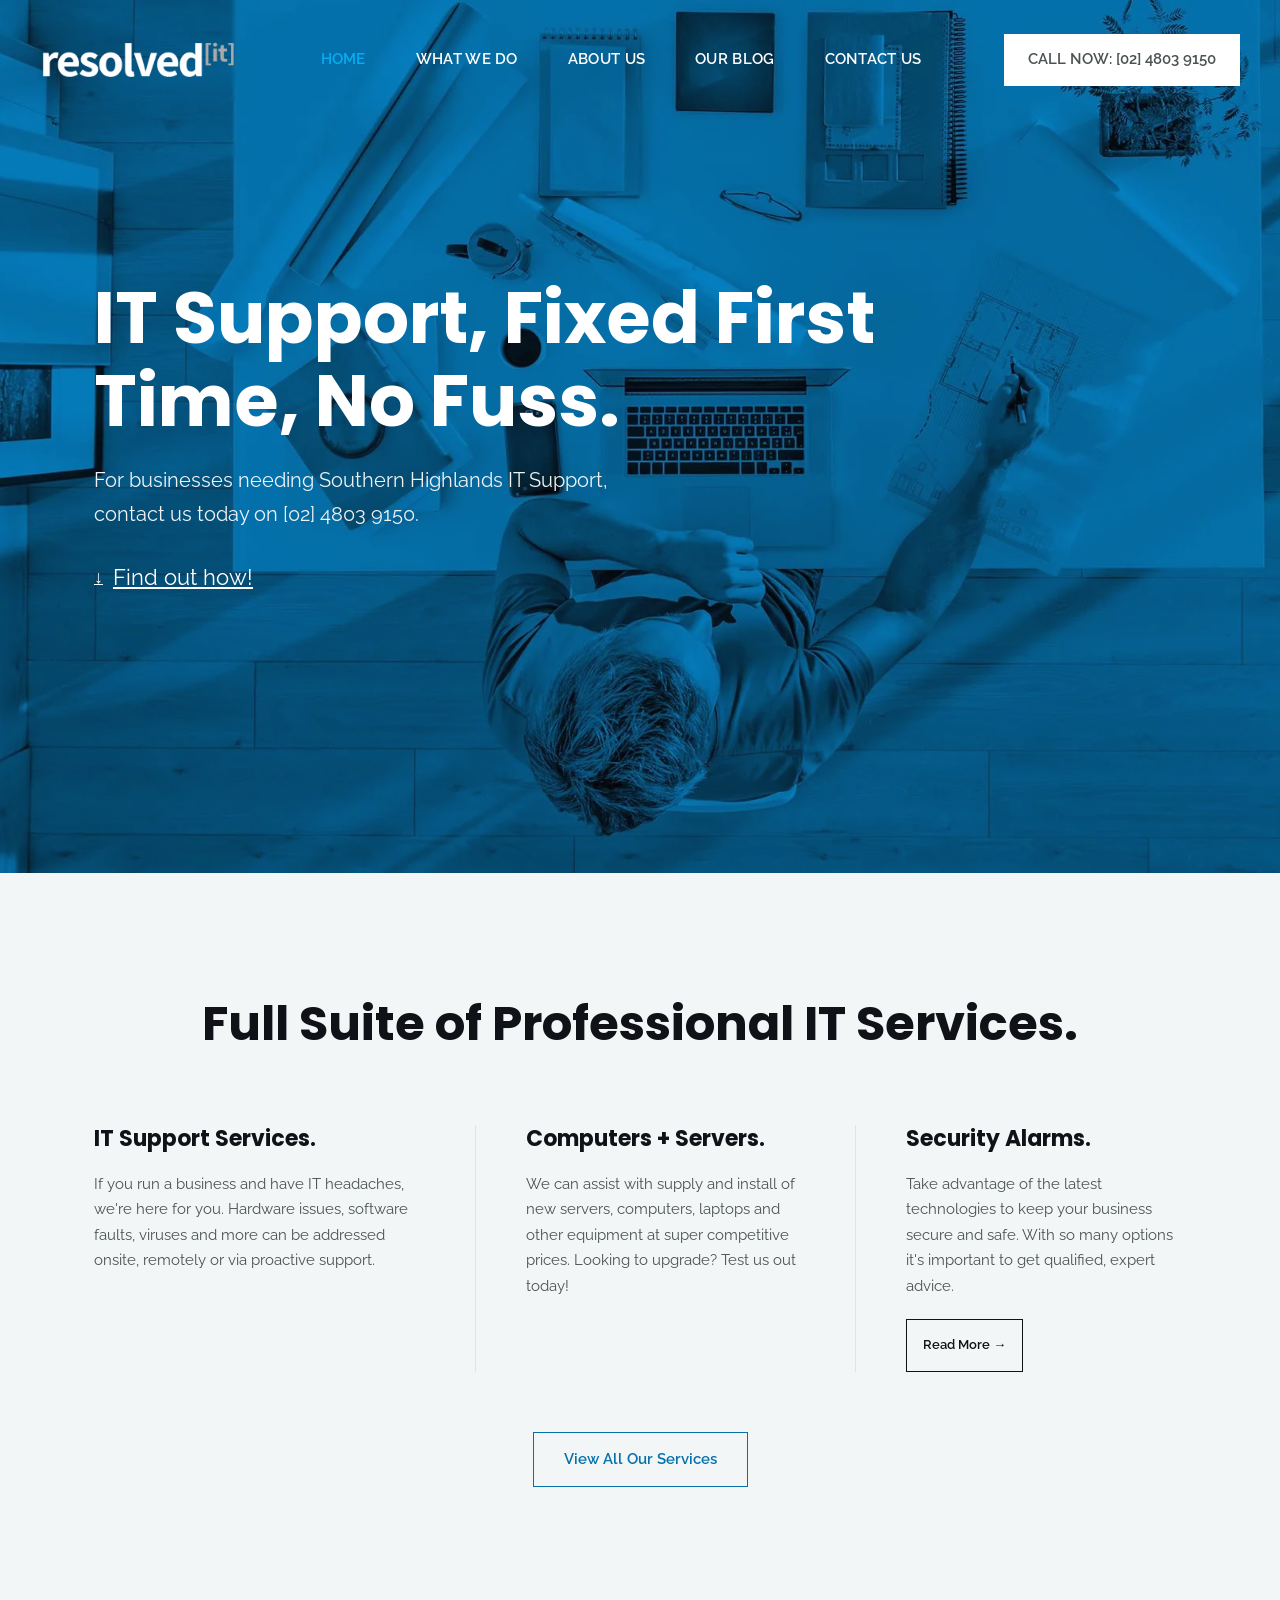
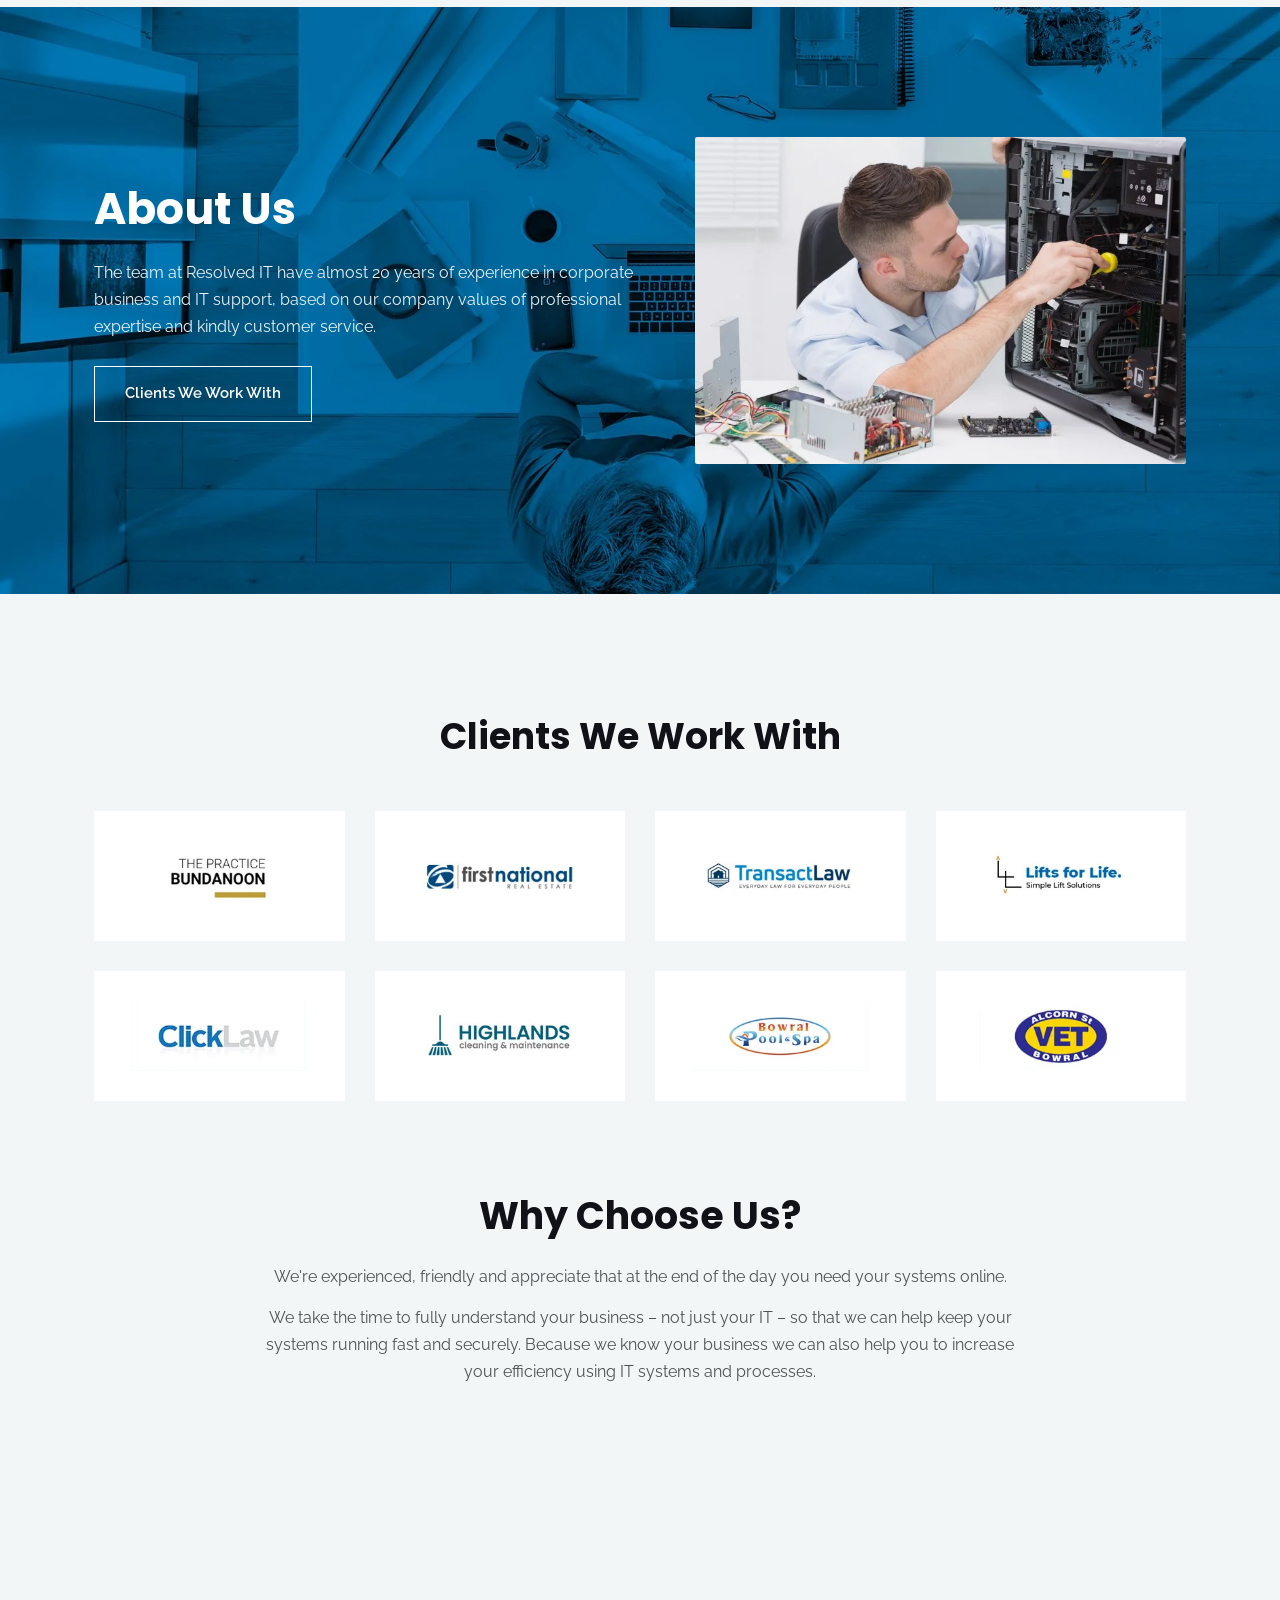
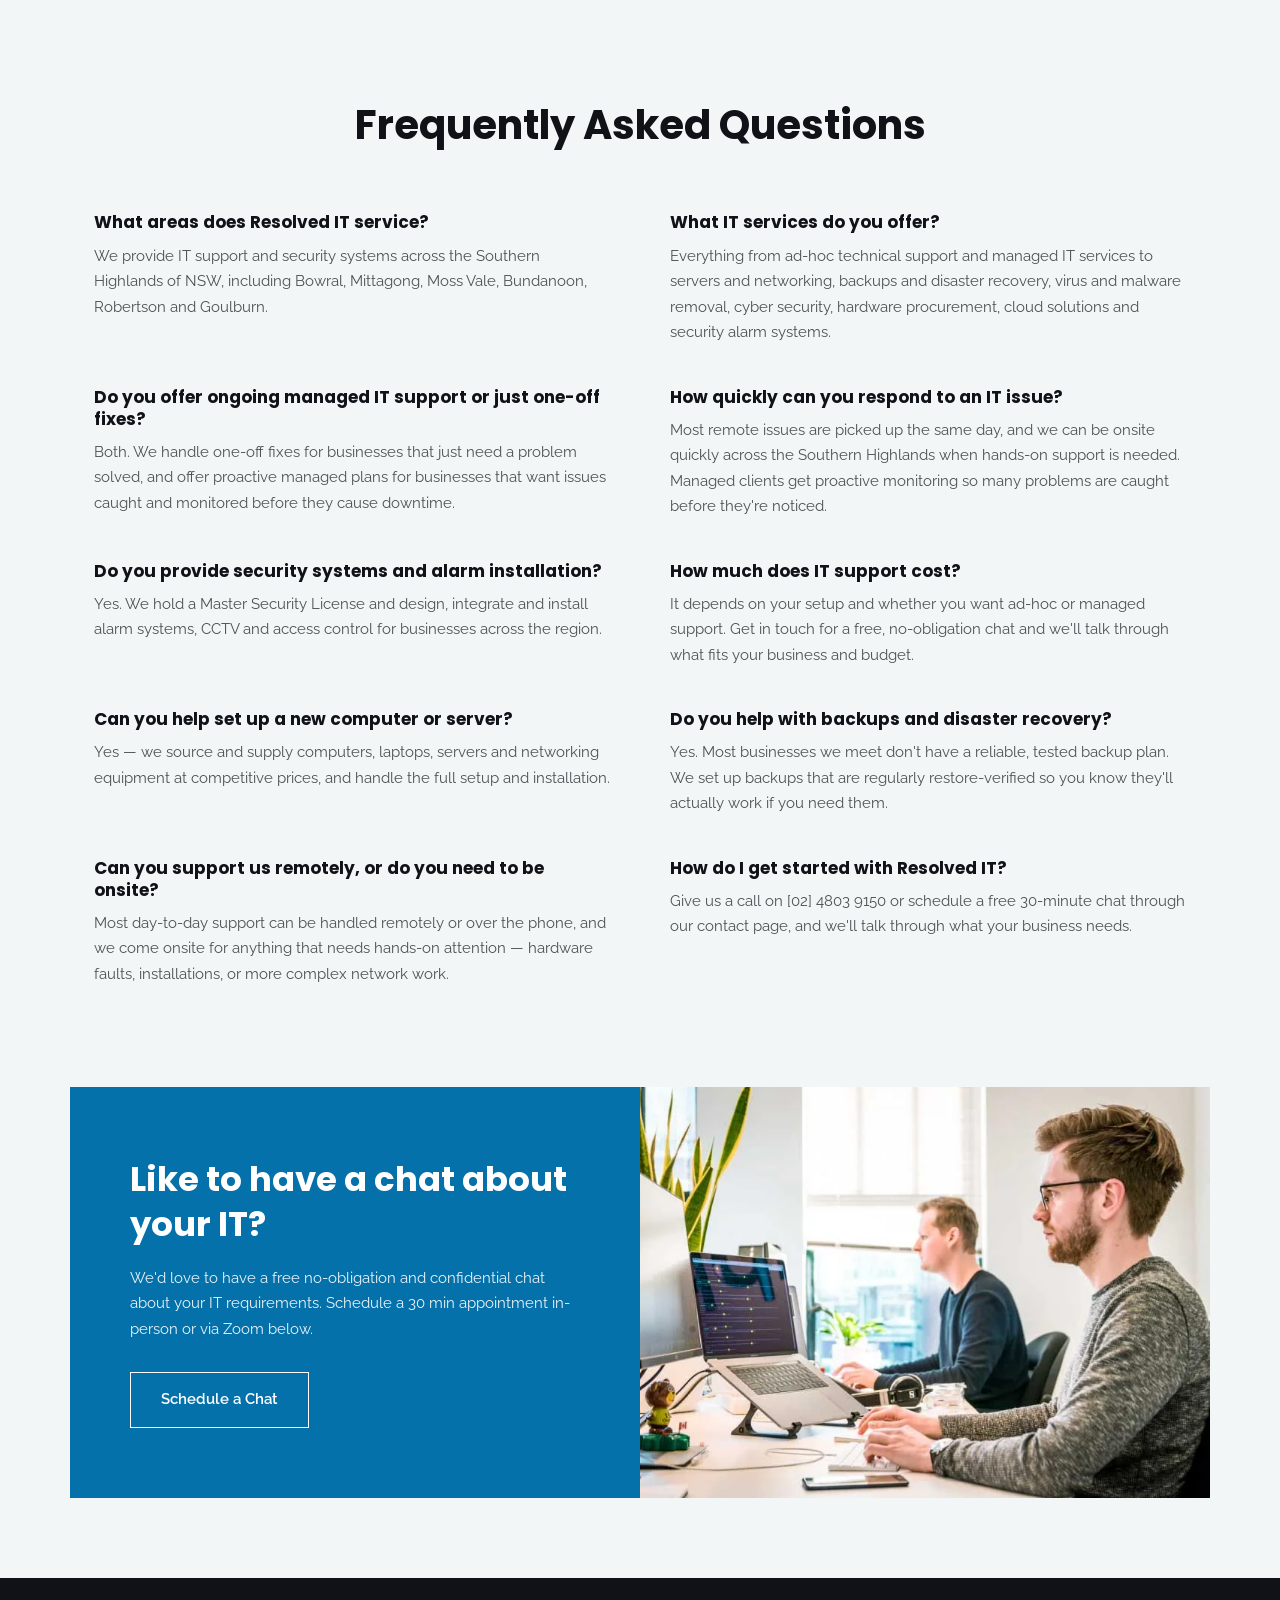
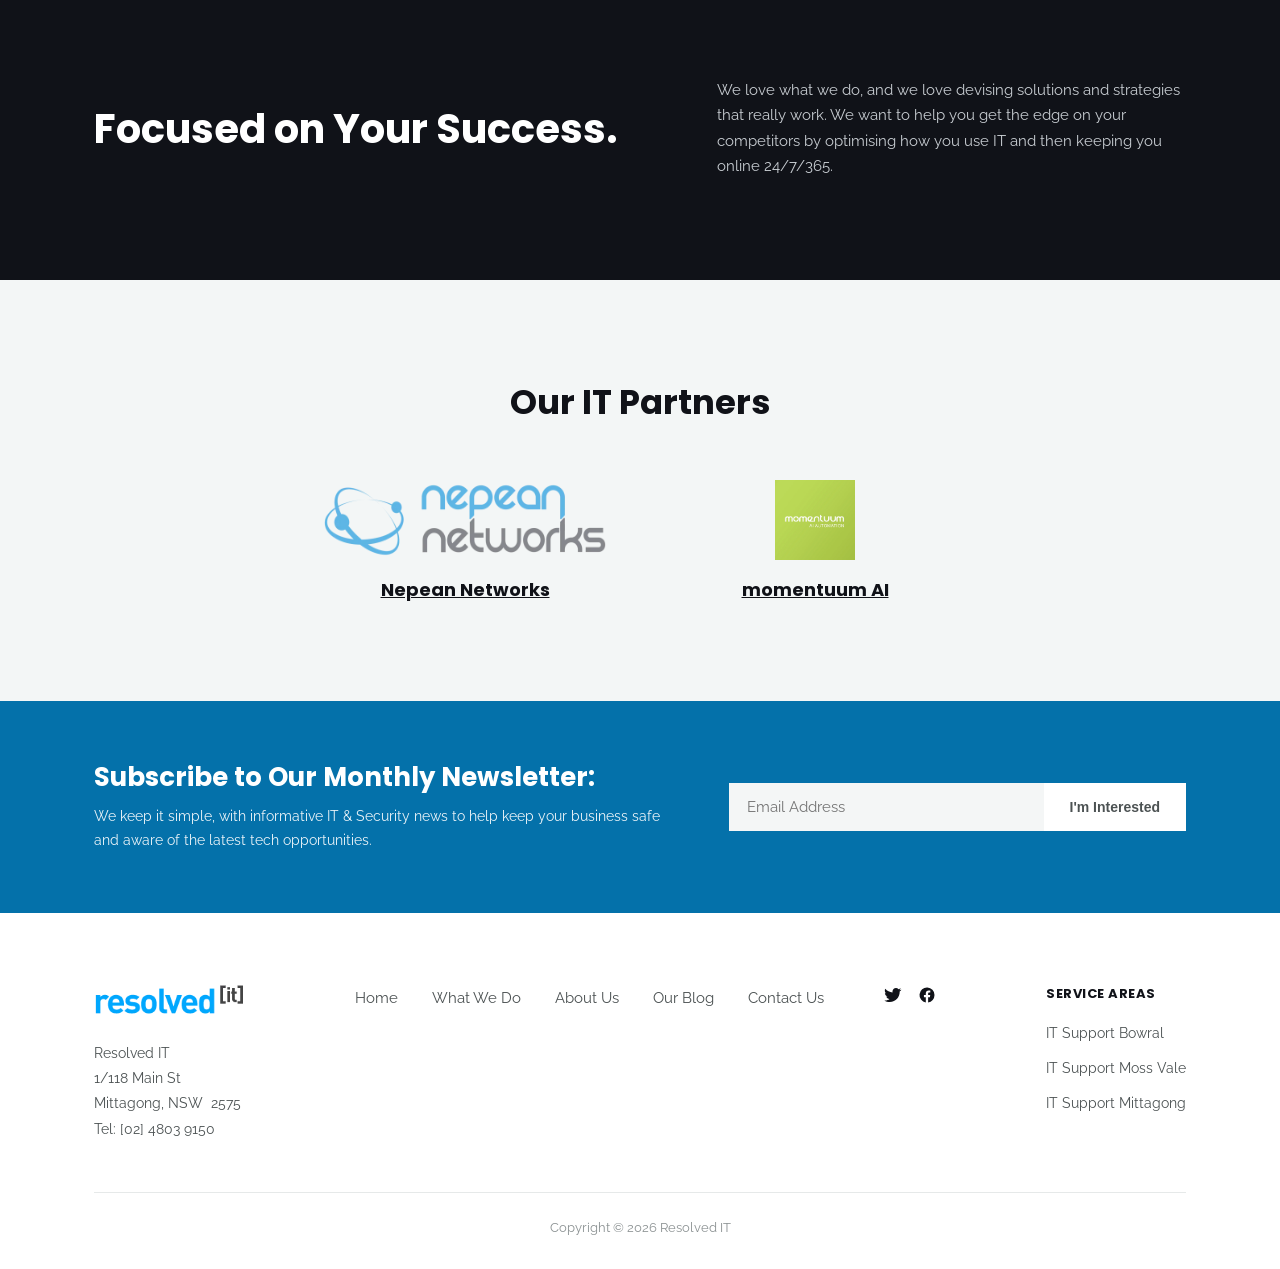
<file: index.html>
<!DOCTYPE html>
<html lang="en">
<head>
<meta charset="UTF-8">
<meta name="viewport" content="width=device-width, initial-scale=1.0">
<title>Southern Highlands IT Support | Resolved IT, Mittagong</title>
<meta name="description" content="Resolved IT provides fast, friendly IT support and security systems across the Southern Highlands — Bowral, Mittagong, Moss Vale, Bundanoon and beyond. Call [02] 4803 9150.">
<link rel="canonical" href="https://resolvedit.com.au/">
<meta property="og:type" content="website">
<meta property="og:site_name" content="Resolved IT">
<meta property="og:title" content="Southern Highlands IT Support | Resolved IT, Mittagong">
<meta property="og:description" content="Resolved IT provides fast, friendly IT support and security systems across the Southern Highlands — Bowral, Mittagong, Moss Vale, Bundanoon and beyond. Call [02] 4803 9150.">
<meta property="og:url" content="https://resolvedit.com.au/">
<meta property="og:image" content="https://resolvedit.com.au/images/slide1.jpg">
<meta name="twitter:card" content="summary_large_image">
<meta name="twitter:title" content="Southern Highlands IT Support | Resolved IT, Mittagong">
<meta name="twitter:description" content="Resolved IT provides fast, friendly IT support and security systems across the Southern Highlands — Bowral, Mittagong, Moss Vale, Bundanoon and beyond. Call [02] 4803 9150.">
<meta name="twitter:image" content="https://resolvedit.com.au/images/slide1.jpg">
<link rel="icon" href="images/it-for-favicon.gif">
<meta name="google-site-verification" content="nM9fAr307_Pzpjtm2pJRbRsD8ZBnFGImvzTqbT31AQE" />
<!-- Google tag (gtag.js) -->
<script async src="https://www.googletagmanager.com/gtag/js?id=G-P9R6VLPCQV"></script>
<script>
  window.dataLayer = window.dataLayer || [];
  function gtag(){dataLayer.push(arguments);}
  gtag('js', new Date());
  gtag('config', 'G-P9R6VLPCQV');
</script>
<script type="application/ld+json">
{
  "@context": "https://schema.org",
  "@type": "ProfessionalService",
  "@id": "https://resolvedit.com.au/#business",
  "name": "Resolved IT",
  "alternateName": "Resolved IT Southern Highlands",
  "description": "IT support, managed services, and security systems for businesses across the Southern Highlands of NSW, including Bowral, Mittagong, Moss Vale, Bundanoon, Robertson and Goulburn.",
  "url": "https://resolvedit.com.au/",
  "telephone": "+61248039150",
  "taxID": "76140285669",
  "image": "https://resolvedit.com.au/images/logo-dark-sticky-resolvedit.png",
  "logo": "https://resolvedit.com.au/images/logo-dark-sticky-resolvedit.png",
  "priceRange": "$$",
  "address": {
    "@type": "PostalAddress",
    "streetAddress": "1/118 Main St",
    "addressLocality": "Mittagong",
    "addressRegion": "NSW",
    "postalCode": "2575",
    "addressCountry": "AU"
  },
  "geo": { "@type": "GeoCoordinates", "latitude": -34.4512756, "longitude": 150.4460152 },
  "areaServed": [
    { "@type": "City", "name": "Bowral" },
    { "@type": "City", "name": "Mittagong" },
    { "@type": "City", "name": "Moss Vale" },
    { "@type": "City", "name": "Bundanoon" },
    { "@type": "City", "name": "Robertson" },
    { "@type": "City", "name": "Goulburn" },
    { "@type": "AdministrativeArea", "name": "Southern Highlands, NSW" }
  ],
  "openingHoursSpecification": {
    "@type": "OpeningHoursSpecification",
    "dayOfWeek": ["Monday","Tuesday","Wednesday","Thursday","Friday"],
    "opens": "08:30",
    "closes": "17:00"
  },
  "sameAs": [
    "https://www.facebook.com/resolvedit/",
    "https://twitter.com/resolvedit"
  ],
  "hasCredential": {
    "@type": "EducationalOccupationalCredential",
    "credentialCategory": "license",
    "name": "Master Security License",
    "identifier": "4107752977"
  }
}
</script>
<script type="application/ld+json">
{
  "@context": "https://schema.org",
  "@type": "FAQPage",
  "mainEntity": [
    { "@type": "Question", "name": "What areas does Resolved IT service?", "acceptedAnswer": { "@type": "Answer", "text": "We provide IT support and security systems across the Southern Highlands of NSW, including Bowral, Mittagong, Moss Vale, Bundanoon, Robertson and Goulburn." } },
    { "@type": "Question", "name": "What IT services do you offer?", "acceptedAnswer": { "@type": "Answer", "text": "Everything from ad-hoc technical support and managed IT services to servers and networking, backups and disaster recovery, virus and malware removal, cyber security, hardware procurement, cloud solutions and security alarm systems." } },
    { "@type": "Question", "name": "Do you offer ongoing managed IT support or just one-off fixes?", "acceptedAnswer": { "@type": "Answer", "text": "Both. We handle one-off fixes for businesses that just need a problem solved, and offer proactive managed plans for businesses that want issues caught and monitored before they cause downtime." } },
    { "@type": "Question", "name": "How quickly can you respond to an IT issue?", "acceptedAnswer": { "@type": "Answer", "text": "Most remote issues are picked up the same day, and we can be onsite quickly across the Southern Highlands when hands-on support is needed. Managed clients get proactive monitoring so many problems are caught before they're noticed." } },
    { "@type": "Question", "name": "Do you provide security systems and alarm installation?", "acceptedAnswer": { "@type": "Answer", "text": "Yes. We hold a Master Security License and design, integrate and install alarm systems, CCTV and access control for businesses across the region." } },
    { "@type": "Question", "name": "How much does IT support cost?", "acceptedAnswer": { "@type": "Answer", "text": "It depends on your setup and whether you want ad-hoc or managed support. Get in touch for a free, no-obligation chat and we'll talk through what fits your business and budget." } },
    { "@type": "Question", "name": "Can you help set up a new computer or server?", "acceptedAnswer": { "@type": "Answer", "text": "Yes — we source and supply computers, laptops, servers and networking equipment at competitive prices, and handle the full setup and installation." } },
    { "@type": "Question", "name": "Do you help with backups and disaster recovery?", "acceptedAnswer": { "@type": "Answer", "text": "Yes. Most businesses we meet don't have a reliable, tested backup plan. We set up backups that are regularly restore-verified so you know they'll actually work if you need them." } },
    { "@type": "Question", "name": "Can you support us remotely, or do you need to be onsite?", "acceptedAnswer": { "@type": "Answer", "text": "Most day-to-day support can be handled remotely or over the phone, and we come onsite for anything that needs hands-on attention — hardware faults, installations, or more complex network work." } },
    { "@type": "Question", "name": "How do I get started with Resolved IT?", "acceptedAnswer": { "@type": "Answer", "text": "Give us a call on [02] 4803 9150 or schedule a free 30-minute chat through our contact page, and we'll talk through what your business needs." } }
  ]
}
</script>
<link rel="preconnect" href="https://fonts.googleapis.com">
<link rel="preconnect" href="https://fonts.gstatic.com" crossorigin>
<link href="https://fonts.googleapis.com/css2?family=Poppins:wght@600;700;800&family=Raleway:wght@400;500;600;700&display=swap" rel="stylesheet">
<link rel="stylesheet" href="css/style.css">
</head>
<body>

<header class="site-header" id="siteHeader">
  <div class="header-inner">
    <a href="/" class="logo">
      <picture class="logo-light">
        <source srcset="images/logo-DK-Resolved-IT-250x53.webp" type="image/webp">
        <img src="images/logo-DK-Resolved-IT-250x53.png" alt="Resolved IT logo" width="250" height="53">
      </picture>
      <picture class="logo-dark">
        <source srcset="images/logo-dark-sticky-resolvedit.webp" type="image/webp">
        <img src="images/logo-dark-sticky-resolvedit.png" alt="Resolved IT logo" width="212" height="45">
      </picture>
    </a>
    <nav class="main-nav">
      <ul>
        <li><a href="/" class="current">Home</a></li>
        <li><a href="services">What We Do</a></li>
        <li><a href="about">About Us</a></li>
        <li><a href="blog">Our Blog</a></li>
        <li><a href="contact">Contact Us</a></li>
      </ul>
    </nav>
    <div class="header-cta">
      <a href="tel:0248039150" class="call-btn">CALL NOW: [02] 4803 9150</a>
      <button class="menu-toggle" aria-label="Toggle menu">&#9776;</button>
    </div>
  </div>
</header>

<section class="hero">
  <div class="container">
    <h1>IT Support, Fixed First Time, No Fuss.</h1>
    <p>For businesses needing Southern Highlands IT Support, contact us today on [02] 4803 9150.</p>
    <a href="#services" class="text-link"><span class="arrow">&darr;</span> Find out how!</a>
  </div>
</section>

<section class="services" id="services">
  <div class="container">
    <h2 class="section-title">Full Suite of Professional IT Services.</h2>
    <div class="services-grid">
      <div class="service-card">
        <h3>IT Support Services.</h3>
        <p>If you run a business and have IT headaches, we're here for you. Hardware issues, software faults, viruses and more can be addressed onsite, remotely or via proactive support.</p>
      </div>
      <div class="service-card">
        <h3>Computers + Servers.</h3>
        <p>We can assist with supply and install of new servers, computers, laptops and other equipment at super competitive prices. Looking to upgrade? Test us out today!</p>
      </div>
      <div class="service-card">
        <h3>Security Alarms.</h3>
        <p>Take advantage of the latest technologies to keep your business secure and safe. With so many options it's important to get qualified, expert advice.</p>
        <a href="security-systems" class="readmore">Read More &rarr;</a>
      </div>
    </div>
    <div class="services-cta">
      <a href="services" class="btn">View All Our Services</a>
    </div>
  </div>
</section>

<section class="about" id="about">
  <div class="container about-grid">
    <div>
      <h2>About Us</h2>
      <p>The team at Resolved IT have almost 20 years of experience in corporate business and IT support, based on our company values of professional expertise and kindly customer service.</p>
      <a href="about" class="btn on-dark">Clients We Work With</a>
    </div>
    <div>
      <picture>
        <source srcset="images/computer-IT-guy.webp" type="image/webp">
        <img src="images/computer-IT-guy.jpg" alt="Resolved IT technician repairing a desktop computer" width="800" height="533">
      </picture>
    </div>
  </div>
</section>

<section class="clients">
  <div class="container">
    <h2>Clients We Work With</h2>
    <div class="clients-grid">
      <div class="client-logo"><picture><source srcset="images/logo-the-practice-bundanoon.webp" type="image/webp"><img src="images/logo-the-practice-bundanoon.jpg" alt="The Practice Bundanoon, Bundanoon — Resolved IT client" width="259" height="103"></picture></div>
      <div class="client-logo"><picture><source srcset="images/logo-first-national-real-estate.webp" type="image/webp"><img src="images/logo-first-national-real-estate.gif" alt="First National Real Estate, Moss Vale — Resolved IT client" width="259" height="103"></picture></div>
      <div class="client-logo"><picture><source srcset="images/logo-transactlaw.webp" type="image/webp"><img src="images/logo-transactlaw.jpg" alt="TransactLaw, Mittagong — Resolved IT client" width="259" height="103"></picture></div>
      <div class="client-logo"><picture><source srcset="images/logo-lifts4life.webp" type="image/webp"><img src="images/logo-lifts4life.jpg" alt="Lifts4Life, Illawarra — Resolved IT client" width="259" height="103"></picture></div>
      <div class="client-logo"><picture><source srcset="images/logo-clicklaw.webp" type="image/webp"><img src="images/logo-clicklaw.gif" alt="ClickLaw, Bowral — Resolved IT client" width="259" height="103"></picture></div>
      <div class="client-logo"><picture><source srcset="images/logo-highlandscleaning.webp" type="image/webp"><img src="images/logo-highlandscleaning.jpg" alt="Highlands Cleaning, Southern Highlands — Resolved IT client" width="259" height="103"></picture></div>
      <div class="client-logo"><picture><source srcset="images/logo-bowral-pool-spa.webp" type="image/webp"><img src="images/logo-bowral-pool-spa.gif" alt="Bowral Pool & Spa, Moss Vale — Resolved IT client" width="259" height="103"></picture></div>
      <div class="client-logo"><picture><source srcset="images/logo-alcorn-st-vet.webp" type="image/webp"><img src="images/logo-alcorn-st-vet.gif" alt="Alcorn St Vet, Bowral — Resolved IT client" width="259" height="103"></picture></div>
    </div>
    <div class="why-choose">
      <h2>Why Choose Us?</h2>
      <p>We're experienced, friendly and appreciate that at the end of the day you need your systems online.</p>
      <p>We take the time to fully understand your business – not just your IT – so that we can help keep your systems running fast and securely. Because we know your business we can also help you to increase your efficiency using IT systems and processes.</p>
    </div>
  </div>
</section>

<section class="faq-section">
  <div class="container">
    <h2>Frequently Asked Questions</h2>
    <div class="faq-grid">
      <div class="faq-item">
        <h3>What areas does Resolved IT service?</h3>
        <p>We provide IT support and security systems across the Southern Highlands of NSW, including Bowral, Mittagong, Moss Vale, Bundanoon, Robertson and Goulburn.</p>
      </div>
      <div class="faq-item">
        <h3>What IT services do you offer?</h3>
        <p>Everything from ad-hoc technical support and managed IT services to servers and networking, backups and disaster recovery, virus and malware removal, cyber security, hardware procurement, cloud solutions and security alarm systems.</p>
      </div>
      <div class="faq-item">
        <h3>Do you offer ongoing managed IT support or just one-off fixes?</h3>
        <p>Both. We handle one-off fixes for businesses that just need a problem solved, and offer proactive managed plans for businesses that want issues caught and monitored before they cause downtime.</p>
      </div>
      <div class="faq-item">
        <h3>How quickly can you respond to an IT issue?</h3>
        <p>Most remote issues are picked up the same day, and we can be onsite quickly across the Southern Highlands when hands-on support is needed. Managed clients get proactive monitoring so many problems are caught before they're noticed.</p>
      </div>
      <div class="faq-item">
        <h3>Do you provide security systems and alarm installation?</h3>
        <p>Yes. We hold a Master Security License and design, integrate and install alarm systems, CCTV and access control for businesses across the region.</p>
      </div>
      <div class="faq-item">
        <h3>How much does IT support cost?</h3>
        <p>It depends on your setup and whether you want ad-hoc or managed support. Get in touch for a free, no-obligation chat and we'll talk through what fits your business and budget.</p>
      </div>
      <div class="faq-item">
        <h3>Can you help set up a new computer or server?</h3>
        <p>Yes — we source and supply computers, laptops, servers and networking equipment at competitive prices, and handle the full setup and installation.</p>
      </div>
      <div class="faq-item">
        <h3>Do you help with backups and disaster recovery?</h3>
        <p>Yes. Most businesses we meet don't have a reliable, tested backup plan. We set up backups that are regularly restore-verified so you know they'll actually work if you need them.</p>
      </div>
      <div class="faq-item">
        <h3>Can you support us remotely, or do you need to be onsite?</h3>
        <p>Most day-to-day support can be handled remotely or over the phone, and we come onsite for anything that needs hands-on attention — hardware faults, installations, or more complex network work.</p>
      </div>
      <div class="faq-item">
        <h3>How do I get started with Resolved IT?</h3>
        <p>Give us a call on [02] 4803 9150 or schedule a free 30-minute chat through our contact page, and we'll talk through what your business needs.</p>
      </div>
    </div>
  </div>
</section>

<section class="chat-cta" id="contact">
  <div class="chat-card">
    <div class="chat-card-text">
      <h2>Like to have a chat about your IT?</h2>
      <p>We'd love to have a free no-obligation and confidential chat about your IT requirements. Schedule a 30 min appointment in-person or via Zoom below.</p>
      <a href="contact" class="btn on-dark">Schedule a Chat</a>
    </div>
    <div class="chat-card-photo">
      <picture>
        <source srcset="images/cta-img.webp" type="image/webp">
        <img src="images/cta-img.jpg" alt="IT consultants working together at Resolved IT" width="775" height="547">
      </picture>
    </div>
  </div>
</section>

<section class="success">
  <div class="container success-grid">
    <h2>Focused on Your Success.</h2>
    <p>We love what we do, and we love devising solutions and strategies that really work. We want to help you get the edge on your competitors by optimising how you use IT and then keeping you online 24/7/365.</p>
  </div>
</section>

<section class="partners">
  <div class="container">
    <h2>Our IT Partners</h2>
    <div class="partners-grid">
      <div class="partner-card">
        <picture>
          <source srcset="images/Nepean_Networks-full-colour-logo-720x180-1.webp" type="image/webp">
          <img src="images/Nepean_Networks-full-colour-logo-720x180-1.png" alt="Nepean Networks, IT partner" width="720" height="180">
        </picture>
        <h3><a href="https://nepeannetworks.com">Nepean Networks</a></h3>
      </div>
      <div class="partner-card">
        <picture>
          <source srcset="images/logo-SQ-momentuum.webp" type="image/webp">
          <img src="images/logo-SQ-momentuum.png" alt="momentuum AI, IT partner" width="927" height="927">
        </picture>
        <h3><a href="https://momentuum.ai">momentuum AI</a></h3>
      </div>
    </div>
  </div>
</section>

<section class="newsletter">
  <div class="container newsletter-grid">
    <div>
      <h2>Subscribe to Our Monthly Newsletter:</h2>
      <p>We keep it simple, with informative IT & Security news to help keep your business safe and aware of the latest tech opportunities.</p>
    </div>
    <form onsubmit="return false;">
      <input type="email" placeholder="Email Address" required>
      <button type="submit">I'm Interested</button>
    </form>
  </div>
</section>

<footer>
  <div class="container">
    <div class="footer-top">
      <div class="footer-info">
        <div class="footer-logo"><picture>
          <source srcset="images/logo-dark-sticky-resolvedit.webp" type="image/webp">
          <img src="images/logo-dark-sticky-resolvedit.png" alt="Resolved IT logo, Mittagong NSW" width="212" height="45">
        </picture></div>
        <p>Resolved IT<br>1/118 Main St<br>Mittagong, NSW&nbsp; 2575<br>Tel: <a href="tel:0248039150">[02] 4803 9150</a></p>
      </div>
      <div class="footer-nav">
        <ul>
          <li><a href="/">Home</a></li>
          <li><a href="services">What We Do</a></li>
          <li><a href="about">About Us</a></li>
          <li><a href="blog">Our Blog</a></li>
          <li><a href="contact">Contact Us</a></li>
        </ul>
        <div class="socials">
          <a href="https://twitter.com/resolvedit" aria-label="Twitter"><svg width="18" height="18" viewBox="0 0 24 24" fill="currentColor"><path d="M23 4.9c-.8.4-1.7.6-2.6.8 1-.6 1.7-1.5 2-2.6-.9.5-1.9.9-3 1.1-.9-.9-2.1-1.5-3.4-1.5-2.6 0-4.7 2.1-4.7 4.7 0 .4 0 .7.1 1.1-3.9-.2-7.4-2.1-9.7-4.9-.4.7-.6 1.5-.6 2.3 0 1.6.8 3.1 2.1 3.9-.7 0-1.4-.2-2-.6v.1c0 2.3 1.6 4.2 3.8 4.6-.4.1-.8.2-1.2.2-.3 0-.6 0-.8-.1.6 1.9 2.3 3.2 4.4 3.3-1.6 1.3-3.6 2-5.8 2-.4 0-.8 0-1.1-.1 2.1 1.3 4.5 2.1 7.1 2.1 8.6 0 13.3-7.1 13.3-13.3v-.6c.9-.7 1.7-1.5 2.3-2.5z"/></svg></a>
          <a href="https://www.facebook.com/resolvedit/" aria-label="Facebook"><svg width="18" height="18" viewBox="0 0 24 24" fill="currentColor"><path d="M22 12a10 10 0 1 0-11.6 9.9v-7H7.9V12h2.5V9.8c0-2.5 1.5-3.9 3.8-3.9 1.1 0 2.2.2 2.2.2v2.5h-1.3c-1.2 0-1.6.8-1.6 1.6V12h2.8l-.4 2.9h-2.4v7A10 10 0 0 0 22 12z"/></svg></a>
        </div>
      </div>
      <div class="footer-areas">
        <h4>Service Areas</h4>
        <ul>
          <li><a href="it-support-bowral">IT Support Bowral</a></li>
          <li><a href="it-support-moss-vale">IT Support Moss Vale</a></li>
          <li><a href="it-support-mittagong">IT Support Mittagong</a></li>
        </ul>
      </div>
    </div>
    <div class="footer-bottom">
      Copyright &copy; 2026 Resolved IT
    </div>
  </div>
</footer>

<script>
  const header = document.getElementById('siteHeader');
  function onScroll(){
    if(window.scrollY > 40){ header.classList.add('scrolled'); }
    else { header.classList.remove('scrolled'); }
  }
  window.addEventListener('scroll', onScroll);
  onScroll();
</script>

</body>
</html>
</file>
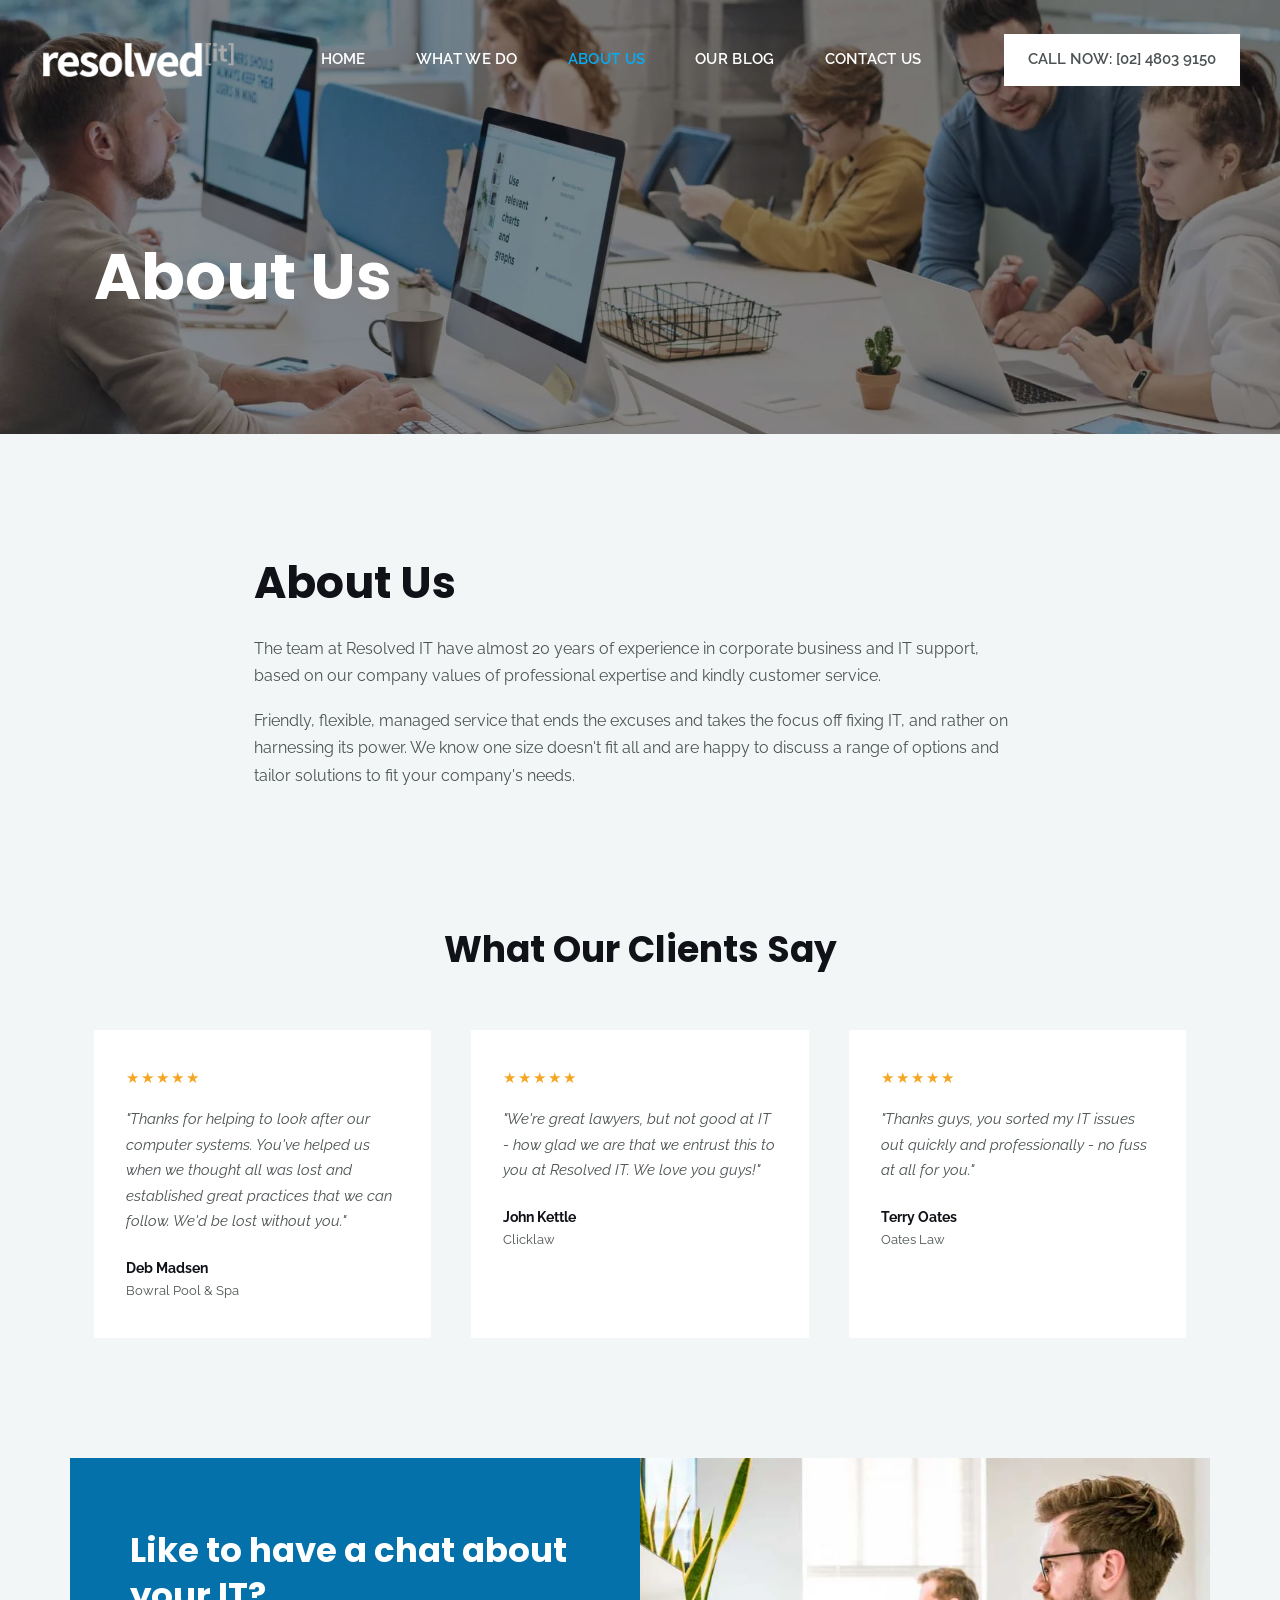
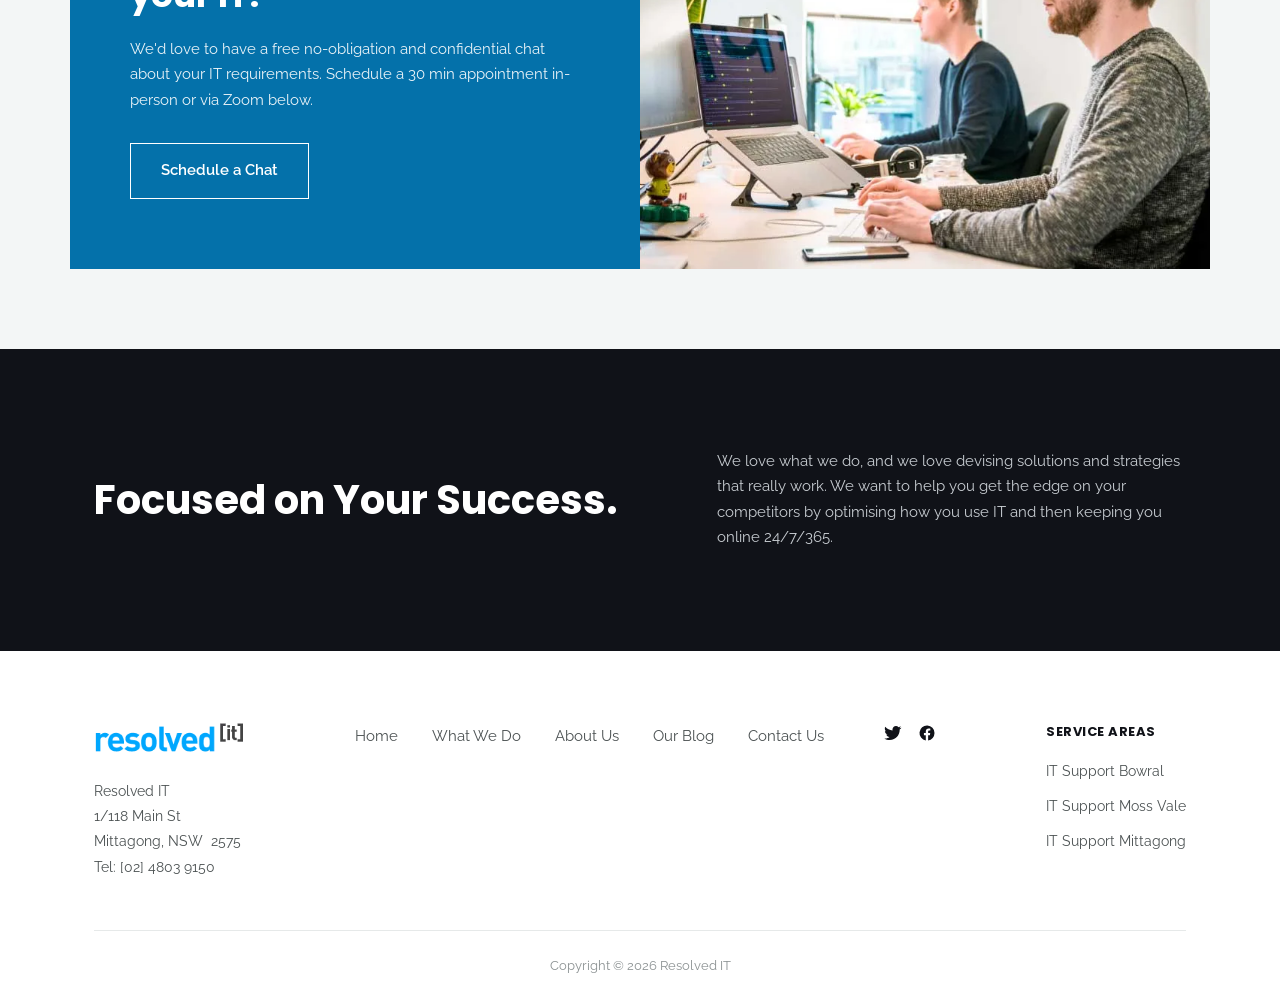
<file: about.html>
<!DOCTYPE html>
<html lang="en">
<head>
<meta charset="UTF-8">
<meta name="viewport" content="width=device-width, initial-scale=1.0">
<title>About Us | Resolved IT | IT Support Southern Highlands</title>
<meta name="description" content="Almost 20 years of experience in corporate business and IT support, based on professional expertise and kindly customer service.">
<link rel="canonical" href="https://resolvedit.com.au/about">
<meta property="og:type" content="website">
<meta property="og:site_name" content="Resolved IT">
<meta property="og:title" content="About Us | Resolved IT | IT Support Southern Highlands">
<meta property="og:description" content="Almost 20 years of experience in corporate business and IT support, based on professional expertise and kindly customer service.">
<meta property="og:url" content="https://resolvedit.com.au/about">
<meta property="og:image" content="https://resolvedit.com.au/images/slide1.jpg">
<meta name="twitter:card" content="summary_large_image">
<meta name="twitter:title" content="About Us | Resolved IT | IT Support Southern Highlands">
<meta name="twitter:description" content="Almost 20 years of experience in corporate business and IT support, based on professional expertise and kindly customer service.">
<meta name="twitter:image" content="https://resolvedit.com.au/images/slide1.jpg">
<link rel="icon" href="images/it-for-favicon.gif">
<meta name="google-site-verification" content="nM9fAr307_Pzpjtm2pJRbRsD8ZBnFGImvzTqbT31AQE" />
<!-- Google tag (gtag.js) -->
<script async src="https://www.googletagmanager.com/gtag/js?id=G-P9R6VLPCQV"></script>
<script>
  window.dataLayer = window.dataLayer || [];
  function gtag(){dataLayer.push(arguments);}
  gtag('js', new Date());
  gtag('config', 'G-P9R6VLPCQV');
</script>
<script type="application/ld+json">
{
  "@context": "https://schema.org",
  "@type": "ProfessionalService",
  "@id": "https://resolvedit.com.au/#business",
  "name": "Resolved IT",
  "alternateName": "Resolved IT Southern Highlands",
  "description": "IT support, managed services, and security systems for businesses across the Southern Highlands of NSW, including Bowral, Mittagong, Moss Vale, Bundanoon, Robertson and Goulburn.",
  "url": "https://resolvedit.com.au/",
  "telephone": "+61248039150",
  "taxID": "76140285669",
  "image": "https://resolvedit.com.au/images/logo-dark-sticky-resolvedit.png",
  "logo": "https://resolvedit.com.au/images/logo-dark-sticky-resolvedit.png",
  "priceRange": "$$",
  "address": {
    "@type": "PostalAddress",
    "streetAddress": "1/118 Main St",
    "addressLocality": "Mittagong",
    "addressRegion": "NSW",
    "postalCode": "2575",
    "addressCountry": "AU"
  },
  "geo": { "@type": "GeoCoordinates", "latitude": -34.4512756, "longitude": 150.4460152 },
  "areaServed": [
    { "@type": "City", "name": "Bowral" },
    { "@type": "City", "name": "Mittagong" },
    { "@type": "City", "name": "Moss Vale" },
    { "@type": "City", "name": "Bundanoon" },
    { "@type": "City", "name": "Robertson" },
    { "@type": "City", "name": "Goulburn" },
    { "@type": "AdministrativeArea", "name": "Southern Highlands, NSW" }
  ],
  "openingHoursSpecification": {
    "@type": "OpeningHoursSpecification",
    "dayOfWeek": ["Monday","Tuesday","Wednesday","Thursday","Friday"],
    "opens": "08:30",
    "closes": "17:00"
  },
  "sameAs": [
    "https://www.facebook.com/resolvedit/",
    "https://twitter.com/resolvedit"
  ],
  "hasCredential": {
    "@type": "EducationalOccupationalCredential",
    "credentialCategory": "license",
    "name": "Master Security License",
    "identifier": "4107752977"
  }
}
</script>
<script type="application/ld+json">
{
  "@context": "https://schema.org",
  "@type": "ProfessionalService",
  "@id": "https://resolvedit.com.au/#business",
  "review": [
    {
      "@type": "Review",
      "reviewRating": { "@type": "Rating", "ratingValue": "5", "bestRating": "5" },
      "author": { "@type": "Person", "name": "Deb Madsen" },
      "reviewBody": "Thanks for helping to look after our computer systems. You've helped us when we thought all was lost and established great practices that we can follow. We'd be lost without you.",
      "itemReviewed": { "@type": "ProfessionalService", "name": "Resolved IT" }
    },
    {
      "@type": "Review",
      "reviewRating": { "@type": "Rating", "ratingValue": "5", "bestRating": "5" },
      "author": { "@type": "Person", "name": "John Kettle" },
      "reviewBody": "We're great lawyers, but not good at IT - how glad we are that we entrust this to you at Resolved IT. We love you guys!",
      "itemReviewed": { "@type": "ProfessionalService", "name": "Resolved IT" }
    },
    {
      "@type": "Review",
      "reviewRating": { "@type": "Rating", "ratingValue": "5", "bestRating": "5" },
      "author": { "@type": "Person", "name": "Terry Oates" },
      "reviewBody": "Thanks guys, you sorted my IT issues out quickly and professionally - no fuss at all for you.",
      "itemReviewed": { "@type": "ProfessionalService", "name": "Resolved IT" }
    }
  ],
  "aggregateRating": {
    "@type": "AggregateRating",
    "ratingValue": "5",
    "reviewCount": "3",
    "bestRating": "5"
  }
}
</script>
<link rel="preconnect" href="https://fonts.googleapis.com">
<link rel="preconnect" href="https://fonts.gstatic.com" crossorigin>
<link href="https://fonts.googleapis.com/css2?family=Poppins:wght@600;700;800&family=Raleway:wght@400;500;600;700&display=swap" rel="stylesheet">
<link rel="stylesheet" href="css/style.css">
<script type="application/ld+json">
{
  "@context": "https://schema.org",
  "@type": "BreadcrumbList",
  "itemListElement": [
    { "@type": "ListItem", "position": 1, "name": "Home", "item": "https://resolvedit.com.au/" },
    { "@type": "ListItem", "position": 2, "name": "About Us", "item": "https://resolvedit.com.au/about" }
  ]
}
</script>
</head>
<body>

<header class="site-header" id="siteHeader">
  <div class="header-inner">
    <a href="/" class="logo">
      <picture class="logo-light">
        <source srcset="images/logo-DK-Resolved-IT-250x53.webp" type="image/webp">
        <img src="images/logo-DK-Resolved-IT-250x53.png" alt="Resolved IT logo" width="250" height="53">
      </picture>
      <picture class="logo-dark">
        <source srcset="images/logo-dark-sticky-resolvedit.webp" type="image/webp">
        <img src="images/logo-dark-sticky-resolvedit.png" alt="Resolved IT logo" width="212" height="45">
      </picture>
    </a>
    <nav class="main-nav">
      <ul>
        <li><a href="/">Home</a></li>
        <li><a href="services">What We Do</a></li>
        <li><a href="about" class="current">About Us</a></li>
        <li><a href="blog">Our Blog</a></li>
        <li><a href="contact">Contact Us</a></li>
      </ul>
    </nav>
    <div class="header-cta">
      <a href="tel:0248039150" class="call-btn">CALL NOW: [02] 4803 9150</a>
      <button class="menu-toggle" aria-label="Toggle menu">&#9776;</button>
    </div>
  </div>
</header>

<section class="page-banner">
  <div class="container">
    <h1>About Us</h1>
  </div>
</section>

<section class="about-intro">
  <div class="container">
    <h2>About Us</h2>
    <p>The team at Resolved IT have almost 20 years of experience in corporate business and IT support, based on our company values of professional expertise and kindly customer service.</p>
    <p>Friendly, flexible, managed service that ends the excuses and takes the focus off fixing IT, and rather on harnessing its power. We know one size doesn't fit all and are happy to discuss a range of options and tailor solutions to fit your company's needs.</p>
  </div>
</section>

<section class="testimonials">
  <div class="container">
    <h2>What Our Clients Say</h2>
    <div class="testimonials-grid">
      <div class="testimonial">
        <div class="stars">&#9733;&#9733;&#9733;&#9733;&#9733;</div>
        <p>"Thanks for helping to look after our computer systems. You've helped us when we thought all was lost and established great practices that we can follow. We'd be lost without you."</p>
        <div class="author">Deb Madsen</div>
        <div class="company">Bowral Pool &amp; Spa</div>
      </div>
      <div class="testimonial">
        <div class="stars">&#9733;&#9733;&#9733;&#9733;&#9733;</div>
        <p>"We're great lawyers, but not good at IT - how glad we are that we entrust this to you at Resolved IT. We love you guys!"</p>
        <div class="author">John Kettle</div>
        <div class="company">Clicklaw</div>
      </div>
      <div class="testimonial">
        <div class="stars">&#9733;&#9733;&#9733;&#9733;&#9733;</div>
        <p>"Thanks guys, you sorted my IT issues out quickly and professionally - no fuss at all for you."</p>
        <div class="author">Terry Oates</div>
        <div class="company">Oates Law</div>
      </div>
    </div>
  </div>
</section>

<section class="chat-cta" id="contact">
  <div class="chat-card">
    <div class="chat-card-text">
      <h2>Like to have a chat about your IT?</h2>
      <p>We'd love to have a free no-obligation and confidential chat about your IT requirements. Schedule a 30 min appointment in-person or via Zoom below.</p>
      <a href="contact" class="btn on-dark">Schedule a Chat</a>
    </div>
    <div class="chat-card-photo">
      <picture>
        <source srcset="images/cta-img.webp" type="image/webp">
        <img src="images/cta-img.jpg" alt="IT consultants working together at Resolved IT" width="775" height="547">
      </picture>
    </div>
  </div>
</section>

<section class="success">
  <div class="container success-grid">
    <h2>Focused on Your Success.</h2>
    <p>We love what we do, and we love devising solutions and strategies that really work. We want to help you get the edge on your competitors by optimising how you use IT and then keeping you online 24/7/365.</p>
  </div>
</section>

<footer>
  <div class="container">
    <div class="footer-top">
      <div class="footer-info">
        <div class="footer-logo"><picture>
          <source srcset="images/logo-dark-sticky-resolvedit.webp" type="image/webp">
          <img src="images/logo-dark-sticky-resolvedit.png" alt="Resolved IT logo, Mittagong NSW" width="212" height="45">
        </picture></div>
        <p>Resolved IT<br>1/118 Main St<br>Mittagong, NSW&nbsp; 2575<br>Tel: <a href="tel:0248039150">[02] 4803 9150</a></p>
      </div>
      <div class="footer-nav">
        <ul>
          <li><a href="/">Home</a></li>
          <li><a href="services">What We Do</a></li>
          <li><a href="about">About Us</a></li>
          <li><a href="blog">Our Blog</a></li>
          <li><a href="contact">Contact Us</a></li>
        </ul>
        <div class="socials">
          <a href="https://twitter.com/resolvedit" aria-label="Twitter"><svg width="18" height="18" viewBox="0 0 24 24" fill="currentColor"><path d="M23 4.9c-.8.4-1.7.6-2.6.8 1-.6 1.7-1.5 2-2.6-.9.5-1.9.9-3 1.1-.9-.9-2.1-1.5-3.4-1.5-2.6 0-4.7 2.1-4.7 4.7 0 .4 0 .7.1 1.1-3.9-.2-7.4-2.1-9.7-4.9-.4.7-.6 1.5-.6 2.3 0 1.6.8 3.1 2.1 3.9-.7 0-1.4-.2-2-.6v.1c0 2.3 1.6 4.2 3.8 4.6-.4.1-.8.2-1.2.2-.3 0-.6 0-.8-.1.6 1.9 2.3 3.2 4.4 3.3-1.6 1.3-3.6 2-5.8 2-.4 0-.8 0-1.1-.1 2.1 1.3 4.5 2.1 7.1 2.1 8.6 0 13.3-7.1 13.3-13.3v-.6c.9-.7 1.7-1.5 2.3-2.5z"/></svg></a>
          <a href="https://www.facebook.com/resolvedit/" aria-label="Facebook"><svg width="18" height="18" viewBox="0 0 24 24" fill="currentColor"><path d="M22 12a10 10 0 1 0-11.6 9.9v-7H7.9V12h2.5V9.8c0-2.5 1.5-3.9 3.8-3.9 1.1 0 2.2.2 2.2.2v2.5h-1.3c-1.2 0-1.6.8-1.6 1.6V12h2.8l-.4 2.9h-2.4v7A10 10 0 0 0 22 12z"/></svg></a>
        </div>
      </div>
      <div class="footer-areas">
        <h4>Service Areas</h4>
        <ul>
          <li><a href="it-support-bowral">IT Support Bowral</a></li>
          <li><a href="it-support-moss-vale">IT Support Moss Vale</a></li>
          <li><a href="it-support-mittagong">IT Support Mittagong</a></li>
        </ul>
      </div>
    </div>
    <div class="footer-bottom">
      Copyright &copy; 2026 Resolved IT
    </div>
  </div>
</footer>

<script>
  const header = document.getElementById('siteHeader');
  function onScroll(){
    if(window.scrollY > 40){ header.classList.add('scrolled'); }
    else { header.classList.remove('scrolled'); }
  }
  window.addEventListener('scroll', onScroll);
  onScroll();
</script>

</body>
</html>
</file>
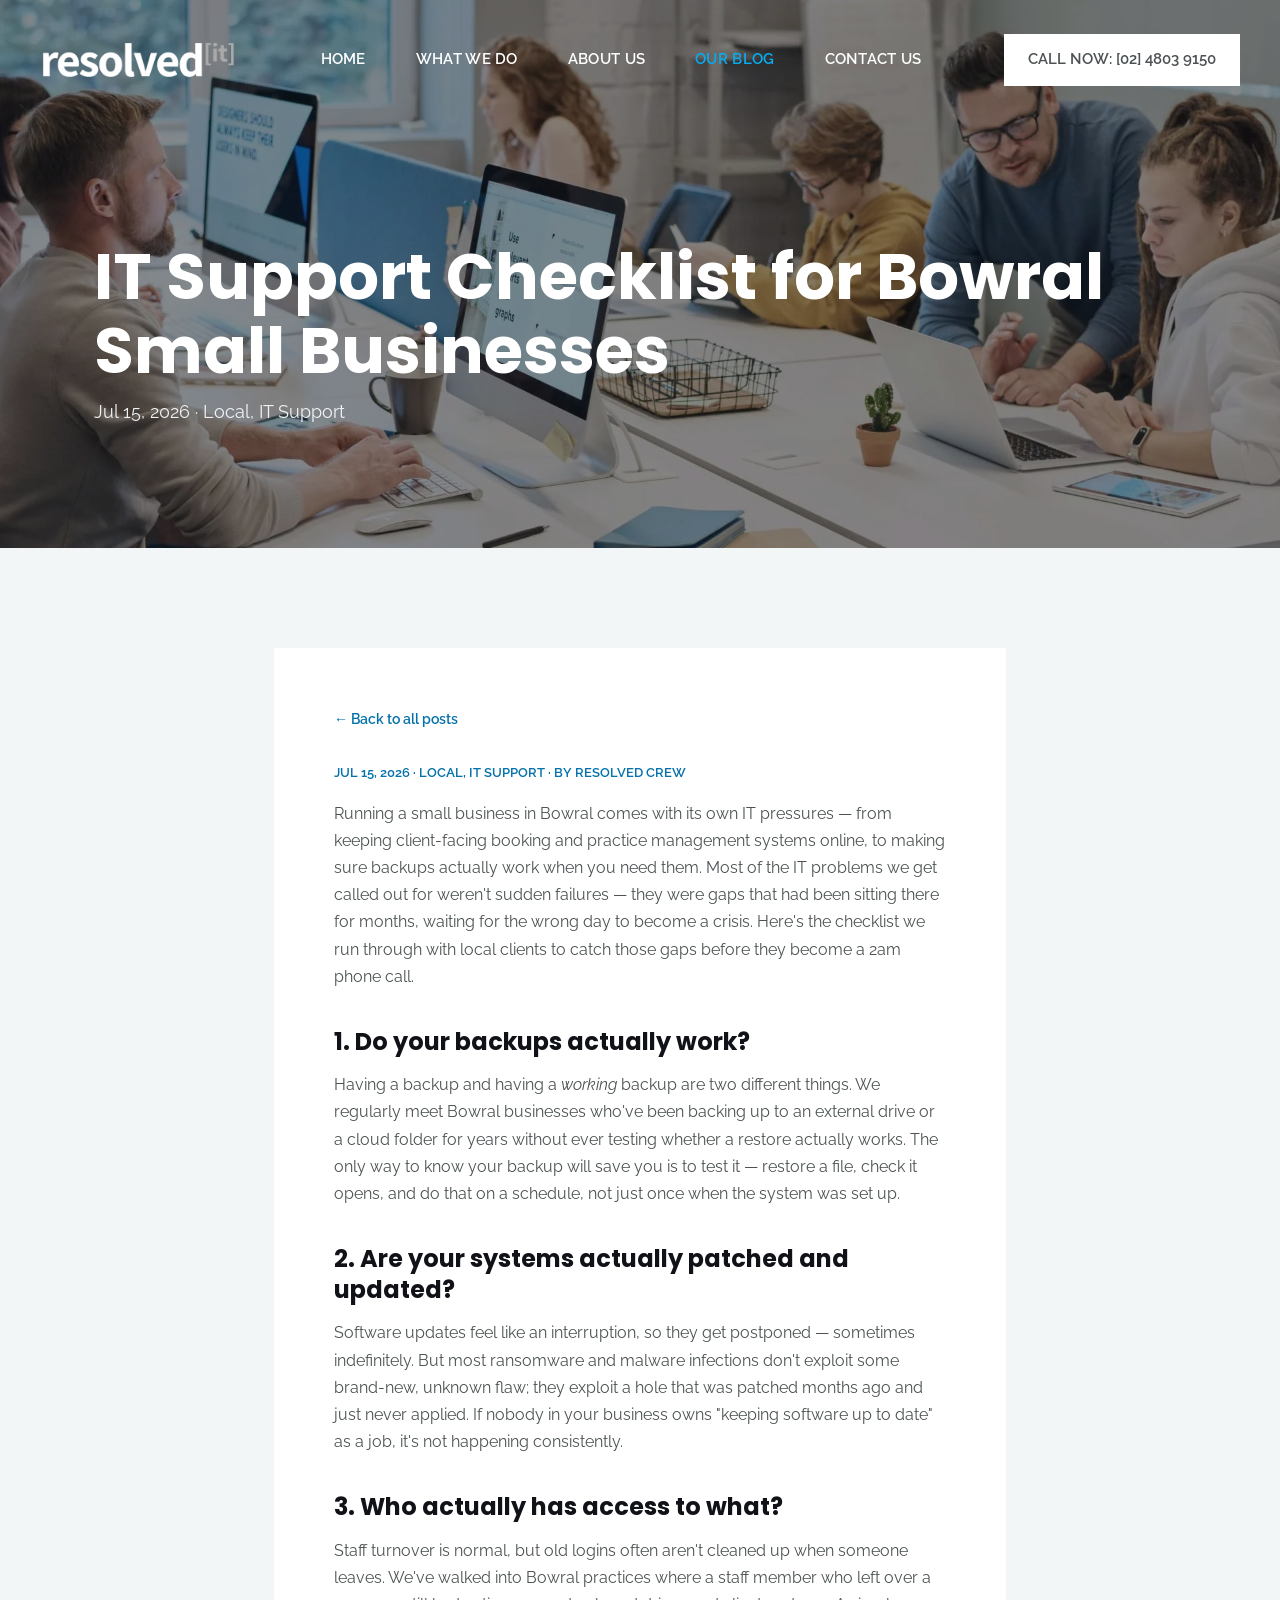
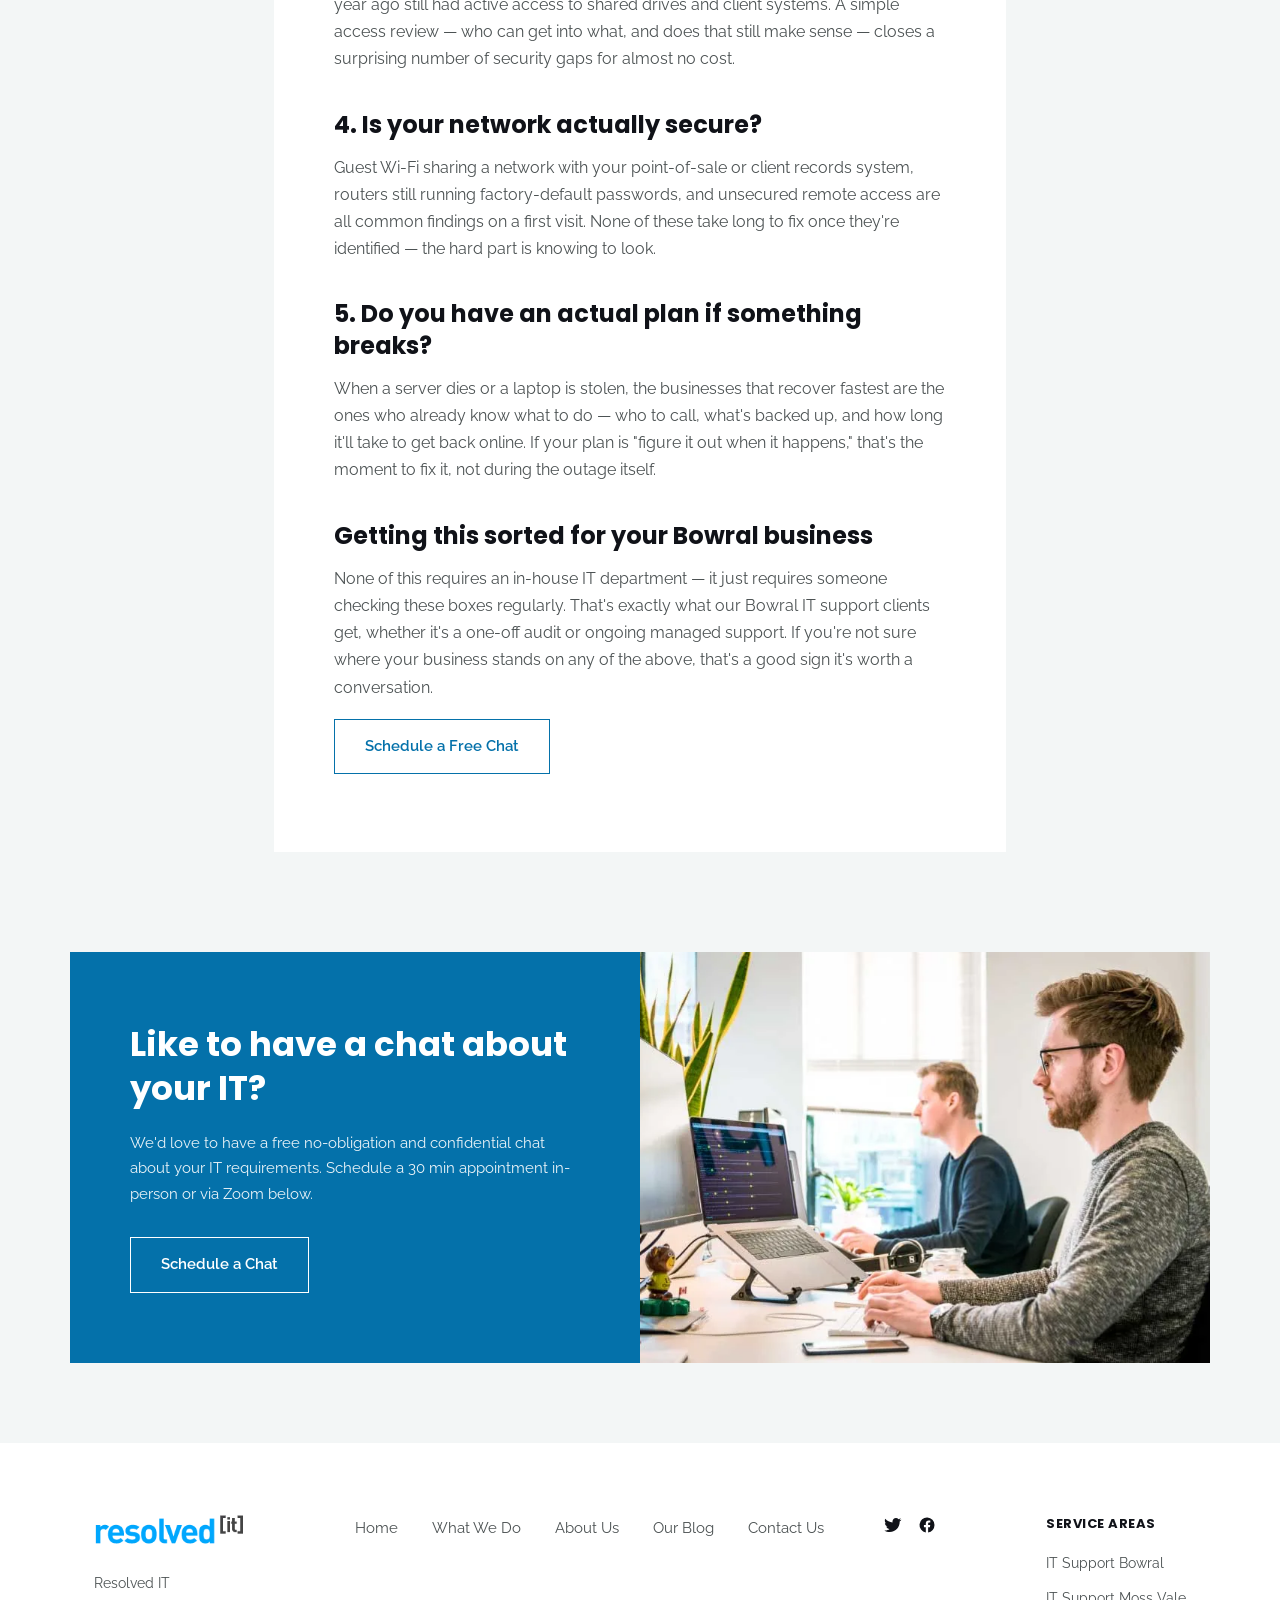
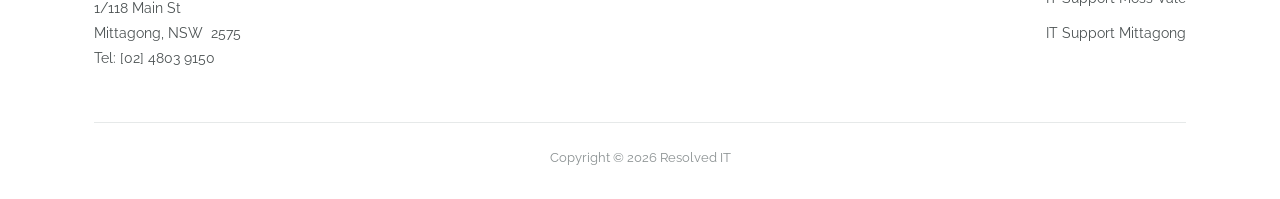
<file: blog-it-support-checklist-bowral.html>
<!DOCTYPE html>
<html lang="en">
<head>
<meta charset="UTF-8">
<meta name="viewport" content="width=device-width, initial-scale=1.0">
<title>IT Support Checklist for Bowral Small Businesses | Resolved IT</title>
<meta name="description" content="A practical IT checklist for Bowral small businesses — backups, updates, access control, network security and disaster planning.">
<link rel="canonical" href="https://resolvedit.com.au/blog-it-support-checklist-bowral">
<link rel="icon" href="images/it-for-favicon.gif">
<meta name="google-site-verification" content="nM9fAr307_Pzpjtm2pJRbRsD8ZBnFGImvzTqbT31AQE" />
<!-- Google tag (gtag.js) -->
<script async src="https://www.googletagmanager.com/gtag/js?id=G-P9R6VLPCQV"></script>
<script>
  window.dataLayer = window.dataLayer || [];
  function gtag(){dataLayer.push(arguments);}
  gtag('js', new Date());
  gtag('config', 'G-P9R6VLPCQV');
</script>
<script type="application/ld+json">
{
  "@context": "https://schema.org",
  "@type": "BlogPosting",
  "headline": "IT Support Checklist for Bowral Small Businesses",
  "datePublished": "2026-07-15",
  "author": { "@type": "Organization", "name": "Resolved IT" },
  "publisher": { "@type": "Organization", "name": "Resolved IT", "logo": { "@type": "ImageObject", "url": "https://resolvedit.com.au/images/logo-dark-sticky-resolvedit.png" } },
  "mainEntityOfPage": "https://resolvedit.com.au/blog-it-support-checklist-bowral",
  "image": "https://resolvedit.com.au/images/computer-IT-guy.jpg",
  "articleSection": "Local, IT Support",
  "about": { "@type": "City", "name": "Bowral" }
}
</script>
<script type="application/ld+json">
{
  "@context": "https://schema.org",
  "@type": "BreadcrumbList",
  "itemListElement": [
    { "@type": "ListItem", "position": 1, "name": "Home", "item": "https://resolvedit.com.au/" },
    { "@type": "ListItem", "position": 2, "name": "Our Blog", "item": "https://resolvedit.com.au/blog" },
    { "@type": "ListItem", "position": 3, "name": "IT Support Checklist for Bowral Small Businesses", "item": "https://resolvedit.com.au/blog-it-support-checklist-bowral" }
  ]
}
</script>
<link rel="preconnect" href="https://fonts.googleapis.com">
<link rel="preconnect" href="https://fonts.gstatic.com" crossorigin>
<link href="https://fonts.googleapis.com/css2?family=Poppins:wght@600;700;800&family=Raleway:wght@400;500;600;700&display=swap" rel="stylesheet">
<link rel="stylesheet" href="css/style.css">
</head>
<body>

<header class="site-header" id="siteHeader">
  <div class="header-inner">
    <a href="/" class="logo">
      <picture class="logo-light">
        <source srcset="images/logo-DK-Resolved-IT-250x53.webp" type="image/webp">
        <img src="images/logo-DK-Resolved-IT-250x53.png" alt="Resolved IT logo" width="250" height="53">
      </picture>
      <picture class="logo-dark">
        <source srcset="images/logo-dark-sticky-resolvedit.webp" type="image/webp">
        <img src="images/logo-dark-sticky-resolvedit.png" alt="Resolved IT logo" width="212" height="45">
      </picture>
    </a>
    <nav class="main-nav">
      <ul>
        <li><a href="/">Home</a></li>
        <li><a href="services">What We Do</a></li>
        <li><a href="about">About Us</a></li>
        <li><a href="blog" class="current">Our Blog</a></li>
        <li><a href="contact">Contact Us</a></li>
      </ul>
    </nav>
    <div class="header-cta">
      <a href="tel:0248039150" class="call-btn">CALL NOW: [02] 4803 9150</a>
      <button class="menu-toggle" aria-label="Toggle menu">&#9776;</button>
    </div>
  </div>
</header>

<section class="page-banner">
  <div class="container">
    <h1>IT Support Checklist for Bowral Small Businesses</h1>
    <p>Jul 15, 2026 &middot; Local, IT Support</p>
  </div>
</section>

<section class="article-section">
  <div class="container">
    <div class="article-body">
      <a href="blog" class="article-back">&larr; Back to all posts</a>
      <div class="meta">Jul 15, 2026 &middot; Local, IT Support &middot; By Resolved Crew</div>

      <p>Running a small business in Bowral comes with its own IT pressures — from keeping client-facing booking and practice management systems online, to making sure backups actually work when you need them. Most of the IT problems we get called out for weren't sudden failures — they were gaps that had been sitting there for months, waiting for the wrong day to become a crisis. Here's the checklist we run through with local clients to catch those gaps before they become a 2am phone call.</p>

      <h2>1. Do your backups actually work?</h2>
      <p>Having a backup and having a <em>working</em> backup are two different things. We regularly meet Bowral businesses who've been backing up to an external drive or a cloud folder for years without ever testing whether a restore actually works. The only way to know your backup will save you is to test it — restore a file, check it opens, and do that on a schedule, not just once when the system was set up.</p>

      <h2>2. Are your systems actually patched and updated?</h2>
      <p>Software updates feel like an interruption, so they get postponed — sometimes indefinitely. But most ransomware and malware infections don't exploit some brand-new, unknown flaw; they exploit a hole that was patched months ago and just never applied. If nobody in your business owns "keeping software up to date" as a job, it's not happening consistently.</p>

      <h2>3. Who actually has access to what?</h2>
      <p>Staff turnover is normal, but old logins often aren't cleaned up when someone leaves. We've walked into Bowral practices where a staff member who left over a year ago still had active access to shared drives and client systems. A simple access review — who can get into what, and does that still make sense — closes a surprising number of security gaps for almost no cost.</p>

      <h2>4. Is your network actually secure?</h2>
      <p>Guest Wi-Fi sharing a network with your point-of-sale or client records system, routers still running factory-default passwords, and unsecured remote access are all common findings on a first visit. None of these take long to fix once they're identified — the hard part is knowing to look.</p>

      <h2>5. Do you have an actual plan if something breaks?</h2>
      <p>When a server dies or a laptop is stolen, the businesses that recover fastest are the ones who already know what to do — who to call, what's backed up, and how long it'll take to get back online. If your plan is "figure it out when it happens," that's the moment to fix it, not during the outage itself.</p>

      <h2>Getting this sorted for your Bowral business</h2>
      <p>None of this requires an in-house IT department — it just requires someone checking these boxes regularly. That's exactly what our <a href="it-support-bowral">Bowral IT support</a> clients get, whether it's a one-off audit or ongoing managed support. If you're not sure where your business stands on any of the above, that's a good sign it's worth a conversation.</p>
      <p><a href="contact" class="btn">Schedule a Free Chat</a></p>
    </div>
  </div>
</section>

<section class="chat-cta" id="contact">
  <div class="chat-card">
    <div class="chat-card-text">
      <h2>Like to have a chat about your IT?</h2>
      <p>We'd love to have a free no-obligation and confidential chat about your IT requirements. Schedule a 30 min appointment in-person or via Zoom below.</p>
      <a href="contact" class="btn on-dark">Schedule a Chat</a>
    </div>
    <div class="chat-card-photo">
      <picture>
        <source srcset="images/cta-img.webp" type="image/webp">
        <img src="images/cta-img.jpg" alt="IT consultants working together at Resolved IT" width="775" height="547">
      </picture>
    </div>
  </div>
</section>

<footer>
  <div class="container">
    <div class="footer-top">
      <div class="footer-info">
        <div class="footer-logo"><picture>
          <source srcset="images/logo-dark-sticky-resolvedit.webp" type="image/webp">
          <img src="images/logo-dark-sticky-resolvedit.png" alt="Resolved IT logo, Mittagong NSW" width="212" height="45">
        </picture></div>
        <p>Resolved IT<br>1/118 Main St<br>Mittagong, NSW&nbsp; 2575<br>Tel: <a href="tel:0248039150">[02] 4803 9150</a></p>
      </div>
      <div class="footer-nav">
        <ul>
          <li><a href="/">Home</a></li>
          <li><a href="services">What We Do</a></li>
          <li><a href="about">About Us</a></li>
          <li><a href="blog">Our Blog</a></li>
          <li><a href="contact">Contact Us</a></li>
        </ul>
        <div class="socials">
          <a href="https://twitter.com/resolvedit" aria-label="Twitter"><svg width="18" height="18" viewBox="0 0 24 24" fill="currentColor"><path d="M23 4.9c-.8.4-1.7.6-2.6.8 1-.6 1.7-1.5 2-2.6-.9.5-1.9.9-3 1.1-.9-.9-2.1-1.5-3.4-1.5-2.6 0-4.7 2.1-4.7 4.7 0 .4 0 .7.1 1.1-3.9-.2-7.4-2.1-9.7-4.9-.4.7-.6 1.5-.6 2.3 0 1.6.8 3.1 2.1 3.9-.7 0-1.4-.2-2-.6v.1c0 2.3 1.6 4.2 3.8 4.6-.4.1-.8.2-1.2.2-.3 0-.6 0-.8-.1.6 1.9 2.3 3.2 4.4 3.3-1.6 1.3-3.6 2-5.8 2-.4 0-.8 0-1.1-.1 2.1 1.3 4.5 2.1 7.1 2.1 8.6 0 13.3-7.1 13.3-13.3v-.6c.9-.7 1.7-1.5 2.3-2.5z"/></svg></a>
          <a href="https://www.facebook.com/resolvedit/" aria-label="Facebook"><svg width="18" height="18" viewBox="0 0 24 24" fill="currentColor"><path d="M22 12a10 10 0 1 0-11.6 9.9v-7H7.9V12h2.5V9.8c0-2.5 1.5-3.9 3.8-3.9 1.1 0 2.2.2 2.2.2v2.5h-1.3c-1.2 0-1.6.8-1.6 1.6V12h2.8l-.4 2.9h-2.4v7A10 10 0 0 0 22 12z"/></svg></a>
        </div>
      </div>
      <div class="footer-areas">
        <h4>Service Areas</h4>
        <ul>
          <li><a href="it-support-bowral">IT Support Bowral</a></li>
          <li><a href="it-support-moss-vale">IT Support Moss Vale</a></li>
          <li><a href="it-support-mittagong">IT Support Mittagong</a></li>
        </ul>
      </div>
    </div>
    <div class="footer-bottom">
      Copyright &copy; 2026 Resolved IT
    </div>
  </div>
</footer>

<script>
  const header = document.getElementById('siteHeader');
  function onScroll(){
    if(window.scrollY > 40){ header.classList.add('scrolled'); }
    else { header.classList.remove('scrolled'); }
  }
  window.addEventListener('scroll', onScroll);
  onScroll();
</script>

</body>
</html>
</file>
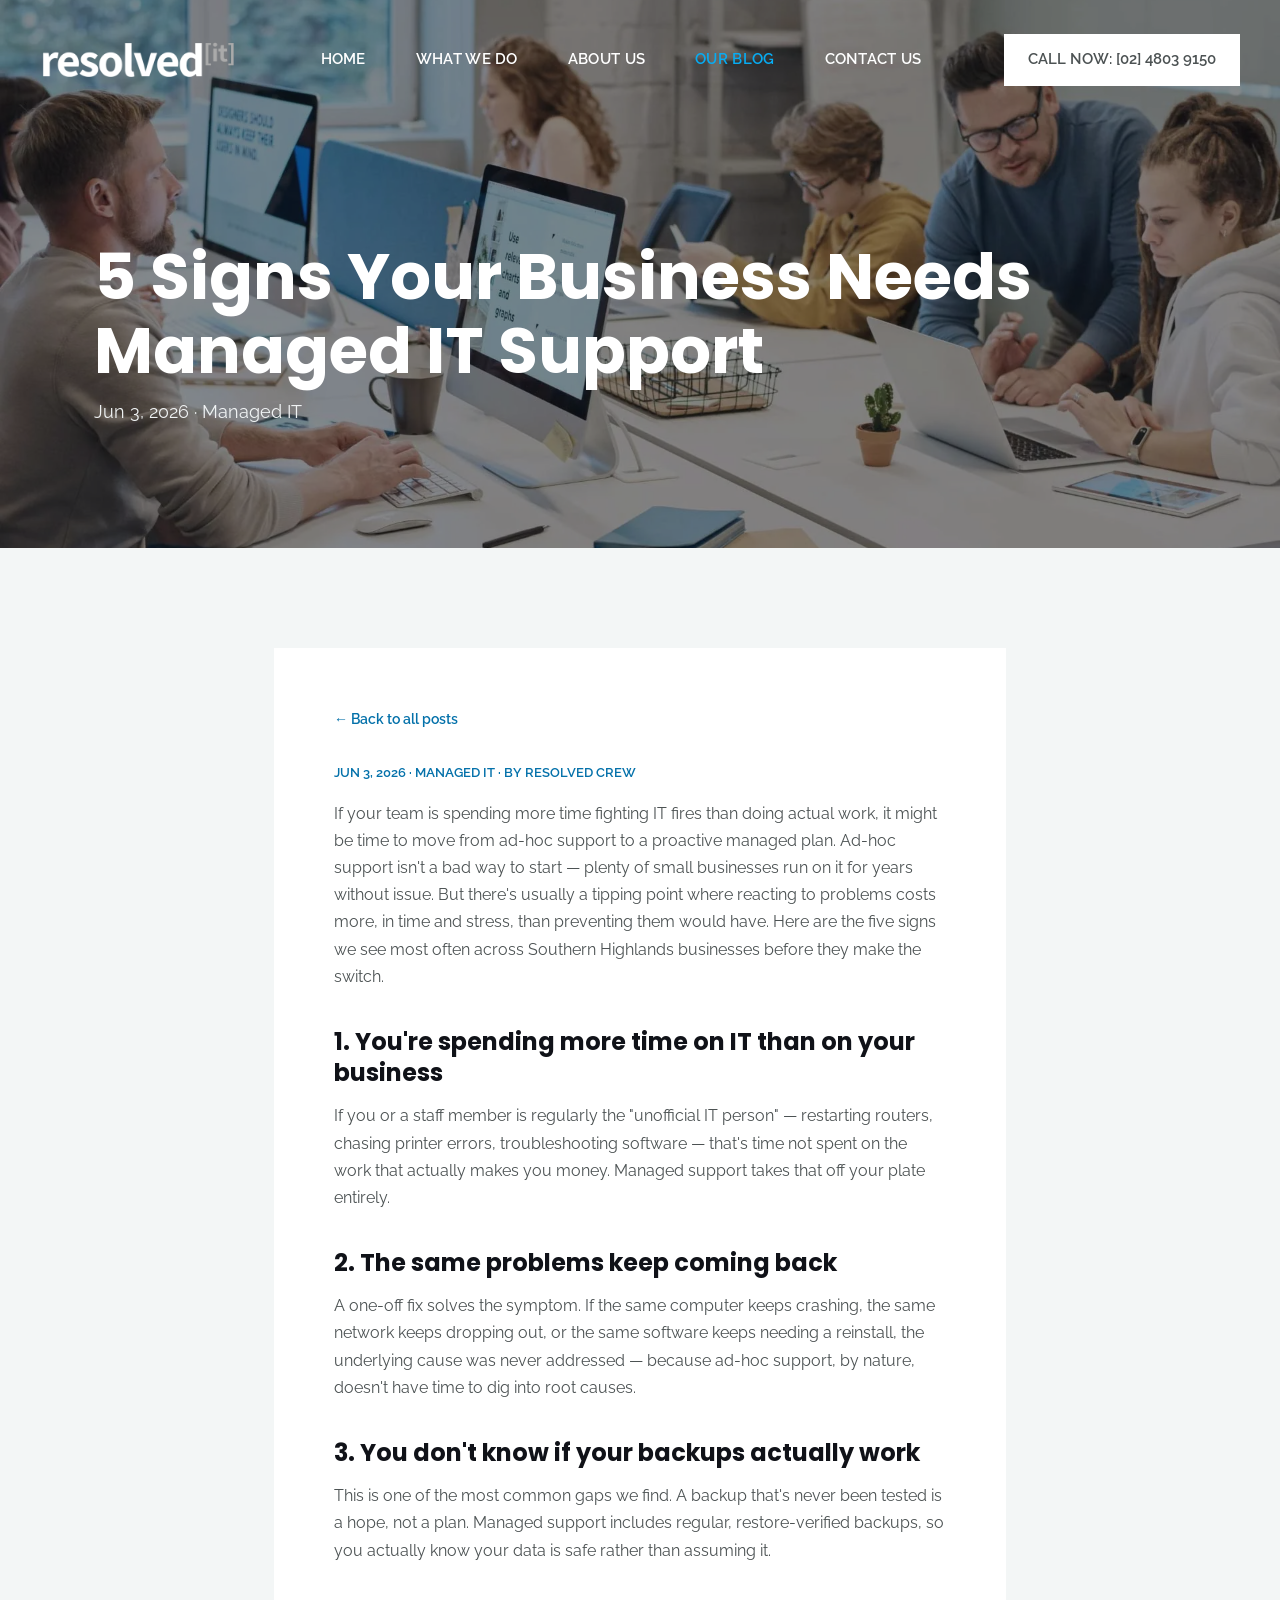
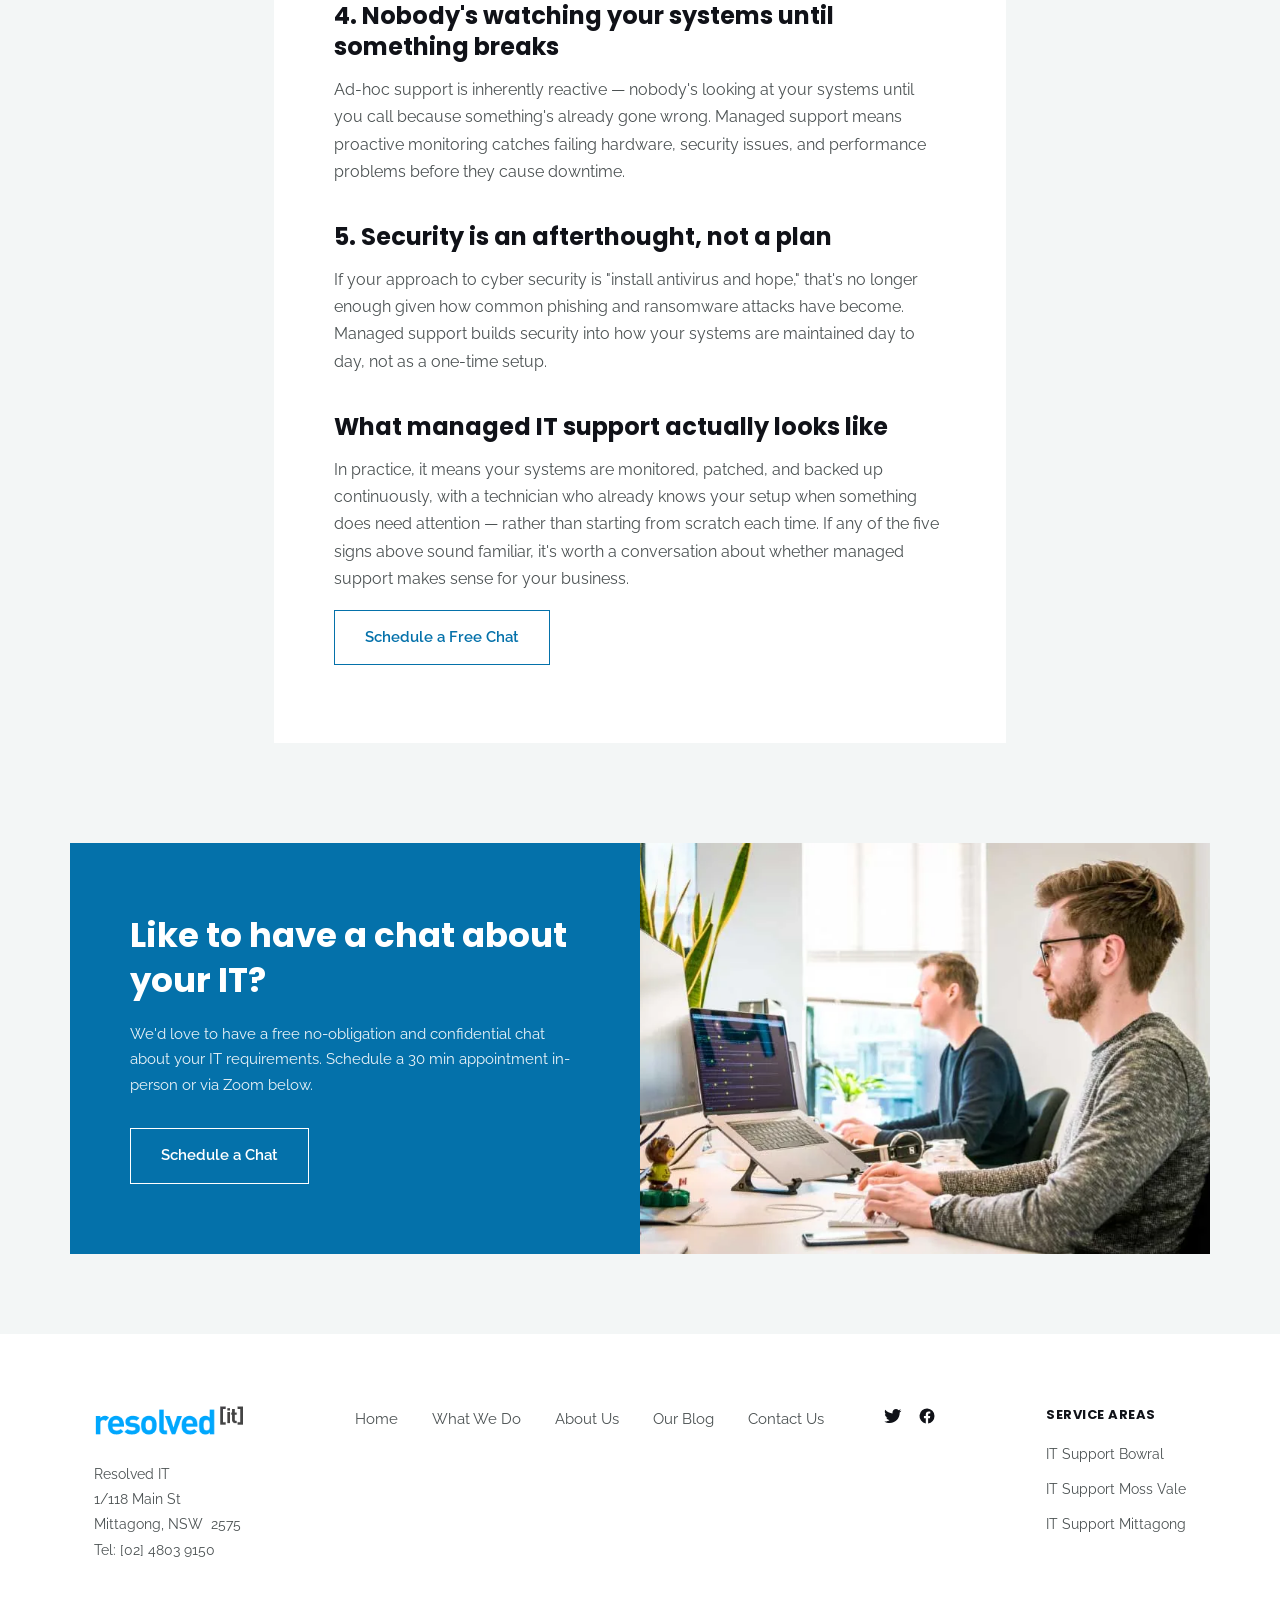
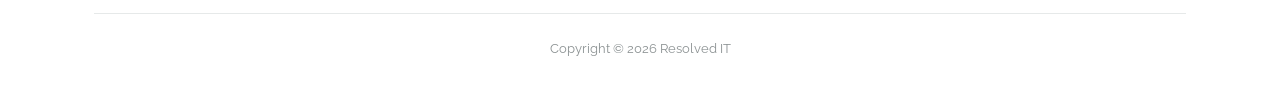
<file: blog-signs-you-need-managed-it-support.html>
<!DOCTYPE html>
<html lang="en">
<head>
<meta charset="UTF-8">
<meta name="viewport" content="width=device-width, initial-scale=1.0">
<title>5 Signs Your Business Needs Managed IT Support | Resolved IT</title>
<meta name="description" content="Five signs it's time to move from ad-hoc IT fixes to proactive managed IT support, based on what we see most often across Southern Highlands businesses.">
<link rel="canonical" href="https://resolvedit.com.au/blog-signs-you-need-managed-it-support">
<link rel="icon" href="images/it-for-favicon.gif">
<meta name="google-site-verification" content="nM9fAr307_Pzpjtm2pJRbRsD8ZBnFGImvzTqbT31AQE" />
<!-- Google tag (gtag.js) -->
<script async src="https://www.googletagmanager.com/gtag/js?id=G-P9R6VLPCQV"></script>
<script>
  window.dataLayer = window.dataLayer || [];
  function gtag(){dataLayer.push(arguments);}
  gtag('js', new Date());
  gtag('config', 'G-P9R6VLPCQV');
</script>
<script type="application/ld+json">
{
  "@context": "https://schema.org",
  "@type": "BlogPosting",
  "headline": "5 Signs Your Business Needs Managed IT Support",
  "datePublished": "2026-06-03",
  "author": { "@type": "Organization", "name": "Resolved IT" },
  "publisher": { "@type": "Organization", "name": "Resolved IT", "logo": { "@type": "ImageObject", "url": "https://resolvedit.com.au/images/logo-dark-sticky-resolvedit.png" } },
  "mainEntityOfPage": "https://resolvedit.com.au/blog-signs-you-need-managed-it-support",
  "image": "https://resolvedit.com.au/images/computer-IT-guy.jpg",
  "articleSection": "Managed IT",
  "about": { "@type": "AdministrativeArea", "name": "Southern Highlands, NSW" }
}
</script>
<script type="application/ld+json">
{
  "@context": "https://schema.org",
  "@type": "BreadcrumbList",
  "itemListElement": [
    { "@type": "ListItem", "position": 1, "name": "Home", "item": "https://resolvedit.com.au/" },
    { "@type": "ListItem", "position": 2, "name": "Our Blog", "item": "https://resolvedit.com.au/blog" },
    { "@type": "ListItem", "position": 3, "name": "5 Signs Your Business Needs Managed IT Support", "item": "https://resolvedit.com.au/blog-signs-you-need-managed-it-support" }
  ]
}
</script>
<link rel="preconnect" href="https://fonts.googleapis.com">
<link rel="preconnect" href="https://fonts.gstatic.com" crossorigin>
<link href="https://fonts.googleapis.com/css2?family=Poppins:wght@600;700;800&family=Raleway:wght@400;500;600;700&display=swap" rel="stylesheet">
<link rel="stylesheet" href="css/style.css">
</head>
<body>

<header class="site-header" id="siteHeader">
  <div class="header-inner">
    <a href="/" class="logo">
      <picture class="logo-light">
        <source srcset="images/logo-DK-Resolved-IT-250x53.webp" type="image/webp">
        <img src="images/logo-DK-Resolved-IT-250x53.png" alt="Resolved IT logo" width="250" height="53">
      </picture>
      <picture class="logo-dark">
        <source srcset="images/logo-dark-sticky-resolvedit.webp" type="image/webp">
        <img src="images/logo-dark-sticky-resolvedit.png" alt="Resolved IT logo" width="212" height="45">
      </picture>
    </a>
    <nav class="main-nav">
      <ul>
        <li><a href="/">Home</a></li>
        <li><a href="services">What We Do</a></li>
        <li><a href="about">About Us</a></li>
        <li><a href="blog" class="current">Our Blog</a></li>
        <li><a href="contact">Contact Us</a></li>
      </ul>
    </nav>
    <div class="header-cta">
      <a href="tel:0248039150" class="call-btn">CALL NOW: [02] 4803 9150</a>
      <button class="menu-toggle" aria-label="Toggle menu">&#9776;</button>
    </div>
  </div>
</header>

<section class="page-banner">
  <div class="container">
    <h1>5 Signs Your Business Needs Managed IT Support</h1>
    <p>Jun 3, 2026 &middot; Managed IT</p>
  </div>
</section>

<section class="article-section">
  <div class="container">
    <div class="article-body">
      <a href="blog" class="article-back">&larr; Back to all posts</a>
      <div class="meta">Jun 3, 2026 &middot; Managed IT &middot; By Resolved Crew</div>

      <p>If your team is spending more time fighting IT fires than doing actual work, it might be time to move from ad-hoc support to a proactive managed plan. Ad-hoc support isn't a bad way to start — plenty of small businesses run on it for years without issue. But there's usually a tipping point where reacting to problems costs more, in time and stress, than preventing them would have. Here are the five signs we see most often across Southern Highlands businesses before they make the switch.</p>

      <h2>1. You're spending more time on IT than on your business</h2>
      <p>If you or a staff member is regularly the "unofficial IT person" — restarting routers, chasing printer errors, troubleshooting software — that's time not spent on the work that actually makes you money. Managed support takes that off your plate entirely.</p>

      <h2>2. The same problems keep coming back</h2>
      <p>A one-off fix solves the symptom. If the same computer keeps crashing, the same network keeps dropping out, or the same software keeps needing a reinstall, the underlying cause was never addressed — because ad-hoc support, by nature, doesn't have time to dig into root causes.</p>

      <h2>3. You don't know if your backups actually work</h2>
      <p>This is one of the most common gaps we find. A backup that's never been tested is a hope, not a plan. Managed support includes regular, restore-verified backups, so you actually know your data is safe rather than assuming it.</p>

      <h2>4. Nobody's watching your systems until something breaks</h2>
      <p>Ad-hoc support is inherently reactive — nobody's looking at your systems until you call because something's already gone wrong. Managed support means proactive monitoring catches failing hardware, security issues, and performance problems before they cause downtime.</p>

      <h2>5. Security is an afterthought, not a plan</h2>
      <p>If your approach to cyber security is "install antivirus and hope," that's no longer enough given how common phishing and ransomware attacks have become. Managed support builds security into how your systems are maintained day to day, not as a one-time setup.</p>

      <h2>What managed IT support actually looks like</h2>
      <p>In practice, it means your systems are monitored, patched, and backed up continuously, with a technician who already knows your setup when something does need attention — rather than starting from scratch each time. If any of the five signs above sound familiar, it's worth a conversation about whether managed support makes sense for your business.</p>
      <p><a href="contact" class="btn">Schedule a Free Chat</a></p>
    </div>
  </div>
</section>

<section class="chat-cta" id="contact">
  <div class="chat-card">
    <div class="chat-card-text">
      <h2>Like to have a chat about your IT?</h2>
      <p>We'd love to have a free no-obligation and confidential chat about your IT requirements. Schedule a 30 min appointment in-person or via Zoom below.</p>
      <a href="contact" class="btn on-dark">Schedule a Chat</a>
    </div>
    <div class="chat-card-photo">
      <picture>
        <source srcset="images/cta-img.webp" type="image/webp">
        <img src="images/cta-img.jpg" alt="IT consultants working together at Resolved IT" width="775" height="547">
      </picture>
    </div>
  </div>
</section>

<footer>
  <div class="container">
    <div class="footer-top">
      <div class="footer-info">
        <div class="footer-logo"><picture>
          <source srcset="images/logo-dark-sticky-resolvedit.webp" type="image/webp">
          <img src="images/logo-dark-sticky-resolvedit.png" alt="Resolved IT logo, Mittagong NSW" width="212" height="45">
        </picture></div>
        <p>Resolved IT<br>1/118 Main St<br>Mittagong, NSW&nbsp; 2575<br>Tel: <a href="tel:0248039150">[02] 4803 9150</a></p>
      </div>
      <div class="footer-nav">
        <ul>
          <li><a href="/">Home</a></li>
          <li><a href="services">What We Do</a></li>
          <li><a href="about">About Us</a></li>
          <li><a href="blog">Our Blog</a></li>
          <li><a href="contact">Contact Us</a></li>
        </ul>
        <div class="socials">
          <a href="https://twitter.com/resolvedit" aria-label="Twitter"><svg width="18" height="18" viewBox="0 0 24 24" fill="currentColor"><path d="M23 4.9c-.8.4-1.7.6-2.6.8 1-.6 1.7-1.5 2-2.6-.9.5-1.9.9-3 1.1-.9-.9-2.1-1.5-3.4-1.5-2.6 0-4.7 2.1-4.7 4.7 0 .4 0 .7.1 1.1-3.9-.2-7.4-2.1-9.7-4.9-.4.7-.6 1.5-.6 2.3 0 1.6.8 3.1 2.1 3.9-.7 0-1.4-.2-2-.6v.1c0 2.3 1.6 4.2 3.8 4.6-.4.1-.8.2-1.2.2-.3 0-.6 0-.8-.1.6 1.9 2.3 3.2 4.4 3.3-1.6 1.3-3.6 2-5.8 2-.4 0-.8 0-1.1-.1 2.1 1.3 4.5 2.1 7.1 2.1 8.6 0 13.3-7.1 13.3-13.3v-.6c.9-.7 1.7-1.5 2.3-2.5z"/></svg></a>
          <a href="https://www.facebook.com/resolvedit/" aria-label="Facebook"><svg width="18" height="18" viewBox="0 0 24 24" fill="currentColor"><path d="M22 12a10 10 0 1 0-11.6 9.9v-7H7.9V12h2.5V9.8c0-2.5 1.5-3.9 3.8-3.9 1.1 0 2.2.2 2.2.2v2.5h-1.3c-1.2 0-1.6.8-1.6 1.6V12h2.8l-.4 2.9h-2.4v7A10 10 0 0 0 22 12z"/></svg></a>
        </div>
      </div>
      <div class="footer-areas">
        <h4>Service Areas</h4>
        <ul>
          <li><a href="it-support-bowral">IT Support Bowral</a></li>
          <li><a href="it-support-moss-vale">IT Support Moss Vale</a></li>
          <li><a href="it-support-mittagong">IT Support Mittagong</a></li>
        </ul>
      </div>
    </div>
    <div class="footer-bottom">
      Copyright &copy; 2026 Resolved IT
    </div>
  </div>
</footer>

<script>
  const header = document.getElementById('siteHeader');
  function onScroll(){
    if(window.scrollY > 40){ header.classList.add('scrolled'); }
    else { header.classList.remove('scrolled'); }
  }
  window.addEventListener('scroll', onScroll);
  onScroll();
</script>

</body>
</html>
</file>
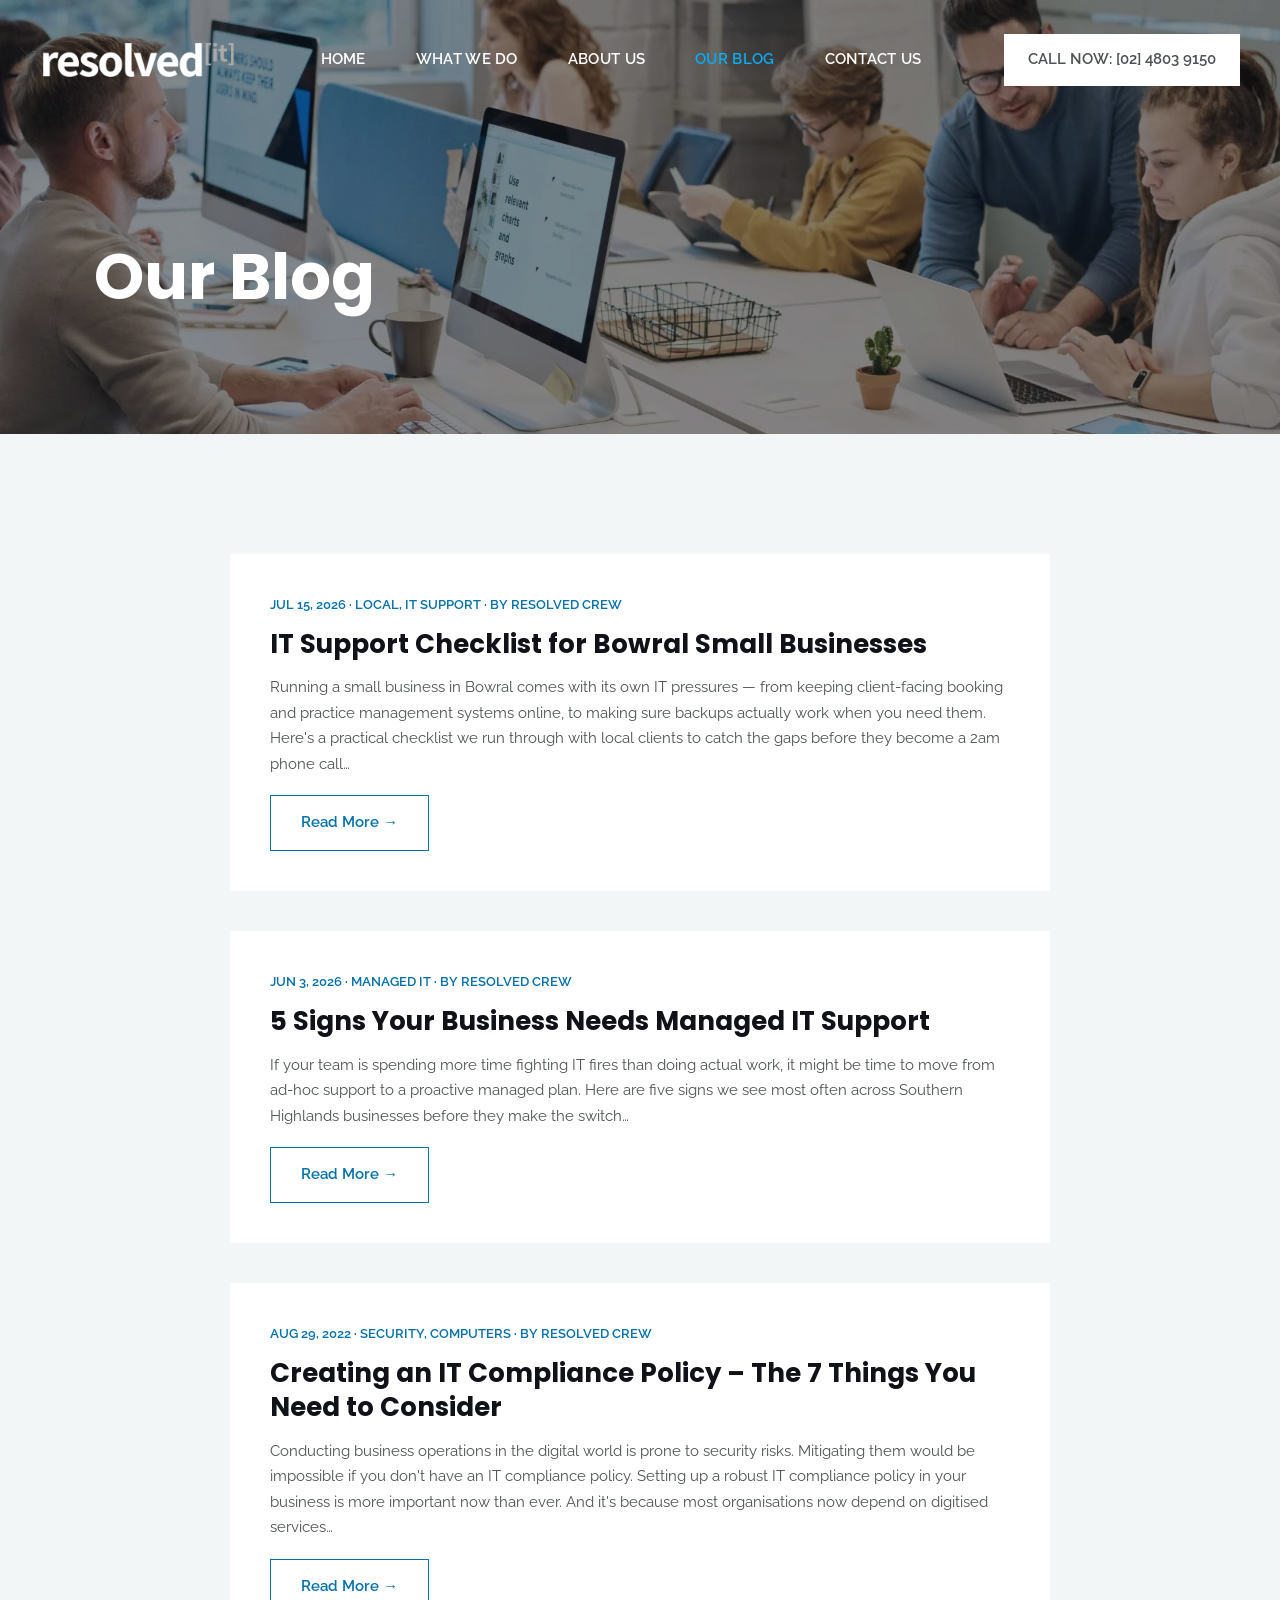
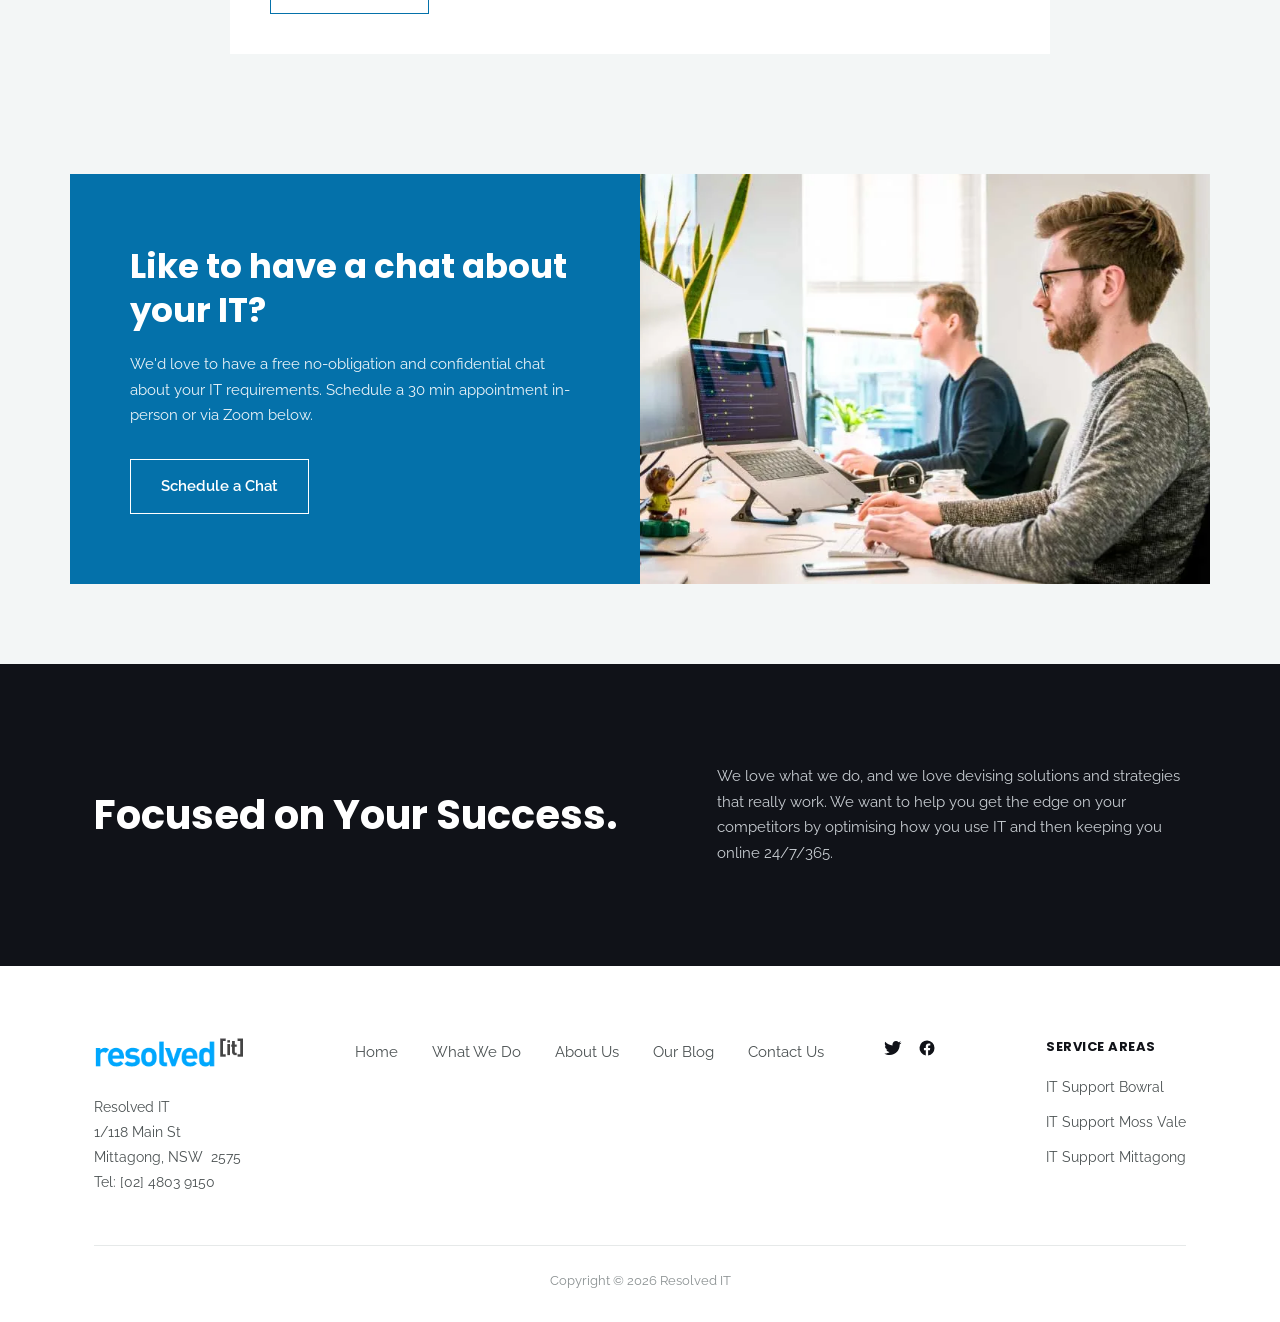
<file: blog.html>
<!DOCTYPE html>
<html lang="en">
<head>
<meta charset="UTF-8">
<meta name="viewport" content="width=device-width, initial-scale=1.0">
<title>Our Blog | Resolved IT | IT Support Southern Highlands</title>
<meta name="description" content="IT and security news and insights from the Resolved IT team.">
<link rel="canonical" href="https://resolvedit.com.au/blog">
<meta property="og:type" content="website">
<meta property="og:site_name" content="Resolved IT">
<meta property="og:title" content="Our Blog | Resolved IT | IT Support Southern Highlands">
<meta property="og:description" content="IT and security news and insights from the Resolved IT team.">
<meta property="og:url" content="https://resolvedit.com.au/blog">
<meta property="og:image" content="https://resolvedit.com.au/images/slide1.jpg">
<meta name="twitter:card" content="summary_large_image">
<meta name="twitter:title" content="Our Blog | Resolved IT | IT Support Southern Highlands">
<meta name="twitter:description" content="IT and security news and insights from the Resolved IT team.">
<meta name="twitter:image" content="https://resolvedit.com.au/images/slide1.jpg">
<link rel="icon" href="images/it-for-favicon.gif">
<meta name="google-site-verification" content="nM9fAr307_Pzpjtm2pJRbRsD8ZBnFGImvzTqbT31AQE" />
<!-- Google tag (gtag.js) -->
<script async src="https://www.googletagmanager.com/gtag/js?id=G-P9R6VLPCQV"></script>
<script>
  window.dataLayer = window.dataLayer || [];
  function gtag(){dataLayer.push(arguments);}
  gtag('js', new Date());
  gtag('config', 'G-P9R6VLPCQV');
</script>
<script type="application/ld+json">
{
  "@context": "https://schema.org",
  "@type": "ProfessionalService",
  "@id": "https://resolvedit.com.au/#business",
  "name": "Resolved IT",
  "alternateName": "Resolved IT Southern Highlands",
  "description": "IT support, managed services, and security systems for businesses across the Southern Highlands of NSW, including Bowral, Mittagong, Moss Vale, Bundanoon, Robertson and Goulburn.",
  "url": "https://resolvedit.com.au/",
  "telephone": "+61248039150",
  "taxID": "76140285669",
  "image": "https://resolvedit.com.au/images/logo-dark-sticky-resolvedit.png",
  "logo": "https://resolvedit.com.au/images/logo-dark-sticky-resolvedit.png",
  "priceRange": "$$",
  "address": {
    "@type": "PostalAddress",
    "streetAddress": "1/118 Main St",
    "addressLocality": "Mittagong",
    "addressRegion": "NSW",
    "postalCode": "2575",
    "addressCountry": "AU"
  },
  "geo": { "@type": "GeoCoordinates", "latitude": -34.4512756, "longitude": 150.4460152 },
  "areaServed": [
    { "@type": "City", "name": "Bowral" },
    { "@type": "City", "name": "Mittagong" },
    { "@type": "City", "name": "Moss Vale" },
    { "@type": "City", "name": "Bundanoon" },
    { "@type": "City", "name": "Robertson" },
    { "@type": "City", "name": "Goulburn" },
    { "@type": "AdministrativeArea", "name": "Southern Highlands, NSW" }
  ],
  "openingHoursSpecification": {
    "@type": "OpeningHoursSpecification",
    "dayOfWeek": ["Monday","Tuesday","Wednesday","Thursday","Friday"],
    "opens": "08:30",
    "closes": "17:00"
  },
  "sameAs": [
    "https://www.facebook.com/resolvedit/",
    "https://twitter.com/resolvedit"
  ],
  "hasCredential": {
    "@type": "EducationalOccupationalCredential",
    "credentialCategory": "license",
    "name": "Master Security License",
    "identifier": "4107752977"
  }
}
</script>
<link rel="preconnect" href="https://fonts.googleapis.com">
<link rel="preconnect" href="https://fonts.gstatic.com" crossorigin>
<link href="https://fonts.googleapis.com/css2?family=Poppins:wght@600;700;800&family=Raleway:wght@400;500;600;700&display=swap" rel="stylesheet">
<link rel="stylesheet" href="css/style.css">
<script type="application/ld+json">
{
  "@context": "https://schema.org",
  "@type": "BreadcrumbList",
  "itemListElement": [
    { "@type": "ListItem", "position": 1, "name": "Home", "item": "https://resolvedit.com.au/" },
    { "@type": "ListItem", "position": 2, "name": "Our Blog", "item": "https://resolvedit.com.au/blog" }
  ]
}
</script>
</head>
<body>

<header class="site-header" id="siteHeader">
  <div class="header-inner">
    <a href="/" class="logo">
      <picture class="logo-light">
        <source srcset="images/logo-DK-Resolved-IT-250x53.webp" type="image/webp">
        <img src="images/logo-DK-Resolved-IT-250x53.png" alt="Resolved IT logo" width="250" height="53">
      </picture>
      <picture class="logo-dark">
        <source srcset="images/logo-dark-sticky-resolvedit.webp" type="image/webp">
        <img src="images/logo-dark-sticky-resolvedit.png" alt="Resolved IT logo" width="212" height="45">
      </picture>
    </a>
    <nav class="main-nav">
      <ul>
        <li><a href="/">Home</a></li>
        <li><a href="services">What We Do</a></li>
        <li><a href="about">About Us</a></li>
        <li><a href="blog" class="current">Our Blog</a></li>
        <li><a href="contact">Contact Us</a></li>
      </ul>
    </nav>
    <div class="header-cta">
      <a href="tel:0248039150" class="call-btn">CALL NOW: [02] 4803 9150</a>
      <button class="menu-toggle" aria-label="Toggle menu">&#9776;</button>
    </div>
  </div>
</header>

<section class="page-banner">
  <div class="container">
    <h1>Our Blog</h1>
  </div>
</section>

<section class="blog-section">
  <div class="container">
    <div class="blog-list">
      <article class="blog-post">
        <div class="meta">Jul 15, 2026 &middot; Local, IT Support &middot; By Resolved Crew</div>
        <h2>IT Support Checklist for Bowral Small Businesses</h2>
        <p>Running a small business in Bowral comes with its own IT pressures — from keeping client-facing booking and practice management systems online, to making sure backups actually work when you need them. Here's a practical checklist we run through with local clients to catch the gaps before they become a 2am phone call&hellip;</p>
        <a href="blog-it-support-checklist-bowral" class="btn">Read More &rarr;</a>
      </article>
      <article class="blog-post">
        <div class="meta">Jun 3, 2026 &middot; Managed IT &middot; By Resolved Crew</div>
        <h2>5 Signs Your Business Needs Managed IT Support</h2>
        <p>If your team is spending more time fighting IT fires than doing actual work, it might be time to move from ad-hoc support to a proactive managed plan. Here are five signs we see most often across Southern Highlands businesses before they make the switch&hellip;</p>
        <a href="blog-signs-you-need-managed-it-support" class="btn">Read More &rarr;</a>
      </article>
      <article class="blog-post">
        <div class="meta">Aug 29, 2022 &middot; Security, Computers &middot; By Resolved Crew</div>
        <h2>Creating an IT Compliance Policy &ndash; The 7 Things You Need to Consider</h2>
        <p>Conducting business operations in the digital world is prone to security risks. Mitigating them would be impossible if you don't have an IT compliance policy. Setting up a robust IT compliance policy in your business is more important now than ever. And it's because most organisations now depend on digitised services&hellip;</p>
        <a href="#" class="btn">Read More &rarr;</a>
      </article>
    </div>
  </div>
</section>

<section class="chat-cta" id="contact">
  <div class="chat-card">
    <div class="chat-card-text">
      <h2>Like to have a chat about your IT?</h2>
      <p>We'd love to have a free no-obligation and confidential chat about your IT requirements. Schedule a 30 min appointment in-person or via Zoom below.</p>
      <a href="contact" class="btn on-dark">Schedule a Chat</a>
    </div>
    <div class="chat-card-photo">
      <picture>
        <source srcset="images/cta-img.webp" type="image/webp">
        <img src="images/cta-img.jpg" alt="IT consultants working together at Resolved IT" width="775" height="547">
      </picture>
    </div>
  </div>
</section>

<section class="success">
  <div class="container success-grid">
    <h2>Focused on Your Success.</h2>
    <p>We love what we do, and we love devising solutions and strategies that really work. We want to help you get the edge on your competitors by optimising how you use IT and then keeping you online 24/7/365.</p>
  </div>
</section>

<footer>
  <div class="container">
    <div class="footer-top">
      <div class="footer-info">
        <div class="footer-logo"><picture>
          <source srcset="images/logo-dark-sticky-resolvedit.webp" type="image/webp">
          <img src="images/logo-dark-sticky-resolvedit.png" alt="Resolved IT logo, Mittagong NSW" width="212" height="45">
        </picture></div>
        <p>Resolved IT<br>1/118 Main St<br>Mittagong, NSW&nbsp; 2575<br>Tel: <a href="tel:0248039150">[02] 4803 9150</a></p>
      </div>
      <div class="footer-nav">
        <ul>
          <li><a href="/">Home</a></li>
          <li><a href="services">What We Do</a></li>
          <li><a href="about">About Us</a></li>
          <li><a href="blog">Our Blog</a></li>
          <li><a href="contact">Contact Us</a></li>
        </ul>
        <div class="socials">
          <a href="https://twitter.com/resolvedit" aria-label="Twitter"><svg width="18" height="18" viewBox="0 0 24 24" fill="currentColor"><path d="M23 4.9c-.8.4-1.7.6-2.6.8 1-.6 1.7-1.5 2-2.6-.9.5-1.9.9-3 1.1-.9-.9-2.1-1.5-3.4-1.5-2.6 0-4.7 2.1-4.7 4.7 0 .4 0 .7.1 1.1-3.9-.2-7.4-2.1-9.7-4.9-.4.7-.6 1.5-.6 2.3 0 1.6.8 3.1 2.1 3.9-.7 0-1.4-.2-2-.6v.1c0 2.3 1.6 4.2 3.8 4.6-.4.1-.8.2-1.2.2-.3 0-.6 0-.8-.1.6 1.9 2.3 3.2 4.4 3.3-1.6 1.3-3.6 2-5.8 2-.4 0-.8 0-1.1-.1 2.1 1.3 4.5 2.1 7.1 2.1 8.6 0 13.3-7.1 13.3-13.3v-.6c.9-.7 1.7-1.5 2.3-2.5z"/></svg></a>
          <a href="https://www.facebook.com/resolvedit/" aria-label="Facebook"><svg width="18" height="18" viewBox="0 0 24 24" fill="currentColor"><path d="M22 12a10 10 0 1 0-11.6 9.9v-7H7.9V12h2.5V9.8c0-2.5 1.5-3.9 3.8-3.9 1.1 0 2.2.2 2.2.2v2.5h-1.3c-1.2 0-1.6.8-1.6 1.6V12h2.8l-.4 2.9h-2.4v7A10 10 0 0 0 22 12z"/></svg></a>
        </div>
      </div>
      <div class="footer-areas">
        <h4>Service Areas</h4>
        <ul>
          <li><a href="it-support-bowral">IT Support Bowral</a></li>
          <li><a href="it-support-moss-vale">IT Support Moss Vale</a></li>
          <li><a href="it-support-mittagong">IT Support Mittagong</a></li>
        </ul>
      </div>
    </div>
    <div class="footer-bottom">
      Copyright &copy; 2026 Resolved IT
    </div>
  </div>
</footer>

<script>
  const header = document.getElementById('siteHeader');
  function onScroll(){
    if(window.scrollY > 40){ header.classList.add('scrolled'); }
    else { header.classList.remove('scrolled'); }
  }
  window.addEventListener('scroll', onScroll);
  onScroll();
</script>

</body>
</html>
</file>
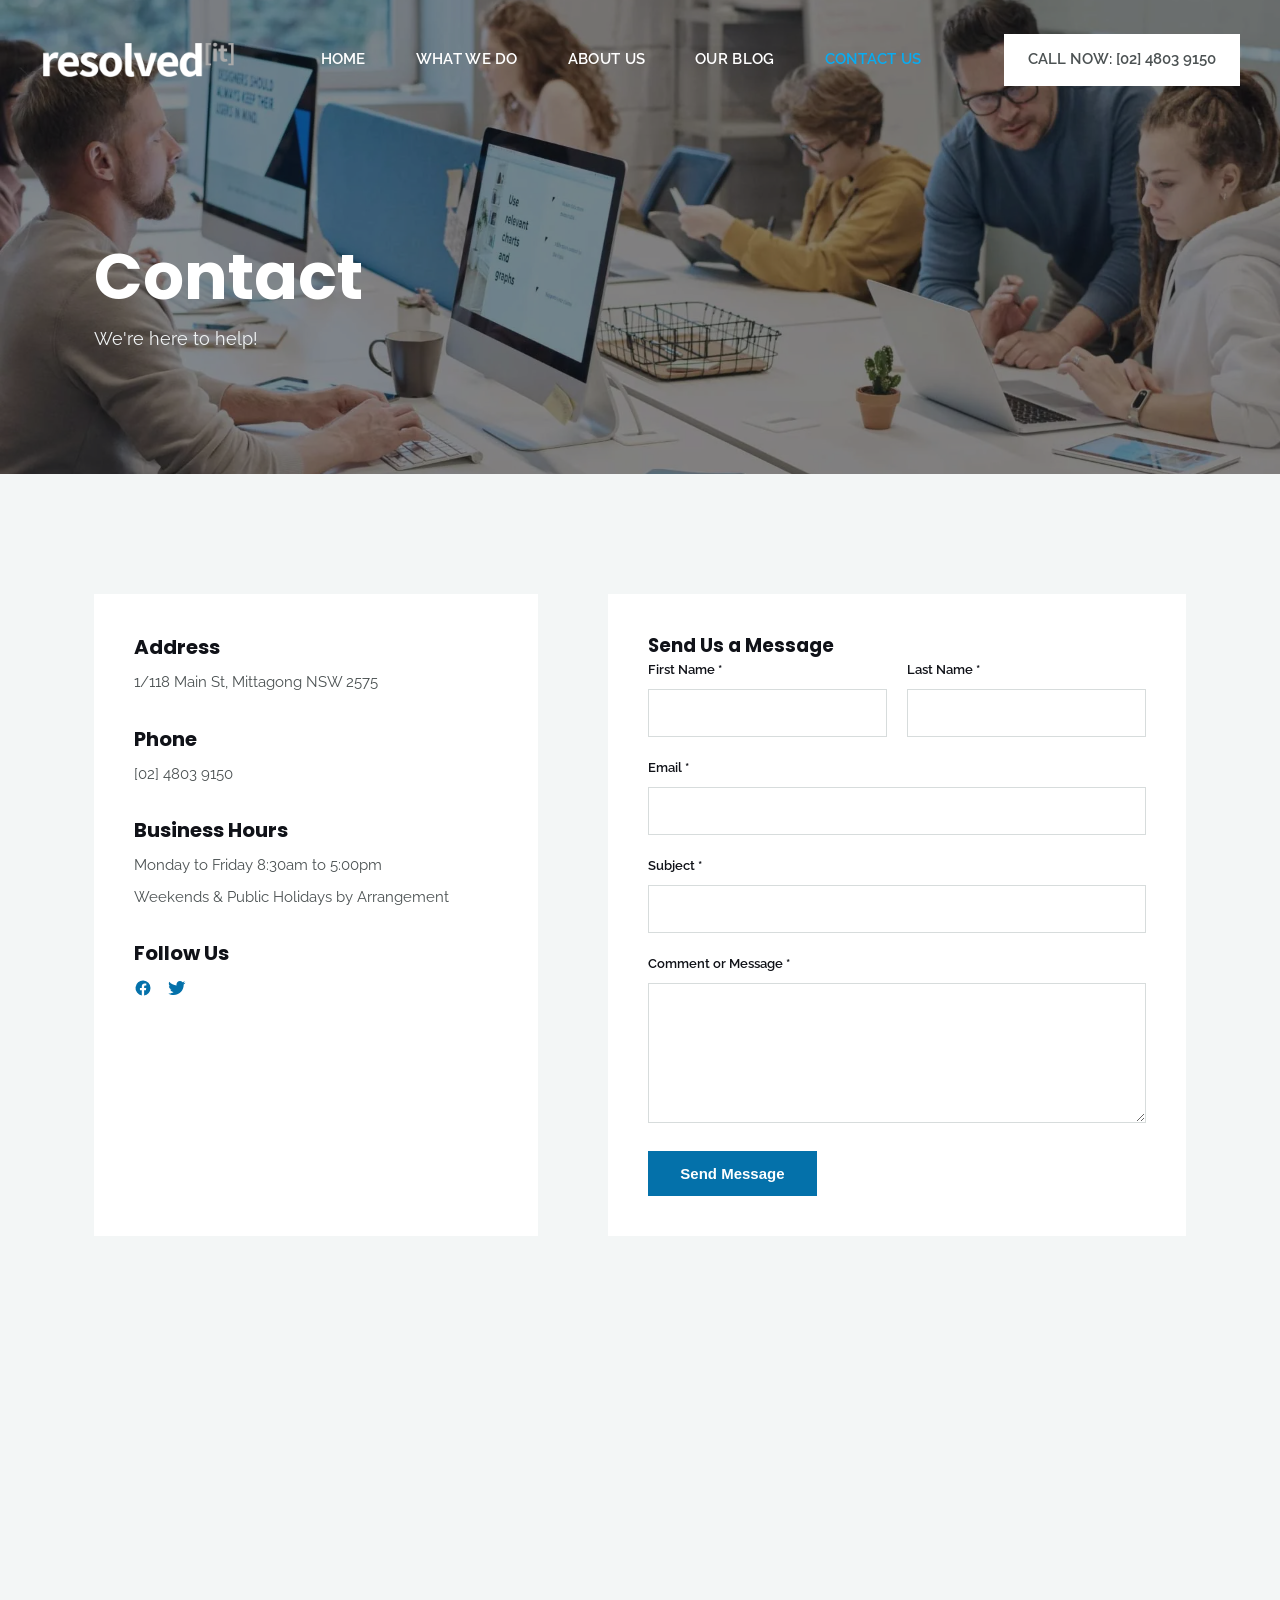
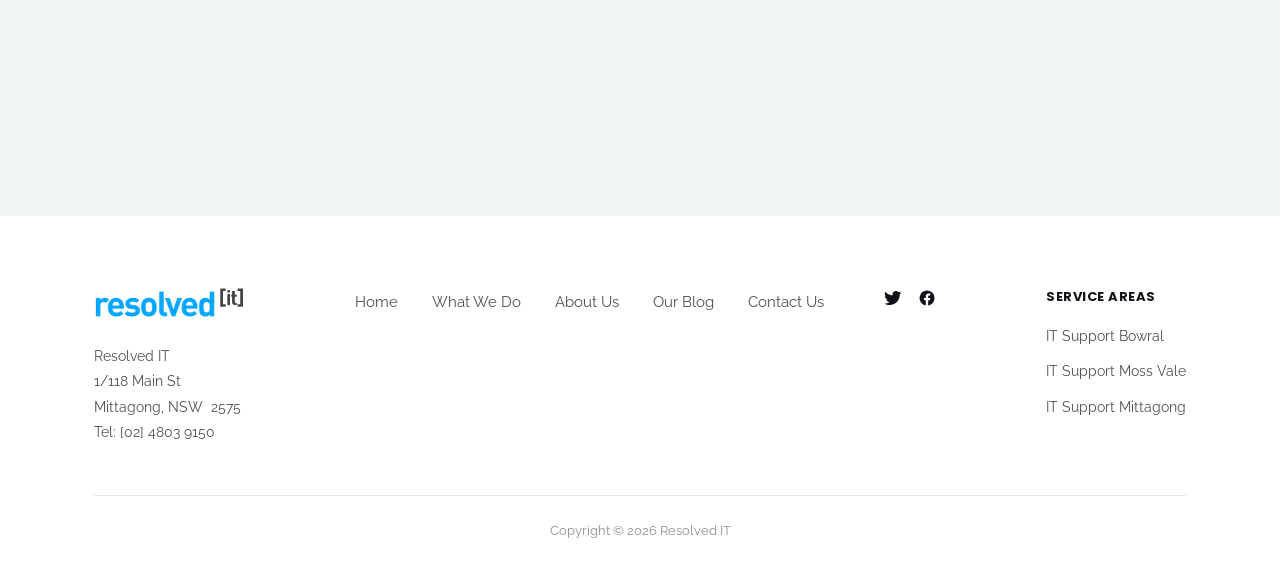
<file: contact.html>
<!DOCTYPE html>
<html lang="en">
<head>
<meta charset="UTF-8">
<meta name="viewport" content="width=device-width, initial-scale=1.0">
<title>Contact Us | Resolved IT Southern Highlands IT Support</title>
<meta name="description" content="Get in touch with Resolved IT — 1/118 Main St, Mittagong NSW. Call [02] 4803 9150 or send us a message.">
<link rel="canonical" href="https://resolvedit.com.au/contact">
<meta property="og:type" content="website">
<meta property="og:site_name" content="Resolved IT">
<meta property="og:title" content="Contact Us | Resolved IT Southern Highlands IT Support">
<meta property="og:description" content="Get in touch with Resolved IT — 1/118 Main St, Mittagong NSW. Call [02] 4803 9150 or send us a message.">
<meta property="og:url" content="https://resolvedit.com.au/contact">
<meta property="og:image" content="https://resolvedit.com.au/images/slide1.jpg">
<meta name="twitter:card" content="summary_large_image">
<meta name="twitter:title" content="Contact Us | Resolved IT Southern Highlands IT Support">
<meta name="twitter:description" content="Get in touch with Resolved IT — 1/118 Main St, Mittagong NSW. Call [02] 4803 9150 or send us a message.">
<meta name="twitter:image" content="https://resolvedit.com.au/images/slide1.jpg">
<link rel="icon" href="images/it-for-favicon.gif">
<meta name="google-site-verification" content="nM9fAr307_Pzpjtm2pJRbRsD8ZBnFGImvzTqbT31AQE" />
<!-- Google tag (gtag.js) -->
<script async src="https://www.googletagmanager.com/gtag/js?id=G-P9R6VLPCQV"></script>
<script>
  window.dataLayer = window.dataLayer || [];
  function gtag(){dataLayer.push(arguments);}
  gtag('js', new Date());
  gtag('config', 'G-P9R6VLPCQV');
</script>
<script type="application/ld+json">
{
  "@context": "https://schema.org",
  "@type": "ProfessionalService",
  "@id": "https://resolvedit.com.au/#business",
  "name": "Resolved IT",
  "alternateName": "Resolved IT Southern Highlands",
  "description": "IT support, managed services, and security systems for businesses across the Southern Highlands of NSW, including Bowral, Mittagong, Moss Vale, Bundanoon, Robertson and Goulburn.",
  "url": "https://resolvedit.com.au/",
  "telephone": "+61248039150",
  "taxID": "76140285669",
  "image": "https://resolvedit.com.au/images/logo-dark-sticky-resolvedit.png",
  "logo": "https://resolvedit.com.au/images/logo-dark-sticky-resolvedit.png",
  "priceRange": "$$",
  "address": {
    "@type": "PostalAddress",
    "streetAddress": "1/118 Main St",
    "addressLocality": "Mittagong",
    "addressRegion": "NSW",
    "postalCode": "2575",
    "addressCountry": "AU"
  },
  "geo": { "@type": "GeoCoordinates", "latitude": -34.4512756, "longitude": 150.4460152 },
  "areaServed": [
    { "@type": "City", "name": "Bowral" },
    { "@type": "City", "name": "Mittagong" },
    { "@type": "City", "name": "Moss Vale" },
    { "@type": "City", "name": "Bundanoon" },
    { "@type": "City", "name": "Robertson" },
    { "@type": "City", "name": "Goulburn" },
    { "@type": "AdministrativeArea", "name": "Southern Highlands, NSW" }
  ],
  "openingHoursSpecification": {
    "@type": "OpeningHoursSpecification",
    "dayOfWeek": ["Monday","Tuesday","Wednesday","Thursday","Friday"],
    "opens": "08:30",
    "closes": "17:00"
  },
  "sameAs": [
    "https://www.facebook.com/resolvedit/",
    "https://twitter.com/resolvedit"
  ],
  "hasCredential": {
    "@type": "EducationalOccupationalCredential",
    "credentialCategory": "license",
    "name": "Master Security License",
    "identifier": "4107752977"
  }
}
</script>
<link rel="preconnect" href="https://fonts.googleapis.com">
<link rel="preconnect" href="https://fonts.gstatic.com" crossorigin>
<link href="https://fonts.googleapis.com/css2?family=Poppins:wght@600;700;800&family=Raleway:wght@400;500;600;700&display=swap" rel="stylesheet">
<link rel="stylesheet" href="css/style.css">
<script type="application/ld+json">
{
  "@context": "https://schema.org",
  "@type": "BreadcrumbList",
  "itemListElement": [
    { "@type": "ListItem", "position": 1, "name": "Home", "item": "https://resolvedit.com.au/" },
    { "@type": "ListItem", "position": 2, "name": "Contact Us", "item": "https://resolvedit.com.au/contact" }
  ]
}
</script>
</head>
<body>

<header class="site-header" id="siteHeader">
  <div class="header-inner">
    <a href="/" class="logo">
      <picture class="logo-light">
        <source srcset="images/logo-DK-Resolved-IT-250x53.webp" type="image/webp">
        <img src="images/logo-DK-Resolved-IT-250x53.png" alt="Resolved IT logo" width="250" height="53">
      </picture>
      <picture class="logo-dark">
        <source srcset="images/logo-dark-sticky-resolvedit.webp" type="image/webp">
        <img src="images/logo-dark-sticky-resolvedit.png" alt="Resolved IT logo" width="212" height="45">
      </picture>
    </a>
    <nav class="main-nav">
      <ul>
        <li><a href="/">Home</a></li>
        <li><a href="services">What We Do</a></li>
        <li><a href="about">About Us</a></li>
        <li><a href="blog">Our Blog</a></li>
        <li><a href="contact" class="current">Contact Us</a></li>
      </ul>
    </nav>
    <div class="header-cta">
      <a href="tel:0248039150" class="call-btn">CALL NOW: [02] 4803 9150</a>
      <button class="menu-toggle" aria-label="Toggle menu">&#9776;</button>
    </div>
  </div>
</header>

<section class="page-banner">
  <div class="container">
    <h1>Contact</h1>
    <p>We're here to help!</p>
  </div>
</section>

<section class="contact-section">
  <div class="container contact-grid">
    <div class="contact-info">
      <h3>Address</h3>
      <p>1/118 Main St, Mittagong NSW 2575</p>
      <h3>Phone</h3>
      <p><a href="tel:0248039150">[02] 4803 9150</a></p>
      <h3>Business Hours</h3>
      <p>Monday to Friday 8:30am to 5:00pm</p>
      <p>Weekends &amp; Public Holidays by Arrangement</p>
      <h3>Follow Us</h3>
      <div class="socials">
        <a href="https://www.facebook.com/resolvedit/" aria-label="Facebook"><svg width="18" height="18" viewBox="0 0 24 24" fill="currentColor"><path d="M22 12a10 10 0 1 0-11.6 9.9v-7H7.9V12h2.5V9.8c0-2.5 1.5-3.9 3.8-3.9 1.1 0 2.2.2 2.2.2v2.5h-1.3c-1.2 0-1.6.8-1.6 1.6V12h2.8l-.4 2.9h-2.4v7A10 10 0 0 0 22 12z"/></svg></a>
        <a href="https://twitter.com/resolvedit" aria-label="Twitter"><svg width="18" height="18" viewBox="0 0 24 24" fill="currentColor"><path d="M23 4.9c-.8.4-1.7.6-2.6.8 1-.6 1.7-1.5 2-2.6-.9.5-1.9.9-3 1.1-.9-.9-2.1-1.5-3.4-1.5-2.6 0-4.7 2.1-4.7 4.7 0 .4 0 .7.1 1.1-3.9-.2-7.4-2.1-9.7-4.9-.4.7-.6 1.5-.6 2.3 0 1.6.8 3.1 2.1 3.9-.7 0-1.4-.2-2-.6v.1c0 2.3 1.6 4.2 3.8 4.6-.4.1-.8.2-1.2.2-.3 0-.6 0-.8-.1.6 1.9 2.3 3.2 4.4 3.3-1.6 1.3-3.6 2-5.8 2-.4 0-.8 0-1.1-.1 2.1 1.3 4.5 2.1 7.1 2.1 8.6 0 13.3-7.1 13.3-13.3v-.6c.9-.7 1.7-1.5 2.3-2.5z"/></svg></a>
      </div>
    </div>
    <div class="contact-form">
      <h3>Send Us a Message</h3>
      <form action="https://formspree.io/f/mjrrgkdv" method="POST">
        <div class="form-row">
          <div>
            <label for="fname">First Name *</label>
            <input type="text" id="fname" name="first_name" required>
          </div>
          <div>
            <label for="lname">Last Name *</label>
            <input type="text" id="lname" name="last_name" required>
          </div>
        </div>
        <div class="full">
          <label for="email">Email *</label>
          <input type="email" id="email" name="email" required>
        </div>
        <div class="full">
          <label for="subject">Subject *</label>
          <input type="text" id="subject" name="_subject" required>
        </div>
        <div class="full">
          <label for="message">Comment or Message *</label>
          <textarea id="message" name="message" required></textarea>
        </div>
        <input type="text" name="_gotcha" style="display:none">
        <button type="submit">Send Message</button>
      </form>
    </div>
  </div>
  <div class="map-embed">
    <iframe
      src="https://www.google.com/maps?q=Resolved+IT,+1/118+Main+St,+Mittagong+NSW+2575&ftid=0x6b13a3a6fc8ce649:0xe2af6f6414a3f6be&output=embed"
      width="100%" height="400" style="border:0;" allowfullscreen loading="lazy"
      referrerpolicy="no-referrer-when-downgrade"
      title="Resolved IT, 1/118 Main St, Mittagong NSW 2575">
    </iframe>
  </div>
</section>

<footer>
  <div class="container">
    <div class="footer-top">
      <div class="footer-info">
        <div class="footer-logo"><picture>
          <source srcset="images/logo-dark-sticky-resolvedit.webp" type="image/webp">
          <img src="images/logo-dark-sticky-resolvedit.png" alt="Resolved IT logo, Mittagong NSW" width="212" height="45">
        </picture></div>
        <p>Resolved IT<br>1/118 Main St<br>Mittagong, NSW&nbsp; 2575<br>Tel: <a href="tel:0248039150">[02] 4803 9150</a></p>
      </div>
      <div class="footer-nav">
        <ul>
          <li><a href="/">Home</a></li>
          <li><a href="services">What We Do</a></li>
          <li><a href="about">About Us</a></li>
          <li><a href="blog">Our Blog</a></li>
          <li><a href="contact">Contact Us</a></li>
        </ul>
        <div class="socials">
          <a href="https://twitter.com/resolvedit" aria-label="Twitter"><svg width="18" height="18" viewBox="0 0 24 24" fill="currentColor"><path d="M23 4.9c-.8.4-1.7.6-2.6.8 1-.6 1.7-1.5 2-2.6-.9.5-1.9.9-3 1.1-.9-.9-2.1-1.5-3.4-1.5-2.6 0-4.7 2.1-4.7 4.7 0 .4 0 .7.1 1.1-3.9-.2-7.4-2.1-9.7-4.9-.4.7-.6 1.5-.6 2.3 0 1.6.8 3.1 2.1 3.9-.7 0-1.4-.2-2-.6v.1c0 2.3 1.6 4.2 3.8 4.6-.4.1-.8.2-1.2.2-.3 0-.6 0-.8-.1.6 1.9 2.3 3.2 4.4 3.3-1.6 1.3-3.6 2-5.8 2-.4 0-.8 0-1.1-.1 2.1 1.3 4.5 2.1 7.1 2.1 8.6 0 13.3-7.1 13.3-13.3v-.6c.9-.7 1.7-1.5 2.3-2.5z"/></svg></a>
          <a href="https://www.facebook.com/resolvedit/" aria-label="Facebook"><svg width="18" height="18" viewBox="0 0 24 24" fill="currentColor"><path d="M22 12a10 10 0 1 0-11.6 9.9v-7H7.9V12h2.5V9.8c0-2.5 1.5-3.9 3.8-3.9 1.1 0 2.2.2 2.2.2v2.5h-1.3c-1.2 0-1.6.8-1.6 1.6V12h2.8l-.4 2.9h-2.4v7A10 10 0 0 0 22 12z"/></svg></a>
        </div>
      </div>
      <div class="footer-areas">
        <h4>Service Areas</h4>
        <ul>
          <li><a href="it-support-bowral">IT Support Bowral</a></li>
          <li><a href="it-support-moss-vale">IT Support Moss Vale</a></li>
          <li><a href="it-support-mittagong">IT Support Mittagong</a></li>
        </ul>
      </div>
    </div>
    <div class="footer-bottom">
      Copyright &copy; 2026 Resolved IT
    </div>
  </div>
</footer>

<script>
  const header = document.getElementById('siteHeader');
  function onScroll(){
    if(window.scrollY > 40){ header.classList.add('scrolled'); }
    else { header.classList.remove('scrolled'); }
  }
  window.addEventListener('scroll', onScroll);
  onScroll();
</script>

</body>
</html>
</file>
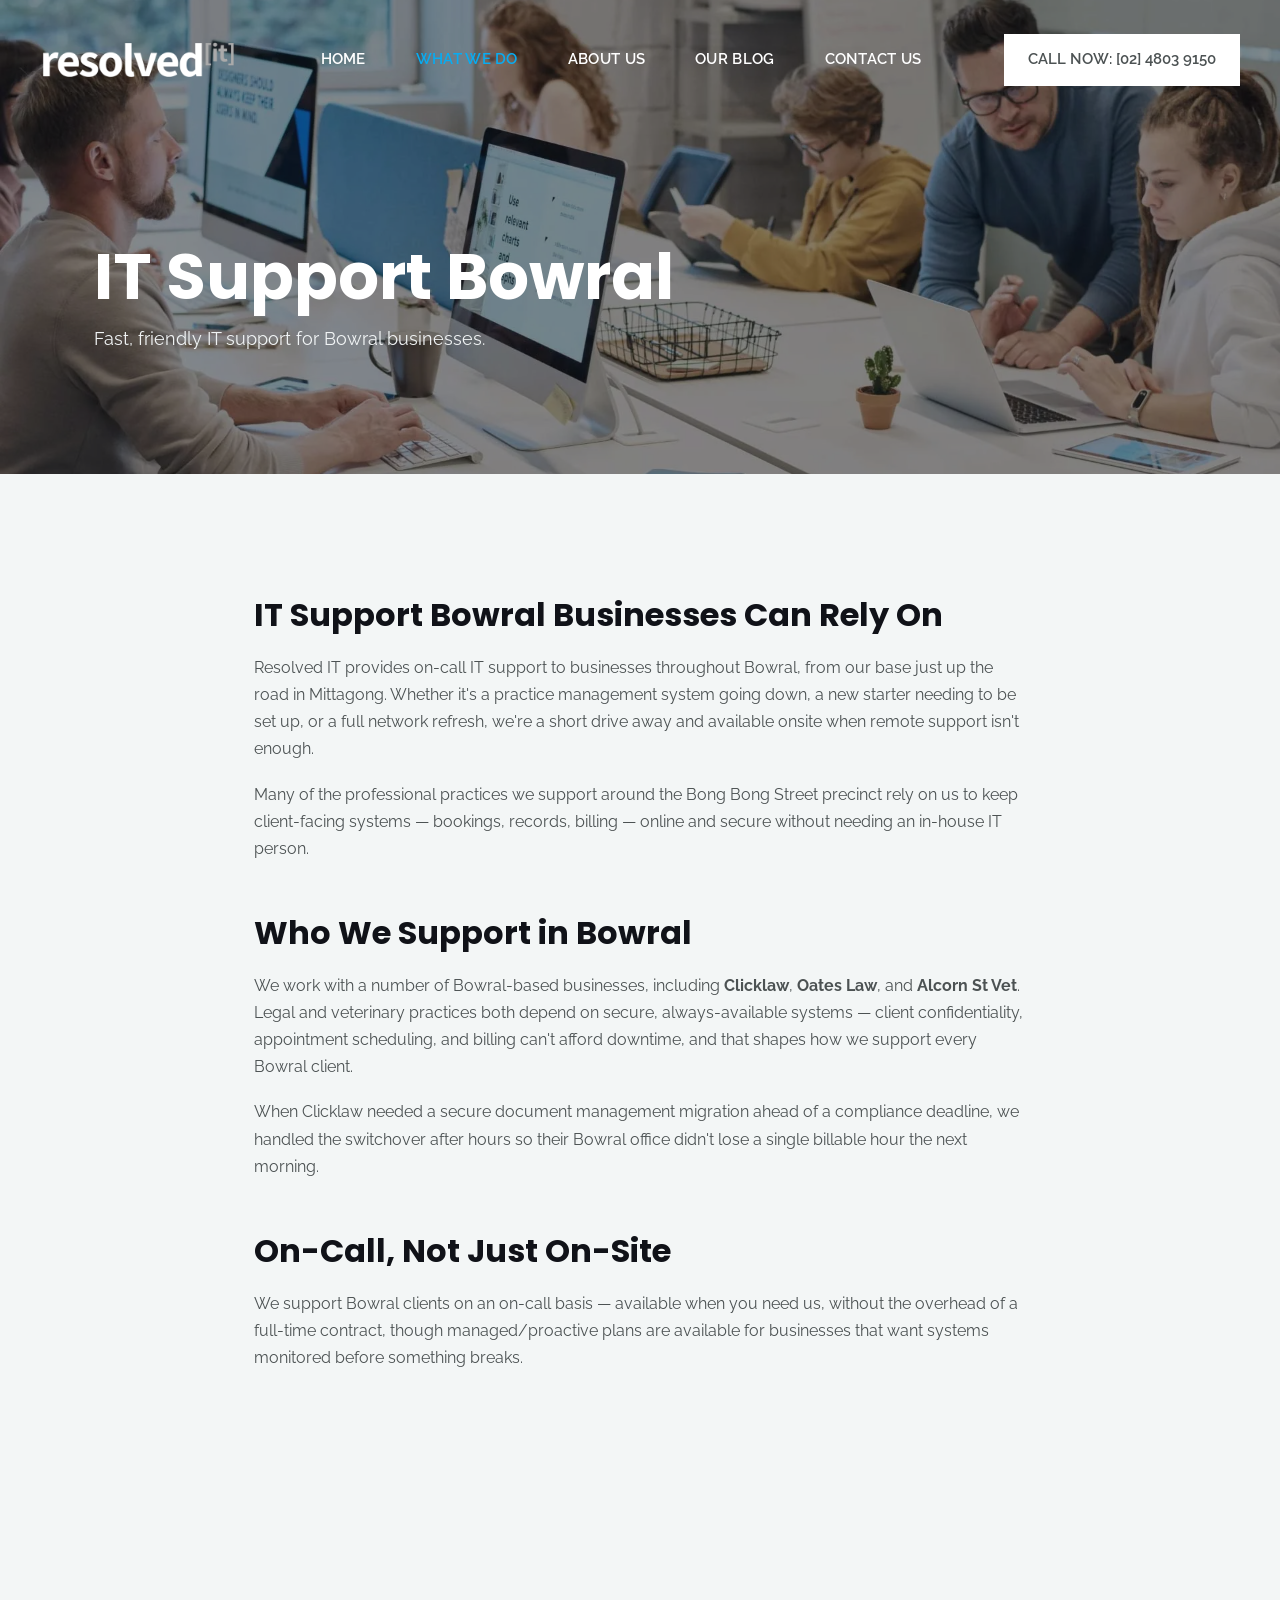
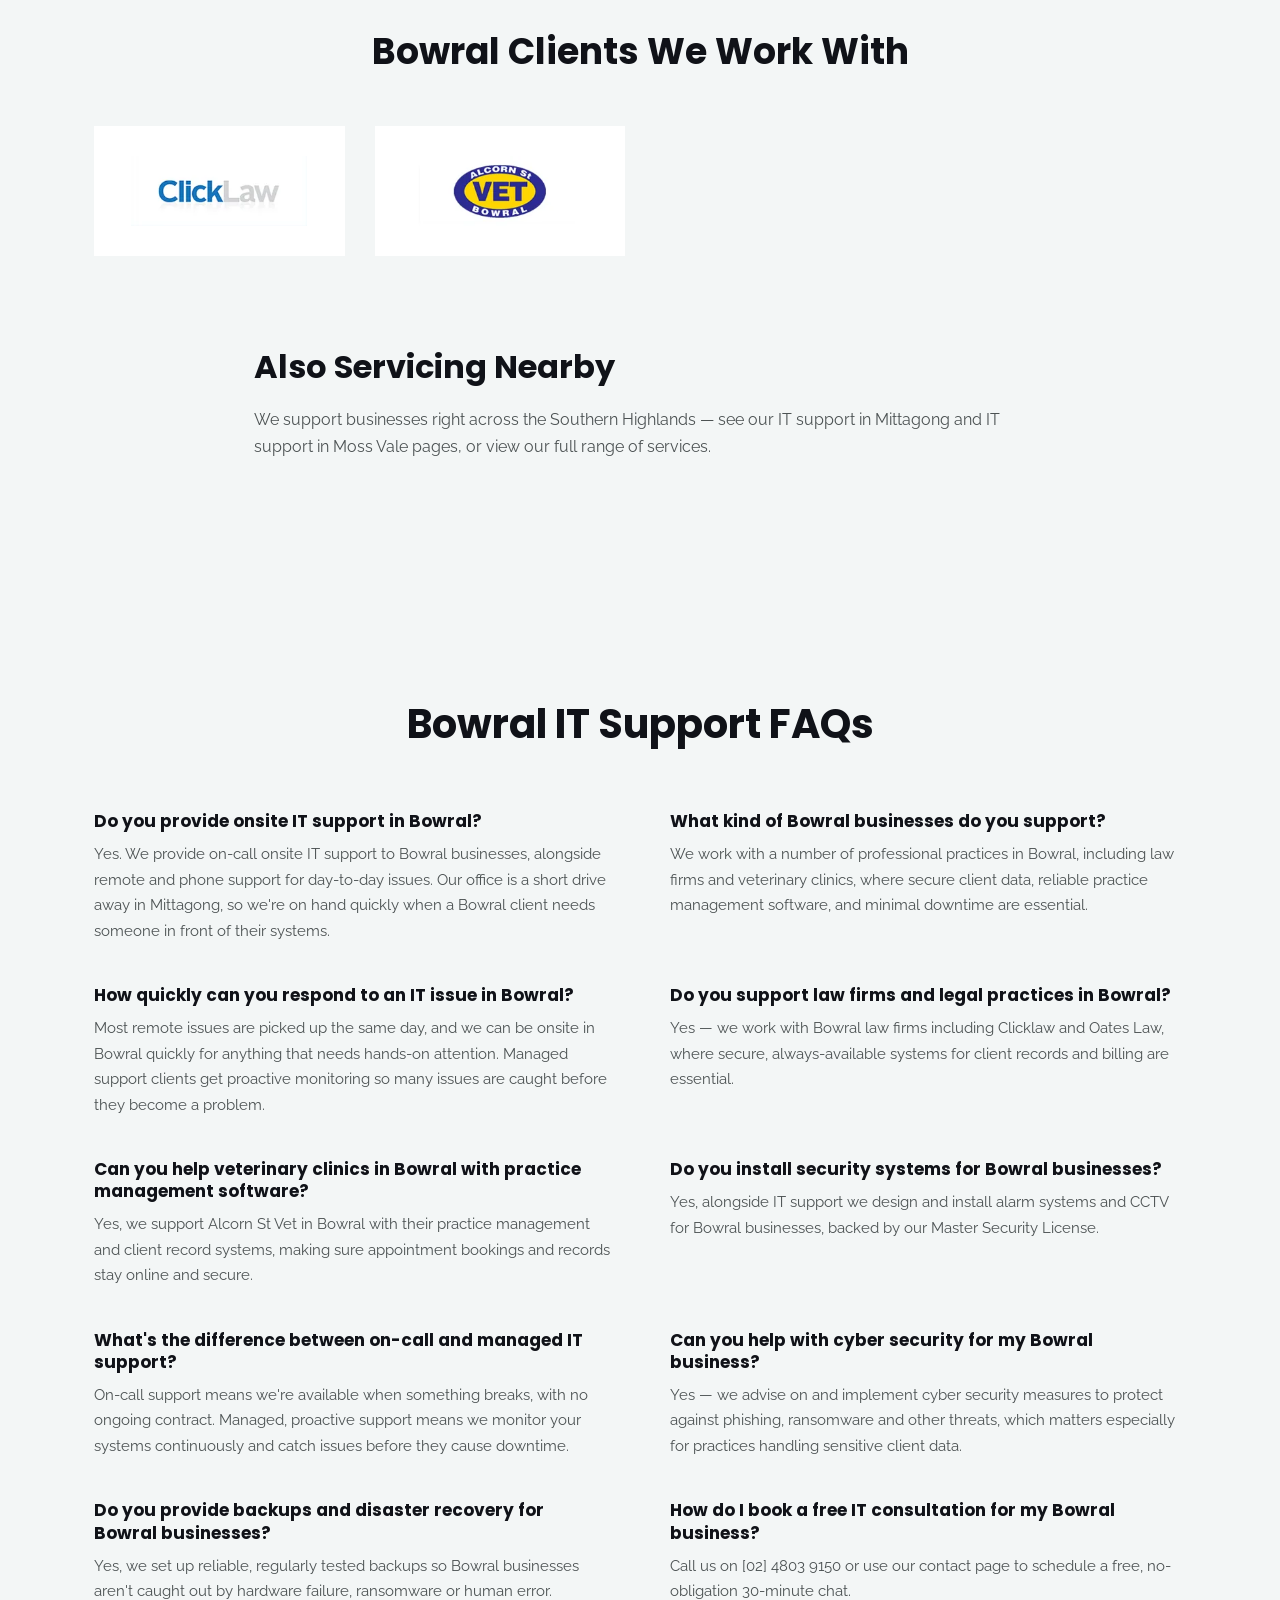
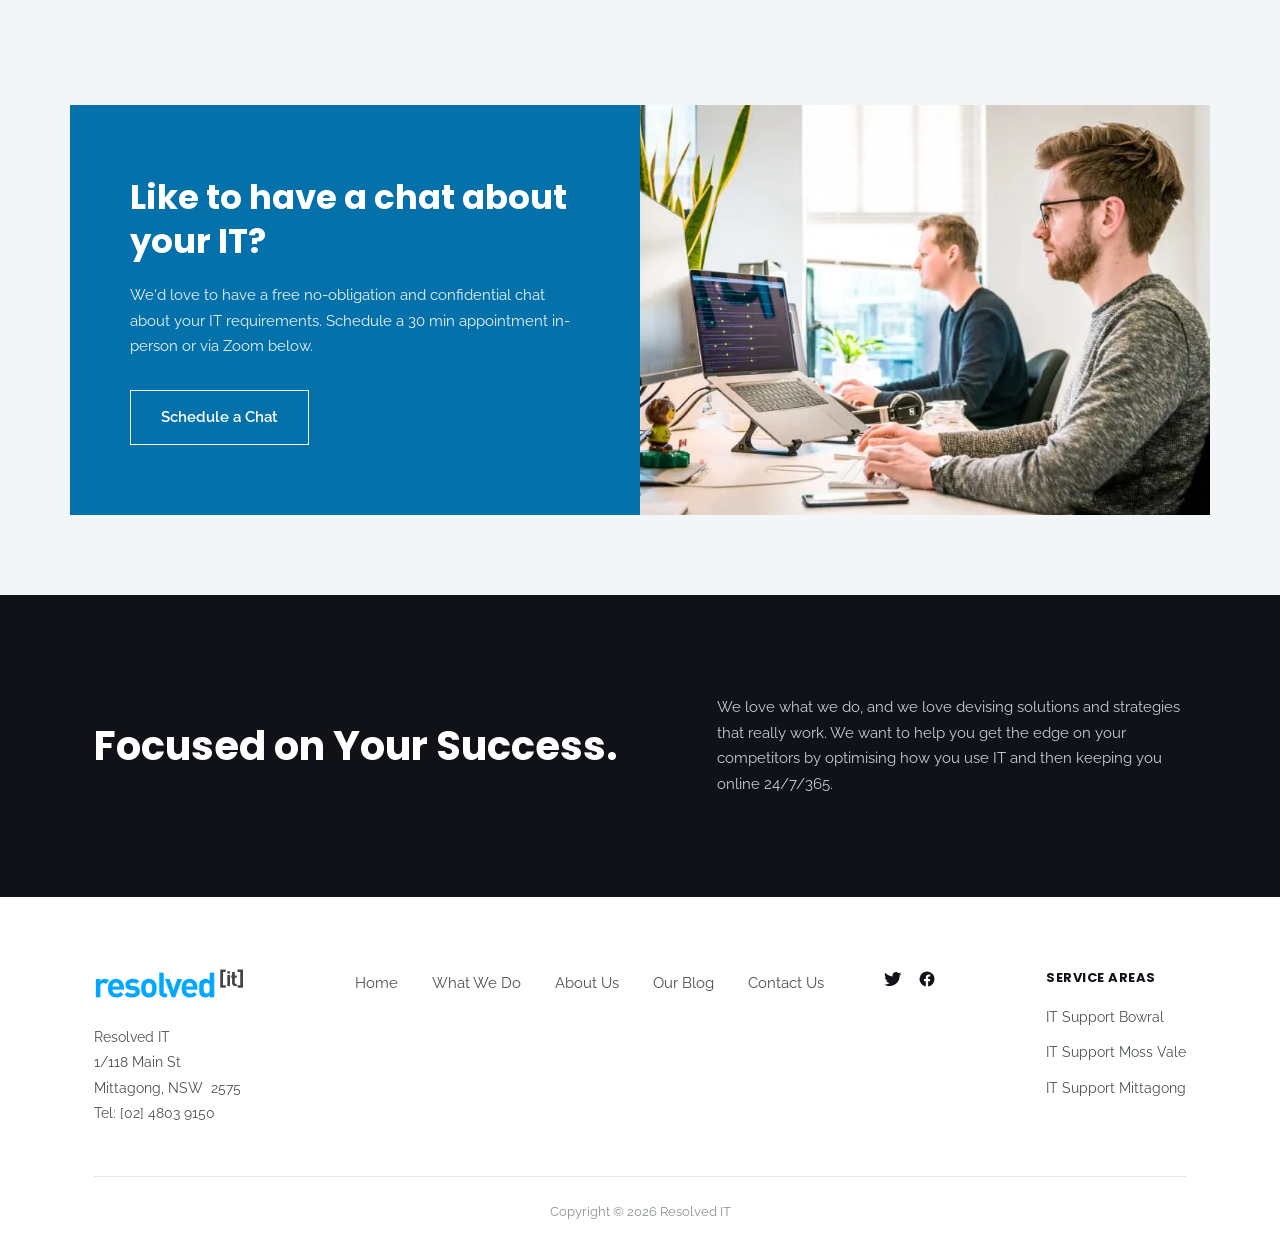
<file: it-support-bowral.html>
<!DOCTYPE html>
<html lang="en">
<head>
<meta charset="UTF-8">
<meta name="viewport" content="width=device-width, initial-scale=1.0">
<title>IT Support Bowral | Resolved IT Southern Highlands</title>
<meta name="description" content="On-call IT support for Bowral businesses — law firms, veterinary practices and professional services. Fast, friendly, local support from Resolved IT.">
<link rel="canonical" href="https://resolvedit.com.au/it-support-bowral">
<meta property="og:type" content="website">
<meta property="og:site_name" content="Resolved IT">
<meta property="og:title" content="IT Support Bowral | Resolved IT Southern Highlands">
<meta property="og:description" content="On-call IT support for Bowral businesses — law firms, veterinary practices and professional services. Fast, friendly, local support from Resolved IT.">
<meta property="og:url" content="https://resolvedit.com.au/it-support-bowral">
<meta property="og:image" content="https://resolvedit.com.au/images/slide1.jpg">
<meta name="twitter:card" content="summary_large_image">
<meta name="twitter:title" content="IT Support Bowral | Resolved IT Southern Highlands">
<meta name="twitter:description" content="On-call IT support for Bowral businesses — law firms, veterinary practices and professional services. Fast, friendly, local support from Resolved IT.">
<meta name="twitter:image" content="https://resolvedit.com.au/images/slide1.jpg">
<link rel="icon" href="images/it-for-favicon.gif">
<meta name="google-site-verification" content="nM9fAr307_Pzpjtm2pJRbRsD8ZBnFGImvzTqbT31AQE" />
<!-- Google tag (gtag.js) -->
<script async src="https://www.googletagmanager.com/gtag/js?id=G-P9R6VLPCQV"></script>
<script>
  window.dataLayer = window.dataLayer || [];
  function gtag(){dataLayer.push(arguments);}
  gtag('js', new Date());
  gtag('config', 'G-P9R6VLPCQV');
</script>
<script type="application/ld+json">
{
  "@context": "https://schema.org",
  "@type": "ProfessionalService",
  "@id": "https://resolvedit.com.au/#business",
  "name": "Resolved IT",
  "alternateName": "Resolved IT Southern Highlands",
  "description": "IT support, managed services, and security systems for businesses across the Southern Highlands of NSW, including Bowral, Mittagong, Moss Vale, Bundanoon, Robertson and Goulburn.",
  "url": "https://resolvedit.com.au/",
  "telephone": "+61248039150",
  "taxID": "76140285669",
  "image": "https://resolvedit.com.au/images/logo-dark-sticky-resolvedit.png",
  "logo": "https://resolvedit.com.au/images/logo-dark-sticky-resolvedit.png",
  "priceRange": "$$",
  "address": {
    "@type": "PostalAddress",
    "streetAddress": "1/118 Main St",
    "addressLocality": "Mittagong",
    "addressRegion": "NSW",
    "postalCode": "2575",
    "addressCountry": "AU"
  },
  "geo": { "@type": "GeoCoordinates", "latitude": -34.4512756, "longitude": 150.4460152 },
  "areaServed": [
    { "@type": "City", "name": "Bowral" },
    { "@type": "City", "name": "Mittagong" },
    { "@type": "City", "name": "Moss Vale" },
    { "@type": "City", "name": "Bundanoon" },
    { "@type": "City", "name": "Robertson" },
    { "@type": "City", "name": "Goulburn" },
    { "@type": "AdministrativeArea", "name": "Southern Highlands, NSW" }
  ],
  "openingHoursSpecification": {
    "@type": "OpeningHoursSpecification",
    "dayOfWeek": ["Monday","Tuesday","Wednesday","Thursday","Friday"],
    "opens": "08:30",
    "closes": "17:00"
  },
  "sameAs": ["https://www.facebook.com/resolvedit/", "https://twitter.com/resolvedit"],
  "hasCredential": {
    "@type": "EducationalOccupationalCredential",
    "credentialCategory": "license",
    "name": "Master Security License",
    "identifier": "4107752977"
  }
}
</script>
<script type="application/ld+json">
{
  "@context": "https://schema.org",
  "@type": "BreadcrumbList",
  "itemListElement": [
    { "@type": "ListItem", "position": 1, "name": "Home", "item": "https://resolvedit.com.au/" },
    { "@type": "ListItem", "position": 2, "name": "IT Support Bowral", "item": "https://resolvedit.com.au/it-support-bowral" }
  ]
}
</script>
<script type="application/ld+json">
{
  "@context": "https://schema.org",
  "@type": "FAQPage",
  "mainEntity": [
    {
      "@type": "Question",
      "name": "Do you provide onsite IT support in Bowral?",
      "acceptedAnswer": { "@type": "Answer", "text": "Yes. We provide on-call onsite IT support to Bowral businesses, alongside remote and phone support for day-to-day issues. Our office is a short drive away in Mittagong, so we're on hand quickly when a Bowral client needs someone in front of their systems." }
    },
    {
      "@type": "Question",
      "name": "What kind of Bowral businesses do you support?",
      "acceptedAnswer": { "@type": "Answer", "text": "We work with a number of professional practices in Bowral, including law firms and veterinary clinics, where secure client data, reliable practice management software, and minimal downtime are essential." }
    },
    {
      "@type": "Question",
      "name": "How quickly can you respond to an IT issue in Bowral?",
      "acceptedAnswer": { "@type": "Answer", "text": "Most remote issues are picked up the same day, and we can be onsite in Bowral quickly for anything that needs hands-on attention. Managed support clients get proactive monitoring so many issues are caught before they become a problem." }
    },
    {
      "@type": "Question",
      "name": "Do you support law firms and legal practices in Bowral?",
      "acceptedAnswer": { "@type": "Answer", "text": "Yes — we work with Bowral law firms including Clicklaw and Oates Law, where secure, always-available systems for client records and billing are essential." }
    },
    {
      "@type": "Question",
      "name": "Can you help veterinary clinics in Bowral with practice management software?",
      "acceptedAnswer": { "@type": "Answer", "text": "Yes, we support Alcorn St Vet in Bowral with their practice management and client record systems, making sure appointment bookings and records stay online and secure." }
    },
    {
      "@type": "Question",
      "name": "Do you install security systems for Bowral businesses?",
      "acceptedAnswer": { "@type": "Answer", "text": "Yes, alongside IT support we design and install alarm systems and CCTV for Bowral businesses, backed by our Master Security License." }
    },
    {
      "@type": "Question",
      "name": "What's the difference between on-call and managed IT support?",
      "acceptedAnswer": { "@type": "Answer", "text": "On-call support means we're available when something breaks, with no ongoing contract. Managed, proactive support means we monitor your systems continuously and catch issues before they cause downtime." }
    },
    {
      "@type": "Question",
      "name": "Can you help with cyber security for my Bowral business?",
      "acceptedAnswer": { "@type": "Answer", "text": "Yes — we advise on and implement cyber security measures to protect against phishing, ransomware and other threats, which matters especially for practices handling sensitive client data." }
    },
    {
      "@type": "Question",
      "name": "Do you provide backups and disaster recovery for Bowral businesses?",
      "acceptedAnswer": { "@type": "Answer", "text": "Yes, we set up reliable, regularly tested backups so Bowral businesses aren't caught out by hardware failure, ransomware or human error." }
    },
    {
      "@type": "Question",
      "name": "How do I book a free IT consultation for my Bowral business?",
      "acceptedAnswer": { "@type": "Answer", "text": "Call us on [02] 4803 9150 or use our contact page to schedule a free, no-obligation 30-minute chat." }
    }
  ]
}
</script>
<link rel="preconnect" href="https://fonts.googleapis.com">
<link rel="preconnect" href="https://fonts.gstatic.com" crossorigin>
<link href="https://fonts.googleapis.com/css2?family=Poppins:wght@600;700;800&family=Raleway:wght@400;500;600;700&display=swap" rel="stylesheet">
<link rel="stylesheet" href="css/style.css">
</head>
<body>

<header class="site-header" id="siteHeader">
  <div class="header-inner">
    <a href="/" class="logo">
      <picture class="logo-light">
        <source srcset="images/logo-DK-Resolved-IT-250x53.webp" type="image/webp">
        <img src="images/logo-DK-Resolved-IT-250x53.png" alt="Resolved IT logo" width="250" height="53">
      </picture>
      <picture class="logo-dark">
        <source srcset="images/logo-dark-sticky-resolvedit.webp" type="image/webp">
        <img src="images/logo-dark-sticky-resolvedit.png" alt="Resolved IT logo" width="212" height="45">
      </picture>
    </a>
    <nav class="main-nav">
      <ul>
        <li><a href="/">Home</a></li>
        <li><a href="services" class="current">What We Do</a></li>
        <li><a href="about">About Us</a></li>
        <li><a href="blog">Our Blog</a></li>
        <li><a href="contact">Contact Us</a></li>
      </ul>
    </nav>
    <div class="header-cta">
      <a href="tel:0248039150" class="call-btn">CALL NOW: [02] 4803 9150</a>
      <button class="menu-toggle" aria-label="Toggle menu">&#9776;</button>
    </div>
  </div>
</header>

<section class="page-banner">
  <div class="container">
    <h1>IT Support Bowral</h1>
    <p>Fast, friendly IT support for Bowral businesses.</p>
  </div>
</section>

<section class="content-page">
  <div class="container">
    <h2>IT Support Bowral Businesses Can Rely On</h2>
    <p>Resolved IT provides on-call IT support to businesses throughout Bowral, from our base just up the road in Mittagong. Whether it's a practice management system going down, a new starter needing to be set up, or a full network refresh, we're a short drive away and available onsite when remote support isn't enough.</p>
    <p>Many of the professional practices we support around the Bong Bong Street precinct rely on us to keep client-facing systems — bookings, records, billing — online and secure without needing an in-house IT person.</p>

    <h2>Who We Support in Bowral</h2>
    <p>We work with a number of Bowral-based businesses, including <strong>Clicklaw</strong>, <strong>Oates Law</strong>, and <strong>Alcorn St Vet</strong>. Legal and veterinary practices both depend on secure, always-available systems — client confidentiality, appointment scheduling, and billing can't afford downtime, and that shapes how we support every Bowral client.</p>
    <p>When Clicklaw needed a secure document management migration ahead of a compliance deadline, we handled the switchover after hours so their Bowral office didn't lose a single billable hour the next morning.</p>

    <h2>On-Call, Not Just On-Site</h2>
    <p>We support Bowral clients on an on-call basis — available when you need us, without the overhead of a full-time contract, though managed/proactive plans are available for businesses that want systems monitored before something breaks.</p>
  </div>
</section>

<section class="clients clients-standalone">
  <div class="container">
    <h2>Bowral Clients We Work With</h2>
    <div class="clients-grid">
      <div class="client-logo"><picture><source srcset="images/logo-clicklaw.webp" type="image/webp"><img src="images/logo-clicklaw.gif" alt="ClickLaw, Bowral — Resolved IT client" width="259" height="103"></picture></div>
      <div class="client-logo"><picture><source srcset="images/logo-alcorn-st-vet.webp" type="image/webp"><img src="images/logo-alcorn-st-vet.gif" alt="Alcorn St Vet, Bowral — Resolved IT client" width="259" height="103"></picture></div>
    </div>
  </div>
</section>

<section class="content-page" style="padding-top:0;">
  <div class="container">
    <h2>Also Servicing Nearby</h2>
    <p>We support businesses right across the Southern Highlands — see our <a href="it-support-mittagong">IT support in Mittagong</a> and <a href="it-support-moss-vale">IT support in Moss Vale</a> pages, or view our <a href="services">full range of services</a>.</p>
  </div>
</section>

<section class="faq-section">
  <div class="container">
    <h2>Bowral IT Support FAQs</h2>
    <div class="faq-grid">
      <div class="faq-item">
        <h3>Do you provide onsite IT support in Bowral?</h3>
        <p>Yes. We provide on-call onsite IT support to Bowral businesses, alongside remote and phone support for day-to-day issues. Our office is a short drive away in Mittagong, so we're on hand quickly when a Bowral client needs someone in front of their systems.</p>
      </div>
      <div class="faq-item">
        <h3>What kind of Bowral businesses do you support?</h3>
        <p>We work with a number of professional practices in Bowral, including law firms and veterinary clinics, where secure client data, reliable practice management software, and minimal downtime are essential.</p>
      </div>
      <div class="faq-item">
        <h3>How quickly can you respond to an IT issue in Bowral?</h3>
        <p>Most remote issues are picked up the same day, and we can be onsite in Bowral quickly for anything that needs hands-on attention. Managed support clients get proactive monitoring so many issues are caught before they become a problem.</p>
      </div>
      <div class="faq-item">
        <h3>Do you support law firms and legal practices in Bowral?</h3>
        <p>Yes — we work with Bowral law firms including Clicklaw and Oates Law, where secure, always-available systems for client records and billing are essential.</p>
      </div>
      <div class="faq-item">
        <h3>Can you help veterinary clinics in Bowral with practice management software?</h3>
        <p>Yes, we support Alcorn St Vet in Bowral with their practice management and client record systems, making sure appointment bookings and records stay online and secure.</p>
      </div>
      <div class="faq-item">
        <h3>Do you install security systems for Bowral businesses?</h3>
        <p>Yes, alongside IT support we design and install alarm systems and CCTV for Bowral businesses, backed by our Master Security License.</p>
      </div>
      <div class="faq-item">
        <h3>What's the difference between on-call and managed IT support?</h3>
        <p>On-call support means we're available when something breaks, with no ongoing contract. Managed, proactive support means we monitor your systems continuously and catch issues before they cause downtime.</p>
      </div>
      <div class="faq-item">
        <h3>Can you help with cyber security for my Bowral business?</h3>
        <p>Yes — we advise on and implement cyber security measures to protect against phishing, ransomware and other threats, which matters especially for practices handling sensitive client data.</p>
      </div>
      <div class="faq-item">
        <h3>Do you provide backups and disaster recovery for Bowral businesses?</h3>
        <p>Yes, we set up reliable, regularly tested backups so Bowral businesses aren't caught out by hardware failure, ransomware or human error.</p>
      </div>
      <div class="faq-item">
        <h3>How do I book a free IT consultation for my Bowral business?</h3>
        <p>Call us on [02] 4803 9150 or use our contact page to schedule a free, no-obligation 30-minute chat.</p>
      </div>
    </div>
  </div>
</section>

<section class="chat-cta" id="contact">
  <div class="chat-card">
    <div class="chat-card-text">
      <h2>Like to have a chat about your IT?</h2>
      <p>We'd love to have a free no-obligation and confidential chat about your IT requirements. Schedule a 30 min appointment in-person or via Zoom below.</p>
      <a href="contact" class="btn on-dark">Schedule a Chat</a>
    </div>
    <div class="chat-card-photo">
      <picture>
        <source srcset="images/cta-img.webp" type="image/webp">
        <img src="images/cta-img.jpg" alt="IT consultants working together at Resolved IT" width="775" height="547">
      </picture>
    </div>
  </div>
</section>

<section class="success">
  <div class="container success-grid">
    <h2>Focused on Your Success.</h2>
    <p>We love what we do, and we love devising solutions and strategies that really work. We want to help you get the edge on your competitors by optimising how you use IT and then keeping you online 24/7/365.</p>
  </div>
</section>

<footer>
  <div class="container">
    <div class="footer-top">
      <div class="footer-info">
        <div class="footer-logo"><picture>
          <source srcset="images/logo-dark-sticky-resolvedit.webp" type="image/webp">
          <img src="images/logo-dark-sticky-resolvedit.png" alt="Resolved IT logo, Mittagong NSW" width="212" height="45">
        </picture></div>
        <p>Resolved IT<br>1/118 Main St<br>Mittagong, NSW&nbsp; 2575<br>Tel: <a href="tel:0248039150">[02] 4803 9150</a></p>
      </div>
      <div class="footer-nav">
        <ul>
          <li><a href="/">Home</a></li>
          <li><a href="services">What We Do</a></li>
          <li><a href="about">About Us</a></li>
          <li><a href="blog">Our Blog</a></li>
          <li><a href="contact">Contact Us</a></li>
        </ul>
        <div class="socials">
          <a href="https://twitter.com/resolvedit" aria-label="Twitter"><svg width="18" height="18" viewBox="0 0 24 24" fill="currentColor"><path d="M23 4.9c-.8.4-1.7.6-2.6.8 1-.6 1.7-1.5 2-2.6-.9.5-1.9.9-3 1.1-.9-.9-2.1-1.5-3.4-1.5-2.6 0-4.7 2.1-4.7 4.7 0 .4 0 .7.1 1.1-3.9-.2-7.4-2.1-9.7-4.9-.4.7-.6 1.5-.6 2.3 0 1.6.8 3.1 2.1 3.9-.7 0-1.4-.2-2-.6v.1c0 2.3 1.6 4.2 3.8 4.6-.4.1-.8.2-1.2.2-.3 0-.6 0-.8-.1.6 1.9 2.3 3.2 4.4 3.3-1.6 1.3-3.6 2-5.8 2-.4 0-.8 0-1.1-.1 2.1 1.3 4.5 2.1 7.1 2.1 8.6 0 13.3-7.1 13.3-13.3v-.6c.9-.7 1.7-1.5 2.3-2.5z"/></svg></a>
          <a href="https://www.facebook.com/resolvedit/" aria-label="Facebook"><svg width="18" height="18" viewBox="0 0 24 24" fill="currentColor"><path d="M22 12a10 10 0 1 0-11.6 9.9v-7H7.9V12h2.5V9.8c0-2.5 1.5-3.9 3.8-3.9 1.1 0 2.2.2 2.2.2v2.5h-1.3c-1.2 0-1.6.8-1.6 1.6V12h2.8l-.4 2.9h-2.4v7A10 10 0 0 0 22 12z"/></svg></a>
        </div>
      </div>
      <div class="footer-areas">
        <h4>Service Areas</h4>
        <ul>
          <li><a href="it-support-bowral">IT Support Bowral</a></li>
          <li><a href="it-support-moss-vale">IT Support Moss Vale</a></li>
          <li><a href="it-support-mittagong">IT Support Mittagong</a></li>
        </ul>
      </div>
    </div>
    <div class="footer-bottom">
      Copyright &copy; 2026 Resolved IT
    </div>
  </div>
</footer>

<script>
  const header = document.getElementById('siteHeader');
  function onScroll(){
    if(window.scrollY > 40){ header.classList.add('scrolled'); }
    else { header.classList.remove('scrolled'); }
  }
  window.addEventListener('scroll', onScroll);
  onScroll();
</script>

</body>
</html>
</file>
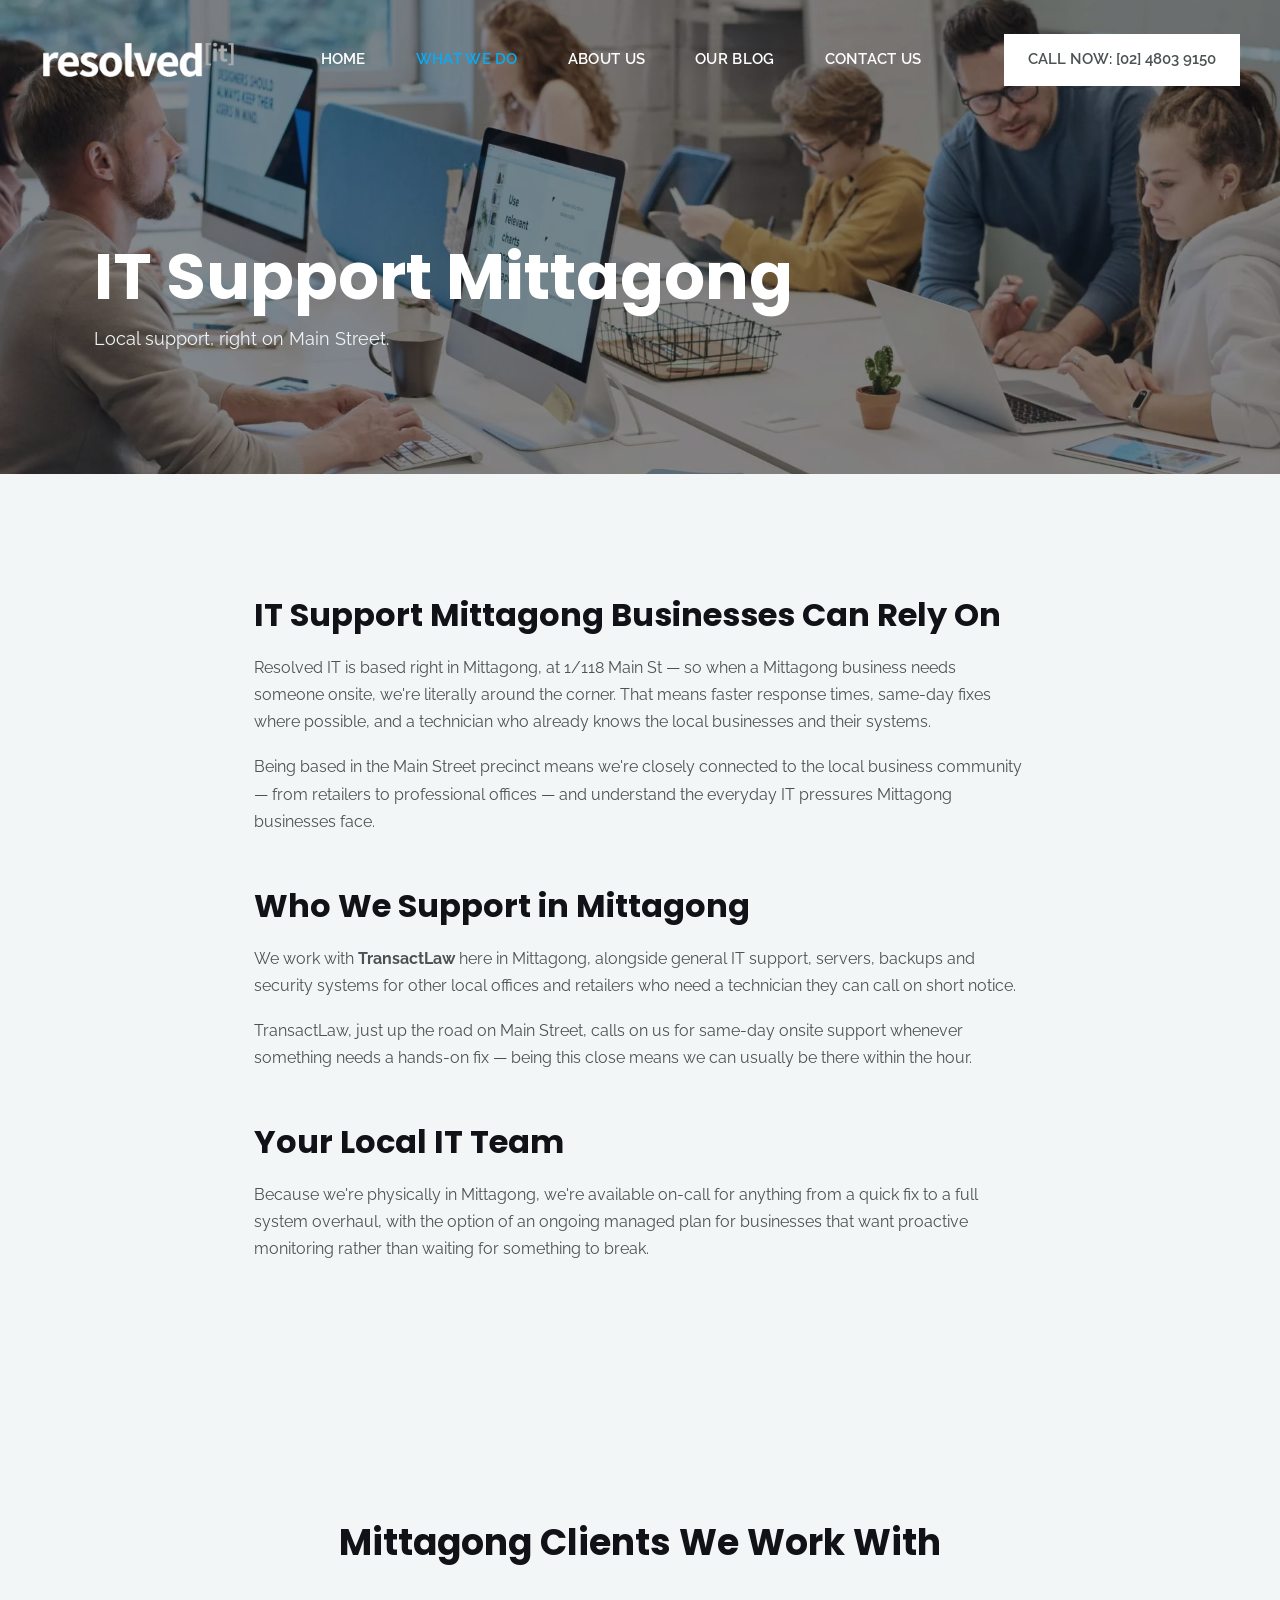
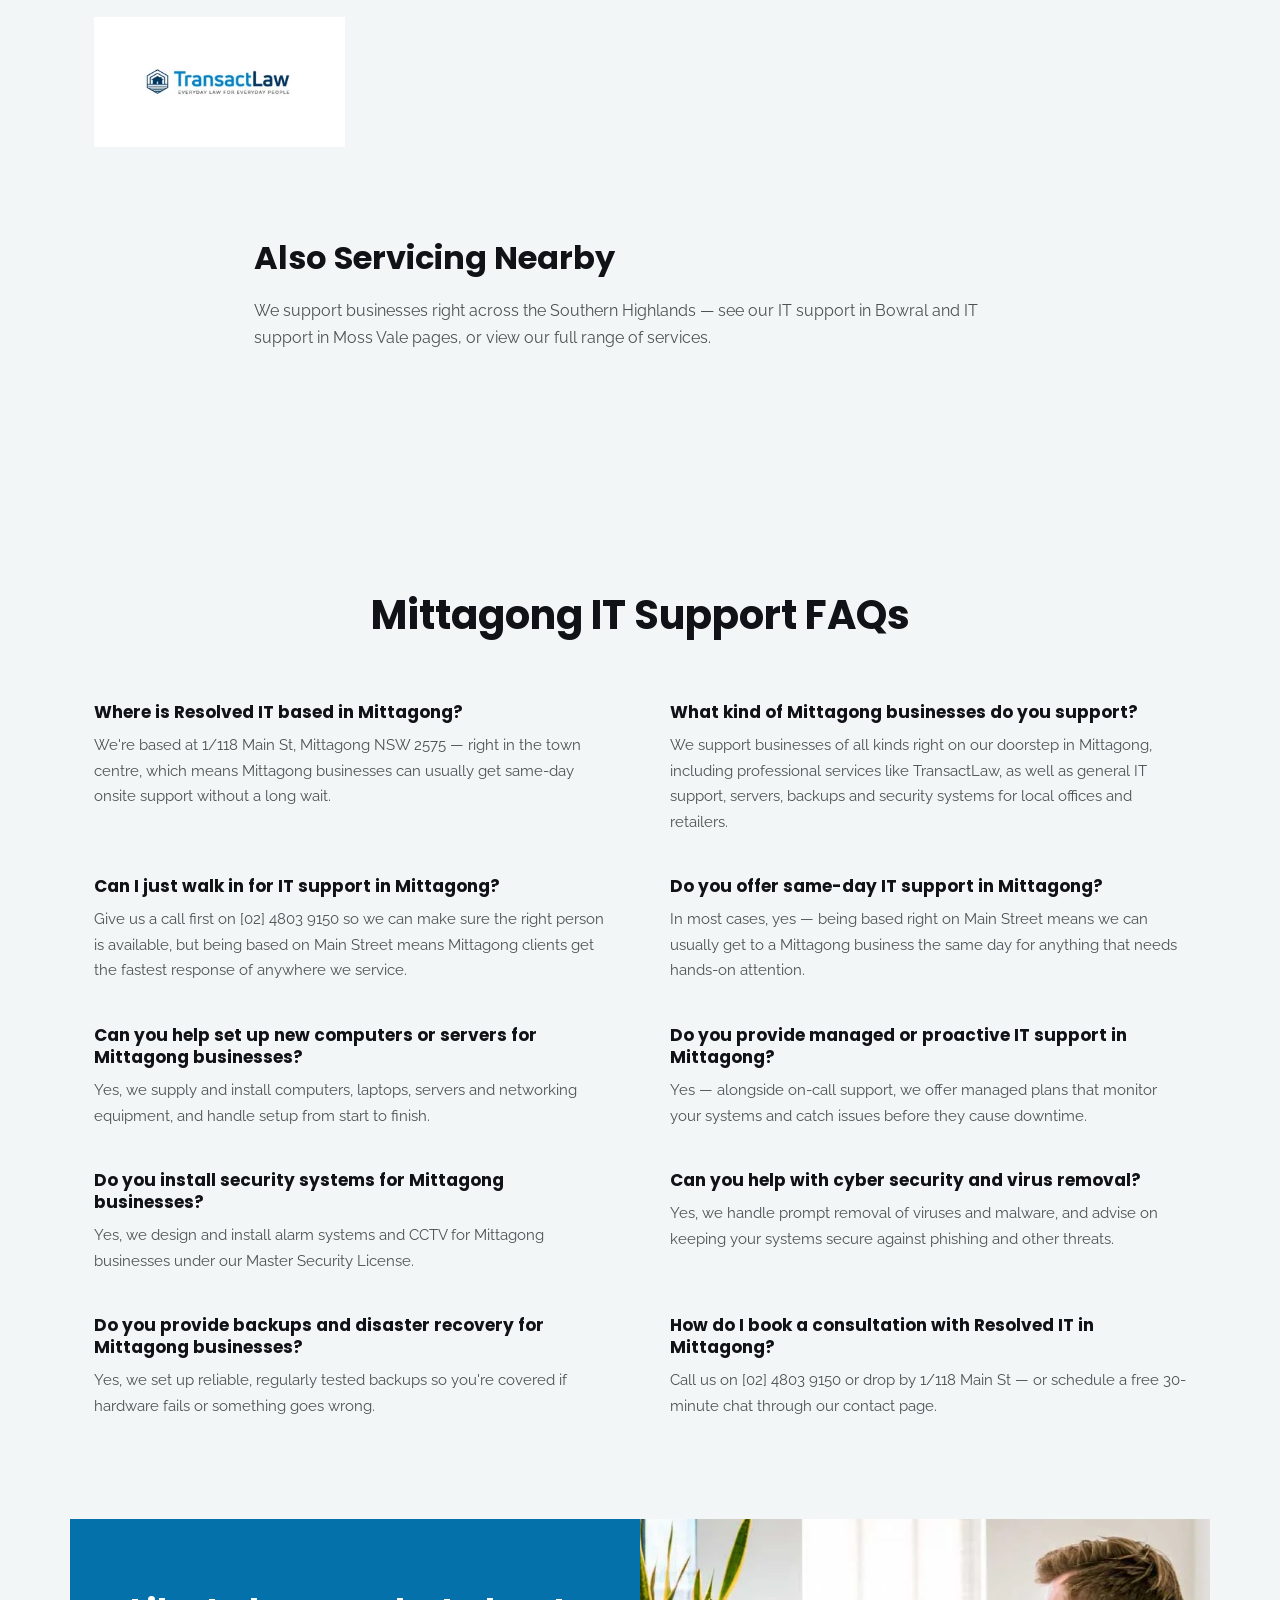
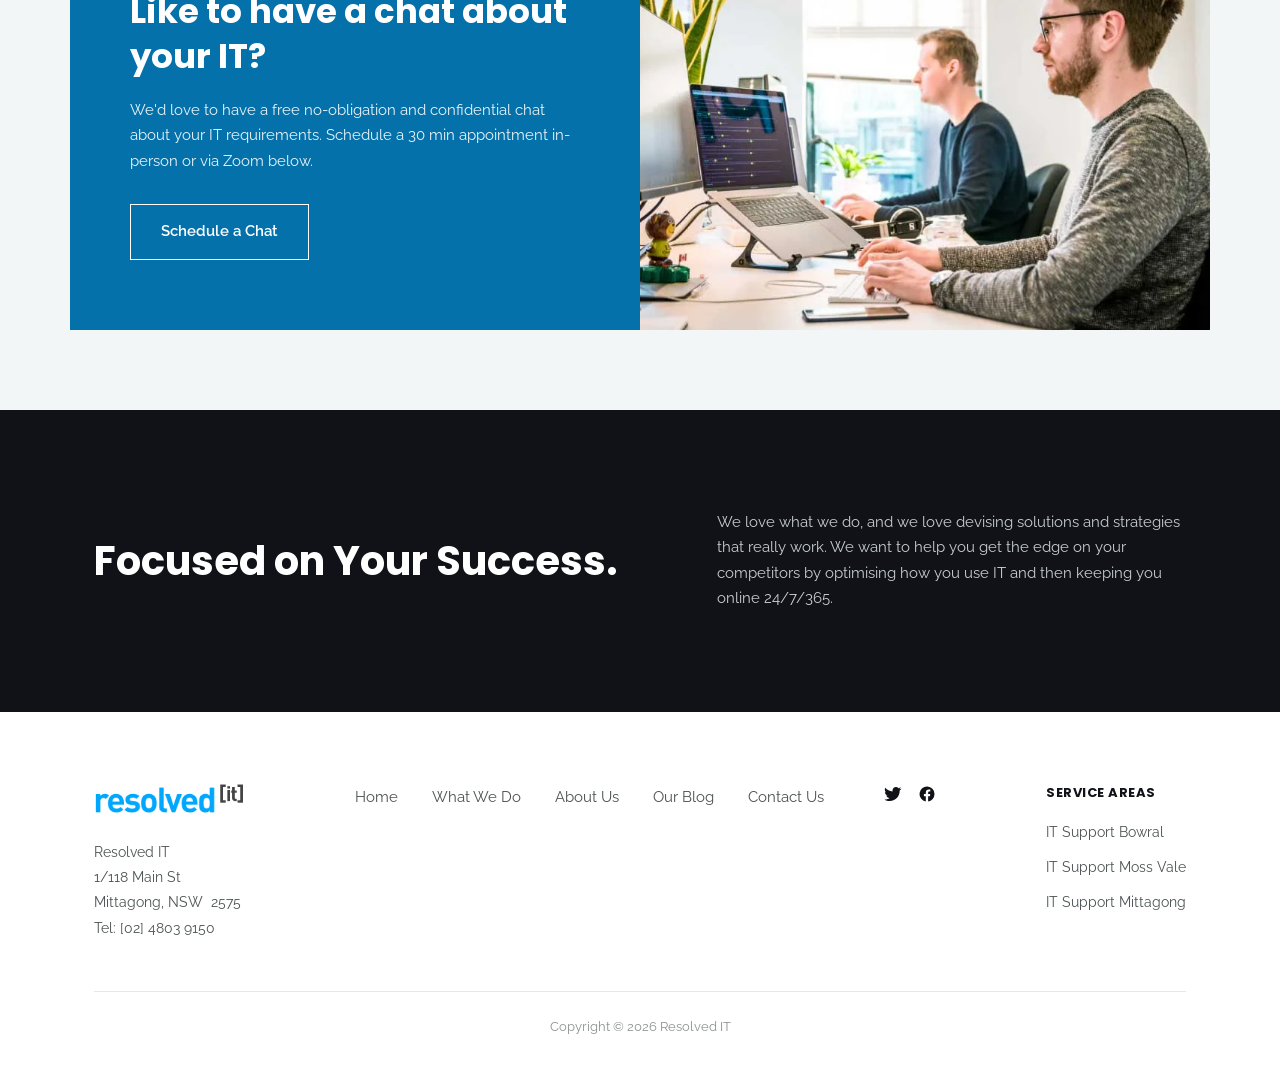
<file: it-support-mittagong.html>
<!DOCTYPE html>
<html lang="en">
<head>
<meta charset="UTF-8">
<meta name="viewport" content="width=device-width, initial-scale=1.0">
<title>IT Support Mittagong | Resolved IT Southern Highlands</title>
<meta name="description" content="Local IT support based right on Main Street, Mittagong. Same-day support for Mittagong businesses from Resolved IT.">
<link rel="canonical" href="https://resolvedit.com.au/it-support-mittagong">
<meta property="og:type" content="website">
<meta property="og:site_name" content="Resolved IT">
<meta property="og:title" content="IT Support Mittagong | Resolved IT Southern Highlands">
<meta property="og:description" content="Local IT support based right on Main Street, Mittagong. Same-day support for Mittagong businesses from Resolved IT.">
<meta property="og:url" content="https://resolvedit.com.au/it-support-mittagong">
<meta property="og:image" content="https://resolvedit.com.au/images/slide1.jpg">
<meta name="twitter:card" content="summary_large_image">
<meta name="twitter:title" content="IT Support Mittagong | Resolved IT Southern Highlands">
<meta name="twitter:description" content="Local IT support based right on Main Street, Mittagong. Same-day support for Mittagong businesses from Resolved IT.">
<meta name="twitter:image" content="https://resolvedit.com.au/images/slide1.jpg">
<link rel="icon" href="images/it-for-favicon.gif">
<meta name="google-site-verification" content="nM9fAr307_Pzpjtm2pJRbRsD8ZBnFGImvzTqbT31AQE" />
<!-- Google tag (gtag.js) -->
<script async src="https://www.googletagmanager.com/gtag/js?id=G-P9R6VLPCQV"></script>
<script>
  window.dataLayer = window.dataLayer || [];
  function gtag(){dataLayer.push(arguments);}
  gtag('js', new Date());
  gtag('config', 'G-P9R6VLPCQV');
</script>
<script type="application/ld+json">
{
  "@context": "https://schema.org",
  "@type": "ProfessionalService",
  "@id": "https://resolvedit.com.au/#business",
  "name": "Resolved IT",
  "alternateName": "Resolved IT Southern Highlands",
  "description": "IT support, managed services, and security systems for businesses across the Southern Highlands of NSW, including Bowral, Mittagong, Moss Vale, Bundanoon, Robertson and Goulburn.",
  "url": "https://resolvedit.com.au/",
  "telephone": "+61248039150",
  "taxID": "76140285669",
  "image": "https://resolvedit.com.au/images/logo-dark-sticky-resolvedit.png",
  "logo": "https://resolvedit.com.au/images/logo-dark-sticky-resolvedit.png",
  "priceRange": "$$",
  "address": {
    "@type": "PostalAddress",
    "streetAddress": "1/118 Main St",
    "addressLocality": "Mittagong",
    "addressRegion": "NSW",
    "postalCode": "2575",
    "addressCountry": "AU"
  },
  "geo": { "@type": "GeoCoordinates", "latitude": -34.4512756, "longitude": 150.4460152 },
  "areaServed": [
    { "@type": "City", "name": "Bowral" },
    { "@type": "City", "name": "Mittagong" },
    { "@type": "City", "name": "Moss Vale" },
    { "@type": "City", "name": "Bundanoon" },
    { "@type": "City", "name": "Robertson" },
    { "@type": "City", "name": "Goulburn" },
    { "@type": "AdministrativeArea", "name": "Southern Highlands, NSW" }
  ],
  "openingHoursSpecification": {
    "@type": "OpeningHoursSpecification",
    "dayOfWeek": ["Monday","Tuesday","Wednesday","Thursday","Friday"],
    "opens": "08:30",
    "closes": "17:00"
  },
  "sameAs": ["https://www.facebook.com/resolvedit/", "https://twitter.com/resolvedit"],
  "hasCredential": {
    "@type": "EducationalOccupationalCredential",
    "credentialCategory": "license",
    "name": "Master Security License",
    "identifier": "4107752977"
  }
}
</script>
<script type="application/ld+json">
{
  "@context": "https://schema.org",
  "@type": "BreadcrumbList",
  "itemListElement": [
    { "@type": "ListItem", "position": 1, "name": "Home", "item": "https://resolvedit.com.au/" },
    { "@type": "ListItem", "position": 2, "name": "IT Support Mittagong", "item": "https://resolvedit.com.au/it-support-mittagong" }
  ]
}
</script>
<script type="application/ld+json">
{
  "@context": "https://schema.org",
  "@type": "FAQPage",
  "mainEntity": [
    {
      "@type": "Question",
      "name": "Where is Resolved IT based in Mittagong?",
      "acceptedAnswer": { "@type": "Answer", "text": "We're based at 1/118 Main St, Mittagong NSW 2575 — right in the town centre, which means Mittagong businesses can usually get same-day onsite support without a long wait." }
    },
    {
      "@type": "Question",
      "name": "What kind of Mittagong businesses do you support?",
      "acceptedAnswer": { "@type": "Answer", "text": "We support businesses of all kinds right on our doorstep in Mittagong, including professional services like TransactLaw, as well as general IT support, servers, backups and security systems for local offices and retailers." }
    },
    {
      "@type": "Question",
      "name": "Can I just walk in for IT support in Mittagong?",
      "acceptedAnswer": { "@type": "Answer", "text": "Give us a call first on [02] 4803 9150 so we can make sure the right person is available, but being based on Main Street means Mittagong clients get the fastest response of anywhere we service." }
    },
    {
      "@type": "Question",
      "name": "Do you offer same-day IT support in Mittagong?",
      "acceptedAnswer": { "@type": "Answer", "text": "In most cases, yes — being based right on Main Street means we can usually get to a Mittagong business the same day for anything that needs hands-on attention." }
    },
    {
      "@type": "Question",
      "name": "Can you help set up new computers or servers for Mittagong businesses?",
      "acceptedAnswer": { "@type": "Answer", "text": "Yes, we supply and install computers, laptops, servers and networking equipment, and handle setup from start to finish." }
    },
    {
      "@type": "Question",
      "name": "Do you provide managed or proactive IT support in Mittagong?",
      "acceptedAnswer": { "@type": "Answer", "text": "Yes — alongside on-call support, we offer managed plans that monitor your systems and catch issues before they cause downtime." }
    },
    {
      "@type": "Question",
      "name": "Do you install security systems for Mittagong businesses?",
      "acceptedAnswer": { "@type": "Answer", "text": "Yes, we design and install alarm systems and CCTV for Mittagong businesses under our Master Security License." }
    },
    {
      "@type": "Question",
      "name": "Can you help with cyber security and virus removal?",
      "acceptedAnswer": { "@type": "Answer", "text": "Yes, we handle prompt removal of viruses and malware, and advise on keeping your systems secure against phishing and other threats." }
    },
    {
      "@type": "Question",
      "name": "Do you provide backups and disaster recovery for Mittagong businesses?",
      "acceptedAnswer": { "@type": "Answer", "text": "Yes, we set up reliable, regularly tested backups so you're covered if hardware fails or something goes wrong." }
    },
    {
      "@type": "Question",
      "name": "How do I book a consultation with Resolved IT in Mittagong?",
      "acceptedAnswer": { "@type": "Answer", "text": "Call us on [02] 4803 9150 or drop by 1/118 Main St — or schedule a free 30-minute chat through our contact page." }
    }
  ]
}
</script>
<link rel="preconnect" href="https://fonts.googleapis.com">
<link rel="preconnect" href="https://fonts.gstatic.com" crossorigin>
<link href="https://fonts.googleapis.com/css2?family=Poppins:wght@600;700;800&family=Raleway:wght@400;500;600;700&display=swap" rel="stylesheet">
<link rel="stylesheet" href="css/style.css">
</head>
<body>

<header class="site-header" id="siteHeader">
  <div class="header-inner">
    <a href="/" class="logo">
      <picture class="logo-light">
        <source srcset="images/logo-DK-Resolved-IT-250x53.webp" type="image/webp">
        <img src="images/logo-DK-Resolved-IT-250x53.png" alt="Resolved IT logo" width="250" height="53">
      </picture>
      <picture class="logo-dark">
        <source srcset="images/logo-dark-sticky-resolvedit.webp" type="image/webp">
        <img src="images/logo-dark-sticky-resolvedit.png" alt="Resolved IT logo" width="212" height="45">
      </picture>
    </a>
    <nav class="main-nav">
      <ul>
        <li><a href="/">Home</a></li>
        <li><a href="services" class="current">What We Do</a></li>
        <li><a href="about">About Us</a></li>
        <li><a href="blog">Our Blog</a></li>
        <li><a href="contact">Contact Us</a></li>
      </ul>
    </nav>
    <div class="header-cta">
      <a href="tel:0248039150" class="call-btn">CALL NOW: [02] 4803 9150</a>
      <button class="menu-toggle" aria-label="Toggle menu">&#9776;</button>
    </div>
  </div>
</header>

<section class="page-banner">
  <div class="container">
    <h1>IT Support Mittagong</h1>
    <p>Local support, right on Main Street.</p>
  </div>
</section>

<section class="content-page">
  <div class="container">
    <h2>IT Support Mittagong Businesses Can Rely On</h2>
    <p>Resolved IT is based right in Mittagong, at 1/118 Main St — so when a Mittagong business needs someone onsite, we're literally around the corner. That means faster response times, same-day fixes where possible, and a technician who already knows the local businesses and their systems.</p>
    <p>Being based in the Main Street precinct means we're closely connected to the local business community — from retailers to professional offices — and understand the everyday IT pressures Mittagong businesses face.</p>

    <h2>Who We Support in Mittagong</h2>
    <p>We work with <strong>TransactLaw</strong> here in Mittagong, alongside general IT support, servers, backups and security systems for other local offices and retailers who need a technician they can call on short notice.</p>
    <p>TransactLaw, just up the road on Main Street, calls on us for same-day onsite support whenever something needs a hands-on fix — being this close means we can usually be there within the hour.</p>

    <h2>Your Local IT Team</h2>
    <p>Because we're physically in Mittagong, we're available on-call for anything from a quick fix to a full system overhaul, with the option of an ongoing managed plan for businesses that want proactive monitoring rather than waiting for something to break.</p>
  </div>
</section>

<section class="clients clients-standalone">
  <div class="container">
    <h2>Mittagong Clients We Work With</h2>
    <div class="clients-grid">
      <div class="client-logo"><picture><source srcset="images/logo-transactlaw.webp" type="image/webp"><img src="images/logo-transactlaw.jpg" alt="TransactLaw, Mittagong — Resolved IT client" width="259" height="103"></picture></div>
    </div>
  </div>
</section>

<section class="content-page" style="padding-top:0;">
  <div class="container">
    <h2>Also Servicing Nearby</h2>
    <p>We support businesses right across the Southern Highlands — see our <a href="it-support-bowral">IT support in Bowral</a> and <a href="it-support-moss-vale">IT support in Moss Vale</a> pages, or view our <a href="services">full range of services</a>.</p>
  </div>
</section>

<section class="faq-section">
  <div class="container">
    <h2>Mittagong IT Support FAQs</h2>
    <div class="faq-grid">
      <div class="faq-item">
        <h3>Where is Resolved IT based in Mittagong?</h3>
        <p>We're based at 1/118 Main St, Mittagong NSW 2575 — right in the town centre, which means Mittagong businesses can usually get same-day onsite support without a long wait.</p>
      </div>
      <div class="faq-item">
        <h3>What kind of Mittagong businesses do you support?</h3>
        <p>We support businesses of all kinds right on our doorstep in Mittagong, including professional services like TransactLaw, as well as general IT support, servers, backups and security systems for local offices and retailers.</p>
      </div>
      <div class="faq-item">
        <h3>Can I just walk in for IT support in Mittagong?</h3>
        <p>Give us a call first on [02] 4803 9150 so we can make sure the right person is available, but being based on Main Street means Mittagong clients get the fastest response of anywhere we service.</p>
      </div>
      <div class="faq-item">
        <h3>Do you offer same-day IT support in Mittagong?</h3>
        <p>In most cases, yes — being based right on Main Street means we can usually get to a Mittagong business the same day for anything that needs hands-on attention.</p>
      </div>
      <div class="faq-item">
        <h3>Can you help set up new computers or servers for Mittagong businesses?</h3>
        <p>Yes, we supply and install computers, laptops, servers and networking equipment, and handle setup from start to finish.</p>
      </div>
      <div class="faq-item">
        <h3>Do you provide managed or proactive IT support in Mittagong?</h3>
        <p>Yes — alongside on-call support, we offer managed plans that monitor your systems and catch issues before they cause downtime.</p>
      </div>
      <div class="faq-item">
        <h3>Do you install security systems for Mittagong businesses?</h3>
        <p>Yes, we design and install alarm systems and CCTV for Mittagong businesses under our Master Security License.</p>
      </div>
      <div class="faq-item">
        <h3>Can you help with cyber security and virus removal?</h3>
        <p>Yes, we handle prompt removal of viruses and malware, and advise on keeping your systems secure against phishing and other threats.</p>
      </div>
      <div class="faq-item">
        <h3>Do you provide backups and disaster recovery for Mittagong businesses?</h3>
        <p>Yes, we set up reliable, regularly tested backups so you're covered if hardware fails or something goes wrong.</p>
      </div>
      <div class="faq-item">
        <h3>How do I book a consultation with Resolved IT in Mittagong?</h3>
        <p>Call us on [02] 4803 9150 or drop by 1/118 Main St — or schedule a free 30-minute chat through our contact page.</p>
      </div>
    </div>
  </div>
</section>

<section class="chat-cta" id="contact">
  <div class="chat-card">
    <div class="chat-card-text">
      <h2>Like to have a chat about your IT?</h2>
      <p>We'd love to have a free no-obligation and confidential chat about your IT requirements. Schedule a 30 min appointment in-person or via Zoom below.</p>
      <a href="contact" class="btn on-dark">Schedule a Chat</a>
    </div>
    <div class="chat-card-photo">
      <picture>
        <source srcset="images/cta-img.webp" type="image/webp">
        <img src="images/cta-img.jpg" alt="IT consultants working together at Resolved IT" width="775" height="547">
      </picture>
    </div>
  </div>
</section>

<section class="success">
  <div class="container success-grid">
    <h2>Focused on Your Success.</h2>
    <p>We love what we do, and we love devising solutions and strategies that really work. We want to help you get the edge on your competitors by optimising how you use IT and then keeping you online 24/7/365.</p>
  </div>
</section>

<footer>
  <div class="container">
    <div class="footer-top">
      <div class="footer-info">
        <div class="footer-logo"><picture>
          <source srcset="images/logo-dark-sticky-resolvedit.webp" type="image/webp">
          <img src="images/logo-dark-sticky-resolvedit.png" alt="Resolved IT logo, Mittagong NSW" width="212" height="45">
        </picture></div>
        <p>Resolved IT<br>1/118 Main St<br>Mittagong, NSW&nbsp; 2575<br>Tel: <a href="tel:0248039150">[02] 4803 9150</a></p>
      </div>
      <div class="footer-nav">
        <ul>
          <li><a href="/">Home</a></li>
          <li><a href="services">What We Do</a></li>
          <li><a href="about">About Us</a></li>
          <li><a href="blog">Our Blog</a></li>
          <li><a href="contact">Contact Us</a></li>
        </ul>
        <div class="socials">
          <a href="https://twitter.com/resolvedit" aria-label="Twitter"><svg width="18" height="18" viewBox="0 0 24 24" fill="currentColor"><path d="M23 4.9c-.8.4-1.7.6-2.6.8 1-.6 1.7-1.5 2-2.6-.9.5-1.9.9-3 1.1-.9-.9-2.1-1.5-3.4-1.5-2.6 0-4.7 2.1-4.7 4.7 0 .4 0 .7.1 1.1-3.9-.2-7.4-2.1-9.7-4.9-.4.7-.6 1.5-.6 2.3 0 1.6.8 3.1 2.1 3.9-.7 0-1.4-.2-2-.6v.1c0 2.3 1.6 4.2 3.8 4.6-.4.1-.8.2-1.2.2-.3 0-.6 0-.8-.1.6 1.9 2.3 3.2 4.4 3.3-1.6 1.3-3.6 2-5.8 2-.4 0-.8 0-1.1-.1 2.1 1.3 4.5 2.1 7.1 2.1 8.6 0 13.3-7.1 13.3-13.3v-.6c.9-.7 1.7-1.5 2.3-2.5z"/></svg></a>
          <a href="https://www.facebook.com/resolvedit/" aria-label="Facebook"><svg width="18" height="18" viewBox="0 0 24 24" fill="currentColor"><path d="M22 12a10 10 0 1 0-11.6 9.9v-7H7.9V12h2.5V9.8c0-2.5 1.5-3.9 3.8-3.9 1.1 0 2.2.2 2.2.2v2.5h-1.3c-1.2 0-1.6.8-1.6 1.6V12h2.8l-.4 2.9h-2.4v7A10 10 0 0 0 22 12z"/></svg></a>
        </div>
      </div>
      <div class="footer-areas">
        <h4>Service Areas</h4>
        <ul>
          <li><a href="it-support-bowral">IT Support Bowral</a></li>
          <li><a href="it-support-moss-vale">IT Support Moss Vale</a></li>
          <li><a href="it-support-mittagong">IT Support Mittagong</a></li>
        </ul>
      </div>
    </div>
    <div class="footer-bottom">
      Copyright &copy; 2026 Resolved IT
    </div>
  </div>
</footer>

<script>
  const header = document.getElementById('siteHeader');
  function onScroll(){
    if(window.scrollY > 40){ header.classList.add('scrolled'); }
    else { header.classList.remove('scrolled'); }
  }
  window.addEventListener('scroll', onScroll);
  onScroll();
</script>

</body>
</html>
</file>
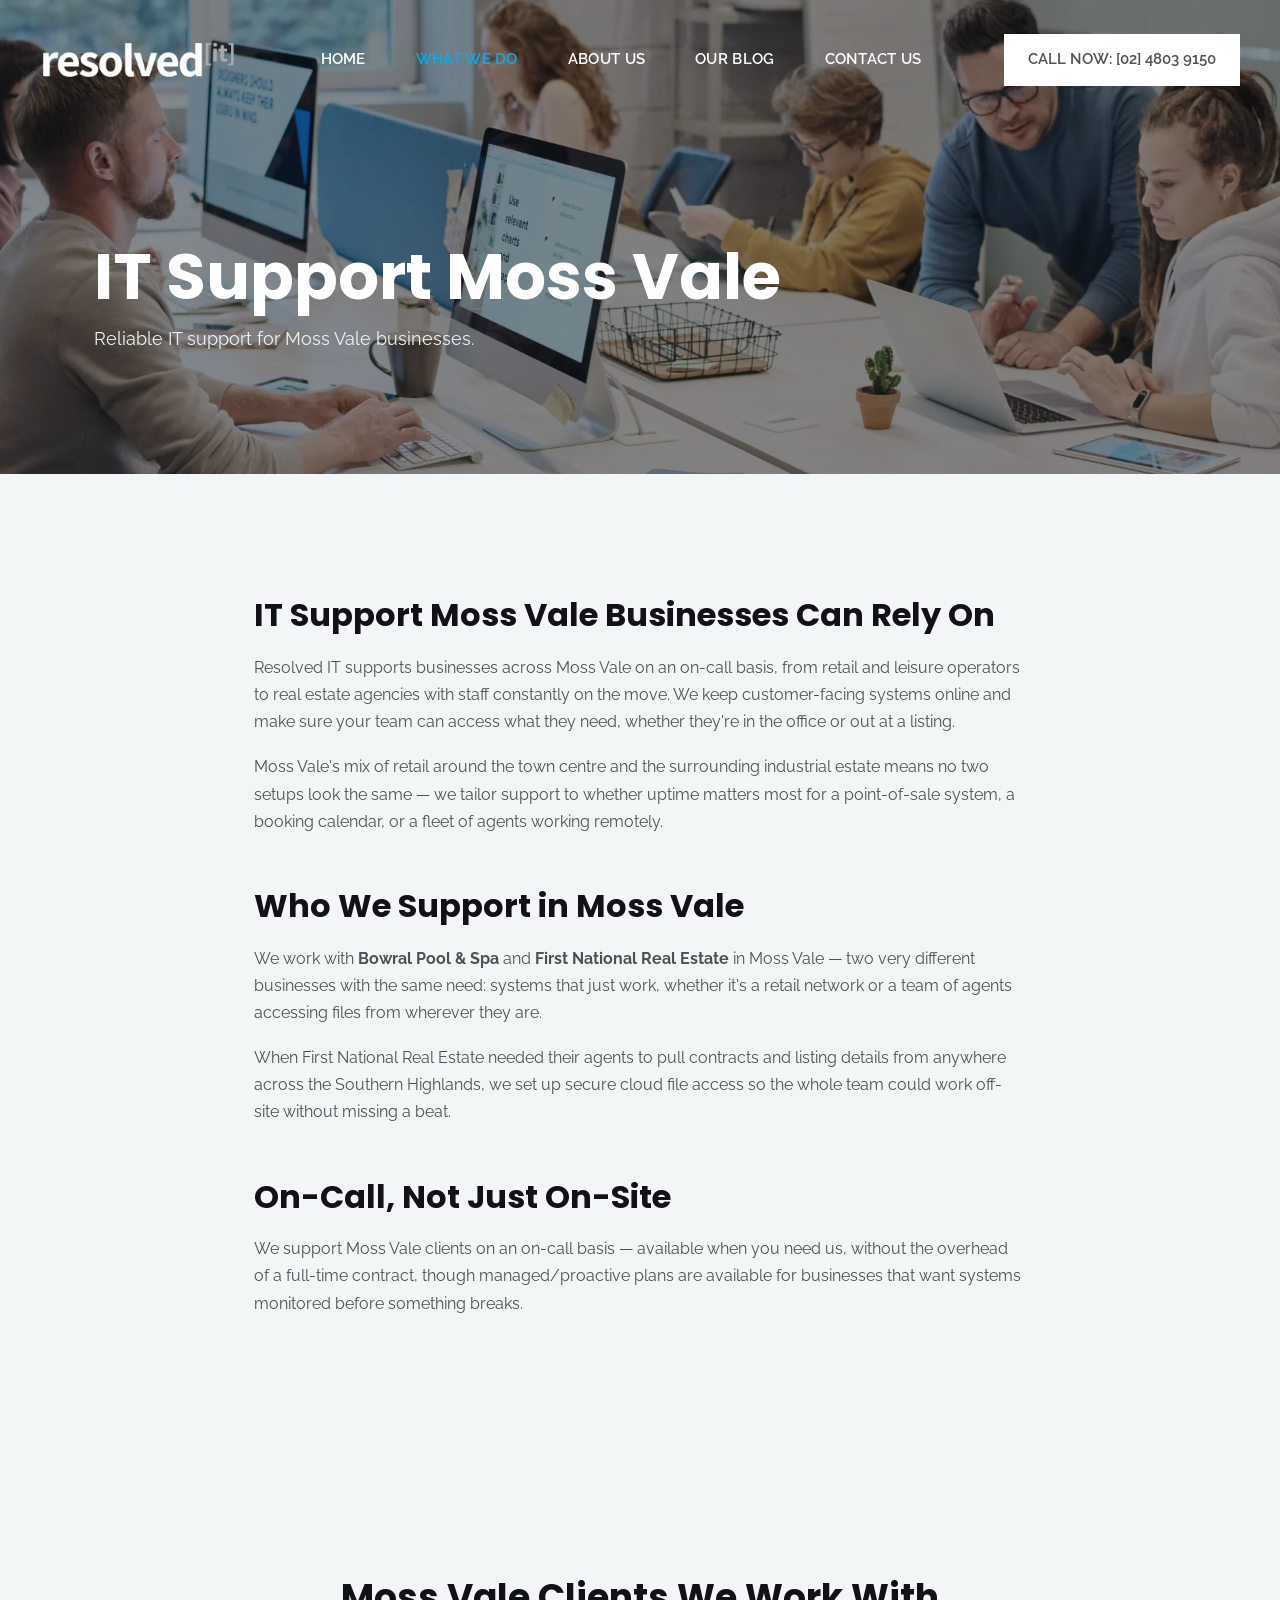
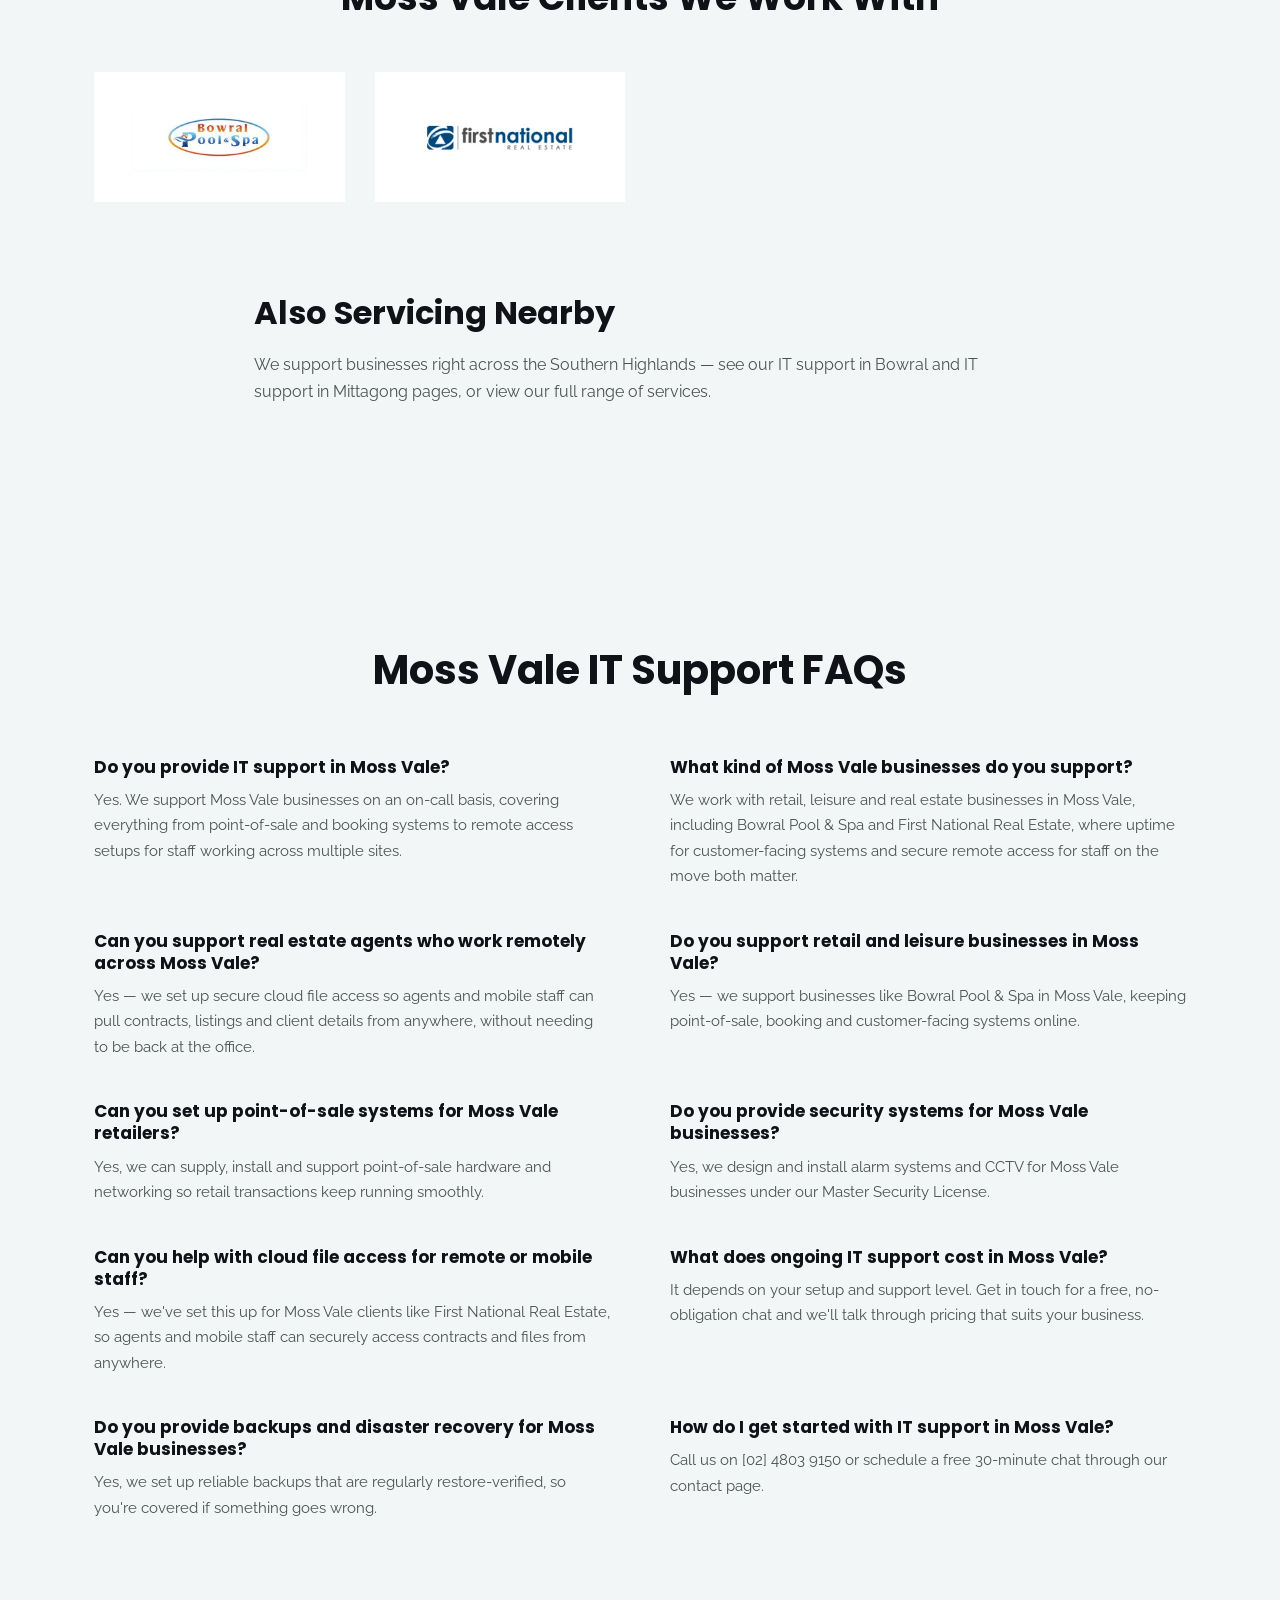
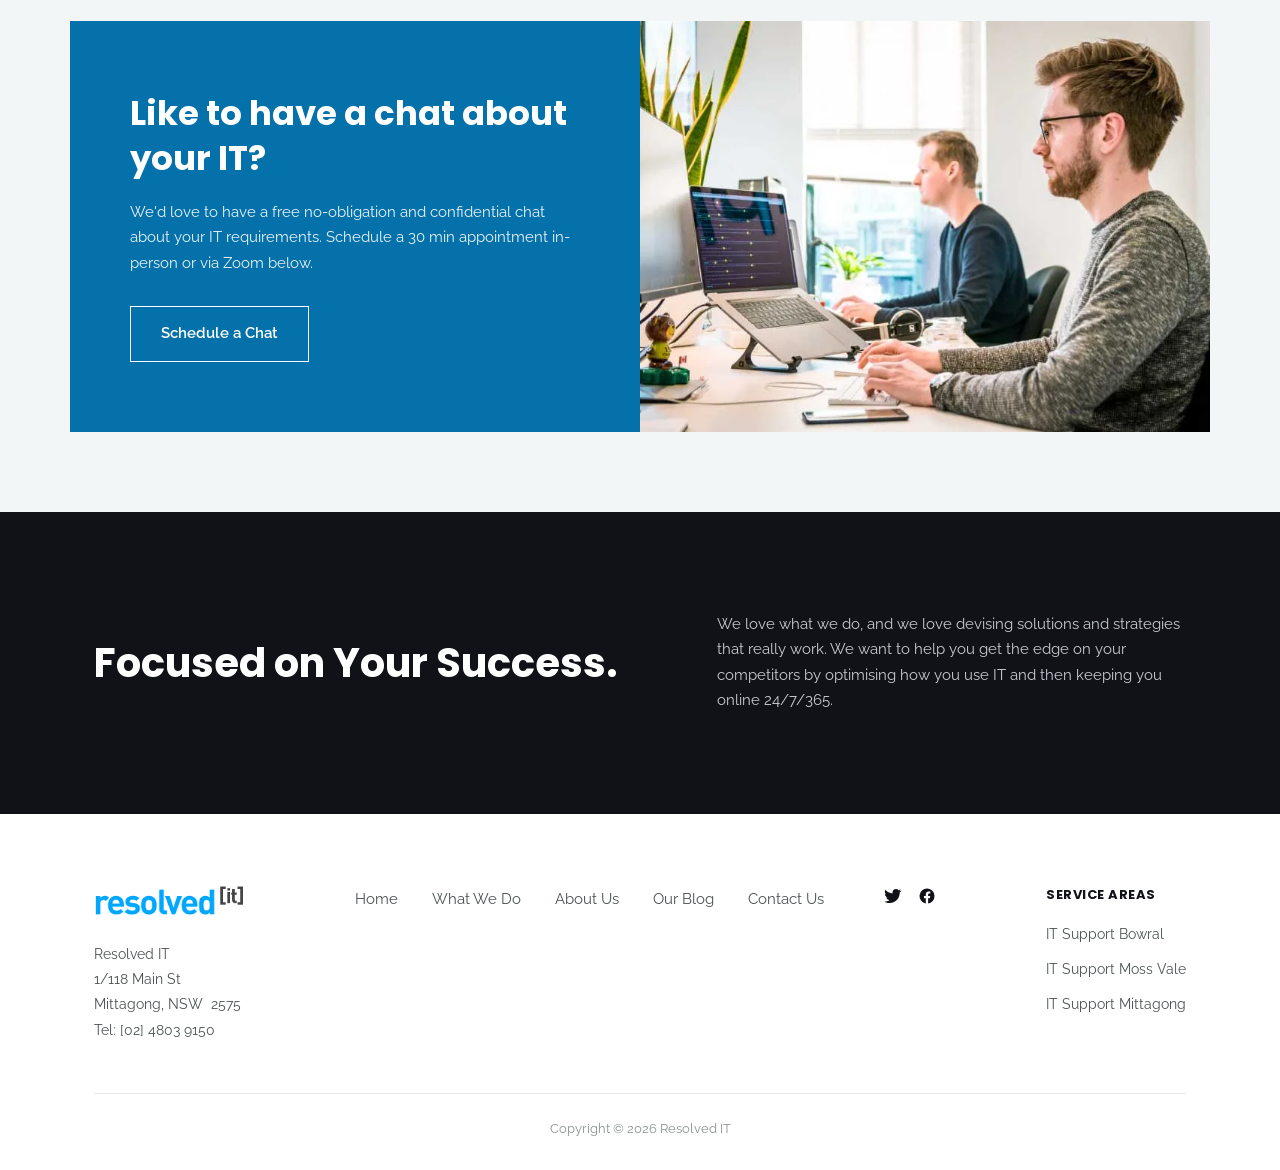
<file: it-support-moss-vale.html>
<!DOCTYPE html>
<html lang="en">
<head>
<meta charset="UTF-8">
<meta name="viewport" content="width=device-width, initial-scale=1.0">
<title>IT Support Moss Vale | Resolved IT Southern Highlands</title>
<meta name="description" content="Reliable IT support for Moss Vale businesses — retail, leisure and real estate. Fast, friendly, local support from Resolved IT.">
<link rel="canonical" href="https://resolvedit.com.au/it-support-moss-vale">
<meta property="og:type" content="website">
<meta property="og:site_name" content="Resolved IT">
<meta property="og:title" content="IT Support Moss Vale | Resolved IT Southern Highlands">
<meta property="og:description" content="Reliable IT support for Moss Vale businesses — retail, leisure and real estate. Fast, friendly, local support from Resolved IT.">
<meta property="og:url" content="https://resolvedit.com.au/it-support-moss-vale">
<meta property="og:image" content="https://resolvedit.com.au/images/slide1.jpg">
<meta name="twitter:card" content="summary_large_image">
<meta name="twitter:title" content="IT Support Moss Vale | Resolved IT Southern Highlands">
<meta name="twitter:description" content="Reliable IT support for Moss Vale businesses — retail, leisure and real estate. Fast, friendly, local support from Resolved IT.">
<meta name="twitter:image" content="https://resolvedit.com.au/images/slide1.jpg">
<link rel="icon" href="images/it-for-favicon.gif">
<meta name="google-site-verification" content="nM9fAr307_Pzpjtm2pJRbRsD8ZBnFGImvzTqbT31AQE" />
<!-- Google tag (gtag.js) -->
<script async src="https://www.googletagmanager.com/gtag/js?id=G-P9R6VLPCQV"></script>
<script>
  window.dataLayer = window.dataLayer || [];
  function gtag(){dataLayer.push(arguments);}
  gtag('js', new Date());
  gtag('config', 'G-P9R6VLPCQV');
</script>
<script type="application/ld+json">
{
  "@context": "https://schema.org",
  "@type": "ProfessionalService",
  "@id": "https://resolvedit.com.au/#business",
  "name": "Resolved IT",
  "alternateName": "Resolved IT Southern Highlands",
  "description": "IT support, managed services, and security systems for businesses across the Southern Highlands of NSW, including Bowral, Mittagong, Moss Vale, Bundanoon, Robertson and Goulburn.",
  "url": "https://resolvedit.com.au/",
  "telephone": "+61248039150",
  "taxID": "76140285669",
  "image": "https://resolvedit.com.au/images/logo-dark-sticky-resolvedit.png",
  "logo": "https://resolvedit.com.au/images/logo-dark-sticky-resolvedit.png",
  "priceRange": "$$",
  "address": {
    "@type": "PostalAddress",
    "streetAddress": "1/118 Main St",
    "addressLocality": "Mittagong",
    "addressRegion": "NSW",
    "postalCode": "2575",
    "addressCountry": "AU"
  },
  "geo": { "@type": "GeoCoordinates", "latitude": -34.4512756, "longitude": 150.4460152 },
  "areaServed": [
    { "@type": "City", "name": "Bowral" },
    { "@type": "City", "name": "Mittagong" },
    { "@type": "City", "name": "Moss Vale" },
    { "@type": "City", "name": "Bundanoon" },
    { "@type": "City", "name": "Robertson" },
    { "@type": "City", "name": "Goulburn" },
    { "@type": "AdministrativeArea", "name": "Southern Highlands, NSW" }
  ],
  "openingHoursSpecification": {
    "@type": "OpeningHoursSpecification",
    "dayOfWeek": ["Monday","Tuesday","Wednesday","Thursday","Friday"],
    "opens": "08:30",
    "closes": "17:00"
  },
  "sameAs": ["https://www.facebook.com/resolvedit/", "https://twitter.com/resolvedit"],
  "hasCredential": {
    "@type": "EducationalOccupationalCredential",
    "credentialCategory": "license",
    "name": "Master Security License",
    "identifier": "4107752977"
  }
}
</script>
<script type="application/ld+json">
{
  "@context": "https://schema.org",
  "@type": "BreadcrumbList",
  "itemListElement": [
    { "@type": "ListItem", "position": 1, "name": "Home", "item": "https://resolvedit.com.au/" },
    { "@type": "ListItem", "position": 2, "name": "IT Support Moss Vale", "item": "https://resolvedit.com.au/it-support-moss-vale" }
  ]
}
</script>
<script type="application/ld+json">
{
  "@context": "https://schema.org",
  "@type": "FAQPage",
  "mainEntity": [
    {
      "@type": "Question",
      "name": "Do you provide IT support in Moss Vale?",
      "acceptedAnswer": { "@type": "Answer", "text": "Yes. We support Moss Vale businesses on an on-call basis, covering everything from point-of-sale and booking systems to remote access setups for staff working across multiple sites." }
    },
    {
      "@type": "Question",
      "name": "What kind of Moss Vale businesses do you support?",
      "acceptedAnswer": { "@type": "Answer", "text": "We work with retail, leisure and real estate businesses in Moss Vale, including Bowral Pool & Spa and First National Real Estate, where uptime for customer-facing systems and secure remote access for staff on the move both matter." }
    },
    {
      "@type": "Question",
      "name": "Can you support real estate agents who work remotely across Moss Vale?",
      "acceptedAnswer": { "@type": "Answer", "text": "Yes — we set up secure cloud file access so agents and mobile staff can pull contracts, listings and client details from anywhere, without needing to be back at the office." }
    },
    {
      "@type": "Question",
      "name": "Do you support retail and leisure businesses in Moss Vale?",
      "acceptedAnswer": { "@type": "Answer", "text": "Yes — we support businesses like Bowral Pool & Spa in Moss Vale, keeping point-of-sale, booking and customer-facing systems online." }
    },
    {
      "@type": "Question",
      "name": "Can you set up point-of-sale systems for Moss Vale retailers?",
      "acceptedAnswer": { "@type": "Answer", "text": "Yes, we can supply, install and support point-of-sale hardware and networking so retail transactions keep running smoothly." }
    },
    {
      "@type": "Question",
      "name": "Do you provide security systems for Moss Vale businesses?",
      "acceptedAnswer": { "@type": "Answer", "text": "Yes, we design and install alarm systems and CCTV for Moss Vale businesses under our Master Security License." }
    },
    {
      "@type": "Question",
      "name": "Can you help with cloud file access for remote or mobile staff?",
      "acceptedAnswer": { "@type": "Answer", "text": "Yes — we've set this up for Moss Vale clients like First National Real Estate, so agents and mobile staff can securely access contracts and files from anywhere." }
    },
    {
      "@type": "Question",
      "name": "What does ongoing IT support cost in Moss Vale?",
      "acceptedAnswer": { "@type": "Answer", "text": "It depends on your setup and support level. Get in touch for a free, no-obligation chat and we'll talk through pricing that suits your business." }
    },
    {
      "@type": "Question",
      "name": "Do you provide backups and disaster recovery for Moss Vale businesses?",
      "acceptedAnswer": { "@type": "Answer", "text": "Yes, we set up reliable backups that are regularly restore-verified, so you're covered if something goes wrong." }
    },
    {
      "@type": "Question",
      "name": "How do I get started with IT support in Moss Vale?",
      "acceptedAnswer": { "@type": "Answer", "text": "Call us on [02] 4803 9150 or schedule a free 30-minute chat through our contact page." }
    }
  ]
}
</script>
<link rel="preconnect" href="https://fonts.googleapis.com">
<link rel="preconnect" href="https://fonts.gstatic.com" crossorigin>
<link href="https://fonts.googleapis.com/css2?family=Poppins:wght@600;700;800&family=Raleway:wght@400;500;600;700&display=swap" rel="stylesheet">
<link rel="stylesheet" href="css/style.css">
</head>
<body>

<header class="site-header" id="siteHeader">
  <div class="header-inner">
    <a href="/" class="logo">
      <picture class="logo-light">
        <source srcset="images/logo-DK-Resolved-IT-250x53.webp" type="image/webp">
        <img src="images/logo-DK-Resolved-IT-250x53.png" alt="Resolved IT logo" width="250" height="53">
      </picture>
      <picture class="logo-dark">
        <source srcset="images/logo-dark-sticky-resolvedit.webp" type="image/webp">
        <img src="images/logo-dark-sticky-resolvedit.png" alt="Resolved IT logo" width="212" height="45">
      </picture>
    </a>
    <nav class="main-nav">
      <ul>
        <li><a href="/">Home</a></li>
        <li><a href="services" class="current">What We Do</a></li>
        <li><a href="about">About Us</a></li>
        <li><a href="blog">Our Blog</a></li>
        <li><a href="contact">Contact Us</a></li>
      </ul>
    </nav>
    <div class="header-cta">
      <a href="tel:0248039150" class="call-btn">CALL NOW: [02] 4803 9150</a>
      <button class="menu-toggle" aria-label="Toggle menu">&#9776;</button>
    </div>
  </div>
</header>

<section class="page-banner">
  <div class="container">
    <h1>IT Support Moss Vale</h1>
    <p>Reliable IT support for Moss Vale businesses.</p>
  </div>
</section>

<section class="content-page">
  <div class="container">
    <h2>IT Support Moss Vale Businesses Can Rely On</h2>
    <p>Resolved IT supports businesses across Moss Vale on an on-call basis, from retail and leisure operators to real estate agencies with staff constantly on the move. We keep customer-facing systems online and make sure your team can access what they need, whether they're in the office or out at a listing.</p>
    <p>Moss Vale's mix of retail around the town centre and the surrounding industrial estate means no two setups look the same — we tailor support to whether uptime matters most for a point-of-sale system, a booking calendar, or a fleet of agents working remotely.</p>

    <h2>Who We Support in Moss Vale</h2>
    <p>We work with <strong>Bowral Pool &amp; Spa</strong> and <strong>First National Real Estate</strong> in Moss Vale — two very different businesses with the same need: systems that just work, whether it's a retail network or a team of agents accessing files from wherever they are.</p>
    <p>When First National Real Estate needed their agents to pull contracts and listing details from anywhere across the Southern Highlands, we set up secure cloud file access so the whole team could work off-site without missing a beat.</p>

    <h2>On-Call, Not Just On-Site</h2>
    <p>We support Moss Vale clients on an on-call basis — available when you need us, without the overhead of a full-time contract, though managed/proactive plans are available for businesses that want systems monitored before something breaks.</p>
  </div>
</section>

<section class="clients clients-standalone">
  <div class="container">
    <h2>Moss Vale Clients We Work With</h2>
    <div class="clients-grid">
      <div class="client-logo"><picture><source srcset="images/logo-bowral-pool-spa.webp" type="image/webp"><img src="images/logo-bowral-pool-spa.gif" alt="Bowral Pool & Spa, Moss Vale — Resolved IT client" width="259" height="103"></picture></div>
      <div class="client-logo"><picture><source srcset="images/logo-first-national-real-estate.webp" type="image/webp"><img src="images/logo-first-national-real-estate.gif" alt="First National Real Estate, Moss Vale — Resolved IT client" width="259" height="103"></picture></div>
    </div>
  </div>
</section>

<section class="content-page" style="padding-top:0;">
  <div class="container">
    <h2>Also Servicing Nearby</h2>
    <p>We support businesses right across the Southern Highlands — see our <a href="it-support-bowral">IT support in Bowral</a> and <a href="it-support-mittagong">IT support in Mittagong</a> pages, or view our <a href="services">full range of services</a>.</p>
  </div>
</section>

<section class="faq-section">
  <div class="container">
    <h2>Moss Vale IT Support FAQs</h2>
    <div class="faq-grid">
      <div class="faq-item">
        <h3>Do you provide IT support in Moss Vale?</h3>
        <p>Yes. We support Moss Vale businesses on an on-call basis, covering everything from point-of-sale and booking systems to remote access setups for staff working across multiple sites.</p>
      </div>
      <div class="faq-item">
        <h3>What kind of Moss Vale businesses do you support?</h3>
        <p>We work with retail, leisure and real estate businesses in Moss Vale, including Bowral Pool & Spa and First National Real Estate, where uptime for customer-facing systems and secure remote access for staff on the move both matter.</p>
      </div>
      <div class="faq-item">
        <h3>Can you support real estate agents who work remotely across Moss Vale?</h3>
        <p>Yes — we set up secure cloud file access so agents and mobile staff can pull contracts, listings and client details from anywhere, without needing to be back at the office.</p>
      </div>
      <div class="faq-item">
        <h3>Do you support retail and leisure businesses in Moss Vale?</h3>
        <p>Yes — we support businesses like Bowral Pool & Spa in Moss Vale, keeping point-of-sale, booking and customer-facing systems online.</p>
      </div>
      <div class="faq-item">
        <h3>Can you set up point-of-sale systems for Moss Vale retailers?</h3>
        <p>Yes, we can supply, install and support point-of-sale hardware and networking so retail transactions keep running smoothly.</p>
      </div>
      <div class="faq-item">
        <h3>Do you provide security systems for Moss Vale businesses?</h3>
        <p>Yes, we design and install alarm systems and CCTV for Moss Vale businesses under our Master Security License.</p>
      </div>
      <div class="faq-item">
        <h3>Can you help with cloud file access for remote or mobile staff?</h3>
        <p>Yes — we've set this up for Moss Vale clients like First National Real Estate, so agents and mobile staff can securely access contracts and files from anywhere.</p>
      </div>
      <div class="faq-item">
        <h3>What does ongoing IT support cost in Moss Vale?</h3>
        <p>It depends on your setup and support level. Get in touch for a free, no-obligation chat and we'll talk through pricing that suits your business.</p>
      </div>
      <div class="faq-item">
        <h3>Do you provide backups and disaster recovery for Moss Vale businesses?</h3>
        <p>Yes, we set up reliable backups that are regularly restore-verified, so you're covered if something goes wrong.</p>
      </div>
      <div class="faq-item">
        <h3>How do I get started with IT support in Moss Vale?</h3>
        <p>Call us on [02] 4803 9150 or schedule a free 30-minute chat through our contact page.</p>
      </div>
    </div>
  </div>
</section>

<section class="chat-cta" id="contact">
  <div class="chat-card">
    <div class="chat-card-text">
      <h2>Like to have a chat about your IT?</h2>
      <p>We'd love to have a free no-obligation and confidential chat about your IT requirements. Schedule a 30 min appointment in-person or via Zoom below.</p>
      <a href="contact" class="btn on-dark">Schedule a Chat</a>
    </div>
    <div class="chat-card-photo">
      <picture>
        <source srcset="images/cta-img.webp" type="image/webp">
        <img src="images/cta-img.jpg" alt="IT consultants working together at Resolved IT" width="775" height="547">
      </picture>
    </div>
  </div>
</section>

<section class="success">
  <div class="container success-grid">
    <h2>Focused on Your Success.</h2>
    <p>We love what we do, and we love devising solutions and strategies that really work. We want to help you get the edge on your competitors by optimising how you use IT and then keeping you online 24/7/365.</p>
  </div>
</section>

<footer>
  <div class="container">
    <div class="footer-top">
      <div class="footer-info">
        <div class="footer-logo"><picture>
          <source srcset="images/logo-dark-sticky-resolvedit.webp" type="image/webp">
          <img src="images/logo-dark-sticky-resolvedit.png" alt="Resolved IT logo, Mittagong NSW" width="212" height="45">
        </picture></div>
        <p>Resolved IT<br>1/118 Main St<br>Mittagong, NSW&nbsp; 2575<br>Tel: <a href="tel:0248039150">[02] 4803 9150</a></p>
      </div>
      <div class="footer-nav">
        <ul>
          <li><a href="/">Home</a></li>
          <li><a href="services">What We Do</a></li>
          <li><a href="about">About Us</a></li>
          <li><a href="blog">Our Blog</a></li>
          <li><a href="contact">Contact Us</a></li>
        </ul>
        <div class="socials">
          <a href="https://twitter.com/resolvedit" aria-label="Twitter"><svg width="18" height="18" viewBox="0 0 24 24" fill="currentColor"><path d="M23 4.9c-.8.4-1.7.6-2.6.8 1-.6 1.7-1.5 2-2.6-.9.5-1.9.9-3 1.1-.9-.9-2.1-1.5-3.4-1.5-2.6 0-4.7 2.1-4.7 4.7 0 .4 0 .7.1 1.1-3.9-.2-7.4-2.1-9.7-4.9-.4.7-.6 1.5-.6 2.3 0 1.6.8 3.1 2.1 3.9-.7 0-1.4-.2-2-.6v.1c0 2.3 1.6 4.2 3.8 4.6-.4.1-.8.2-1.2.2-.3 0-.6 0-.8-.1.6 1.9 2.3 3.2 4.4 3.3-1.6 1.3-3.6 2-5.8 2-.4 0-.8 0-1.1-.1 2.1 1.3 4.5 2.1 7.1 2.1 8.6 0 13.3-7.1 13.3-13.3v-.6c.9-.7 1.7-1.5 2.3-2.5z"/></svg></a>
          <a href="https://www.facebook.com/resolvedit/" aria-label="Facebook"><svg width="18" height="18" viewBox="0 0 24 24" fill="currentColor"><path d="M22 12a10 10 0 1 0-11.6 9.9v-7H7.9V12h2.5V9.8c0-2.5 1.5-3.9 3.8-3.9 1.1 0 2.2.2 2.2.2v2.5h-1.3c-1.2 0-1.6.8-1.6 1.6V12h2.8l-.4 2.9h-2.4v7A10 10 0 0 0 22 12z"/></svg></a>
        </div>
      </div>
      <div class="footer-areas">
        <h4>Service Areas</h4>
        <ul>
          <li><a href="it-support-bowral">IT Support Bowral</a></li>
          <li><a href="it-support-moss-vale">IT Support Moss Vale</a></li>
          <li><a href="it-support-mittagong">IT Support Mittagong</a></li>
        </ul>
      </div>
    </div>
    <div class="footer-bottom">
      Copyright &copy; 2026 Resolved IT
    </div>
  </div>
</footer>

<script>
  const header = document.getElementById('siteHeader');
  function onScroll(){
    if(window.scrollY > 40){ header.classList.add('scrolled'); }
    else { header.classList.remove('scrolled'); }
  }
  window.addEventListener('scroll', onScroll);
  onScroll();
</script>

</body>
</html>
</file>
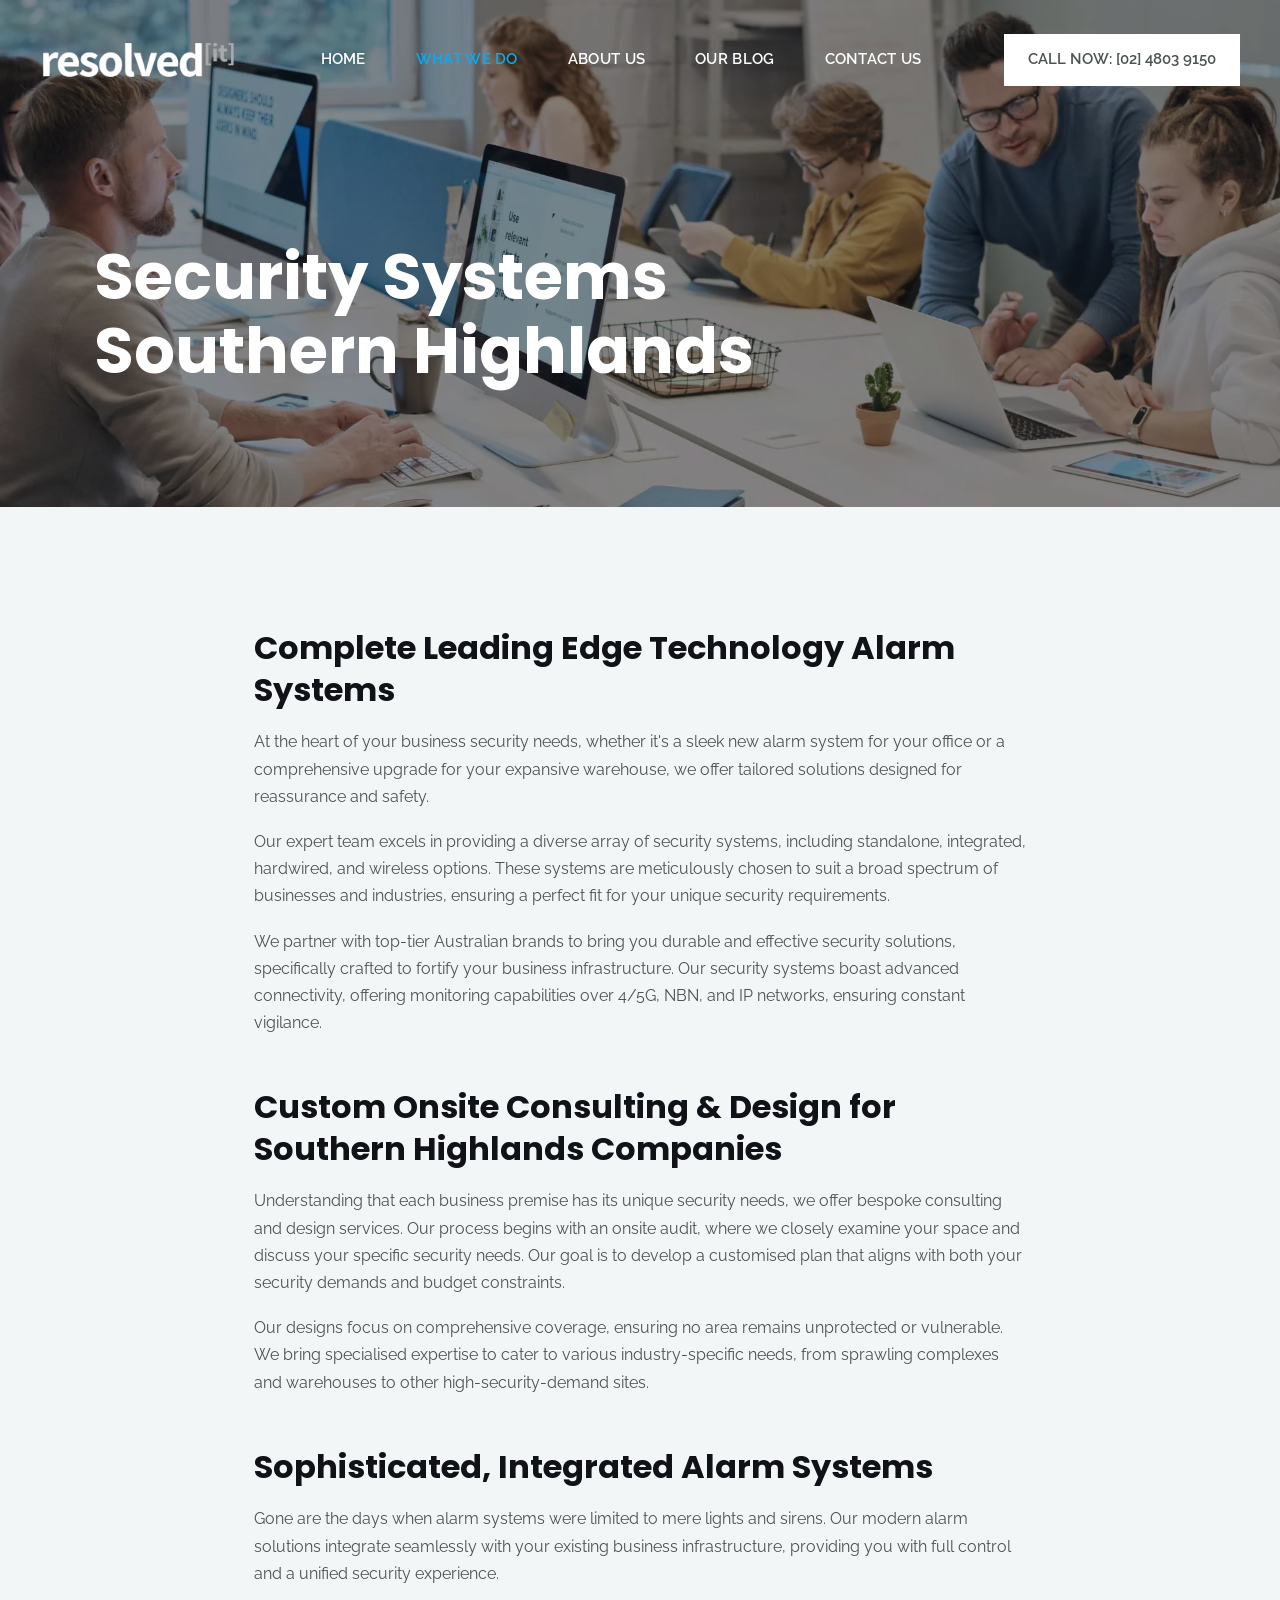
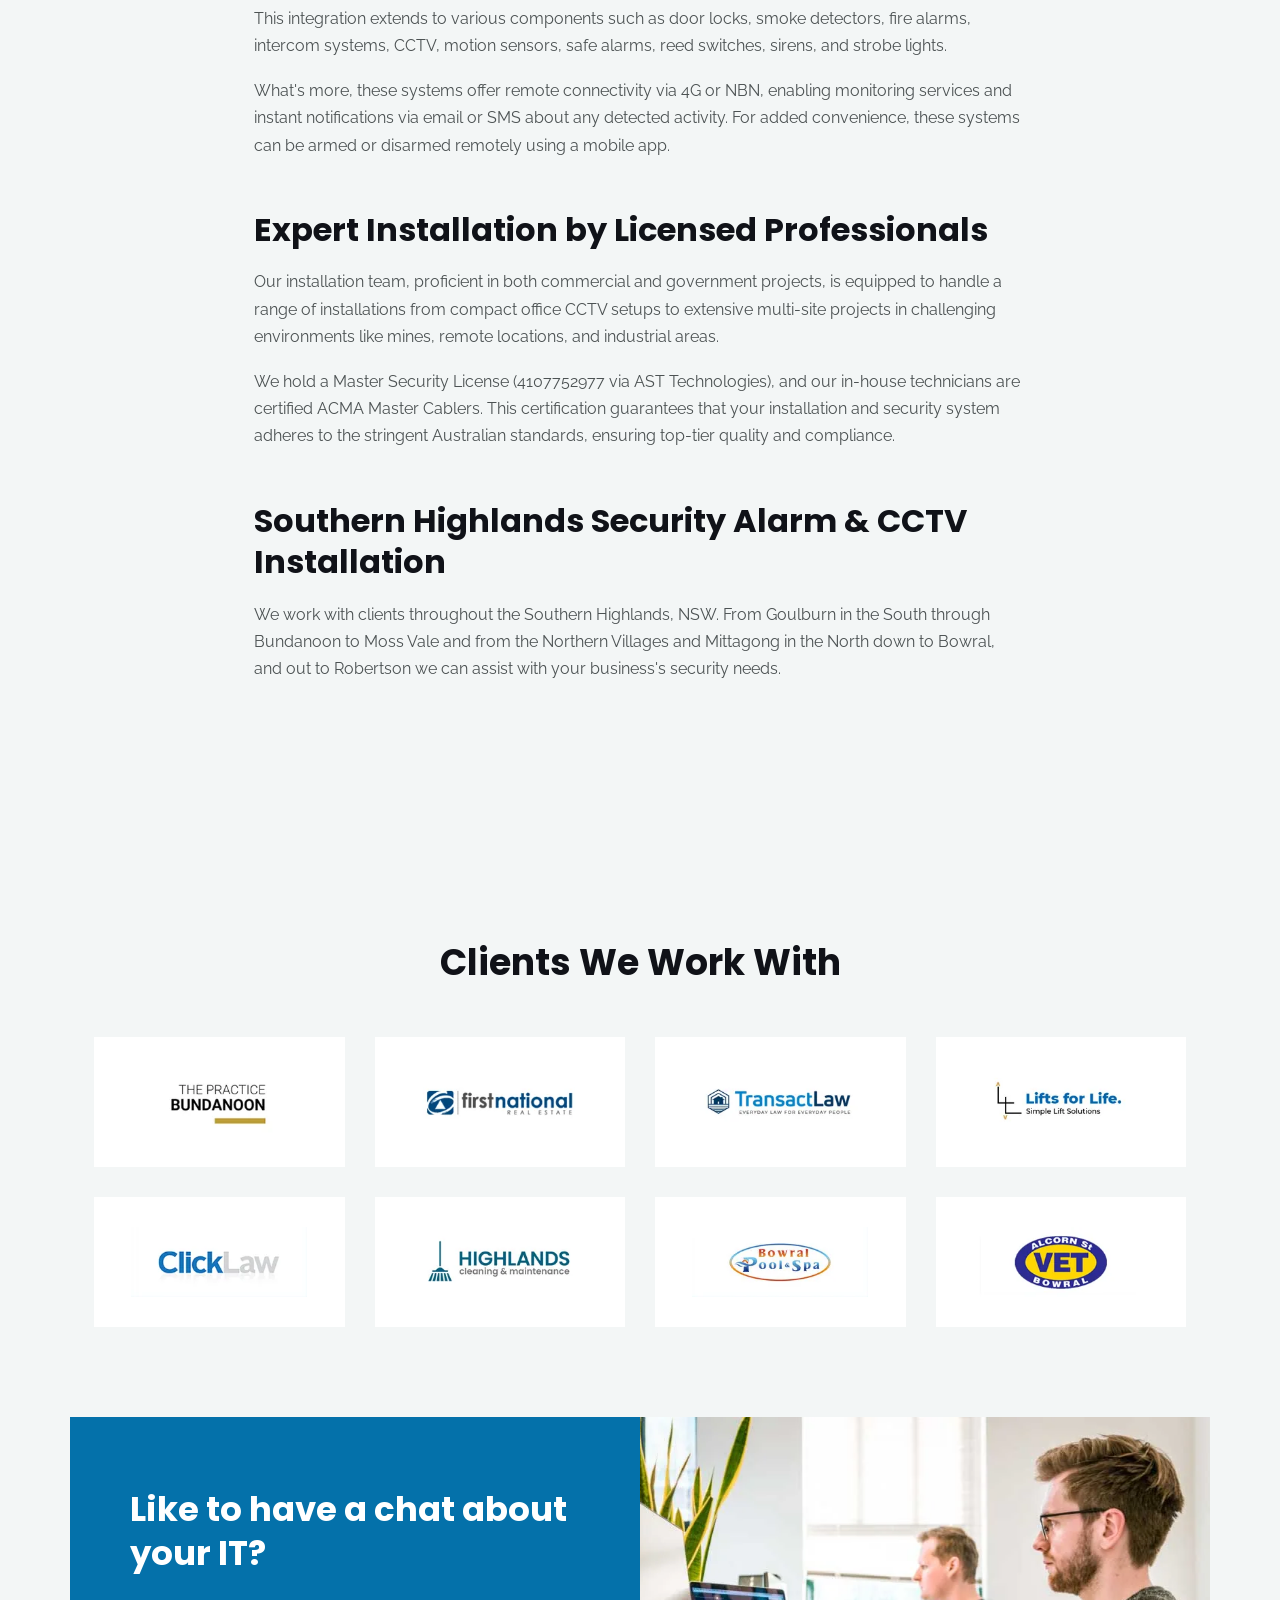
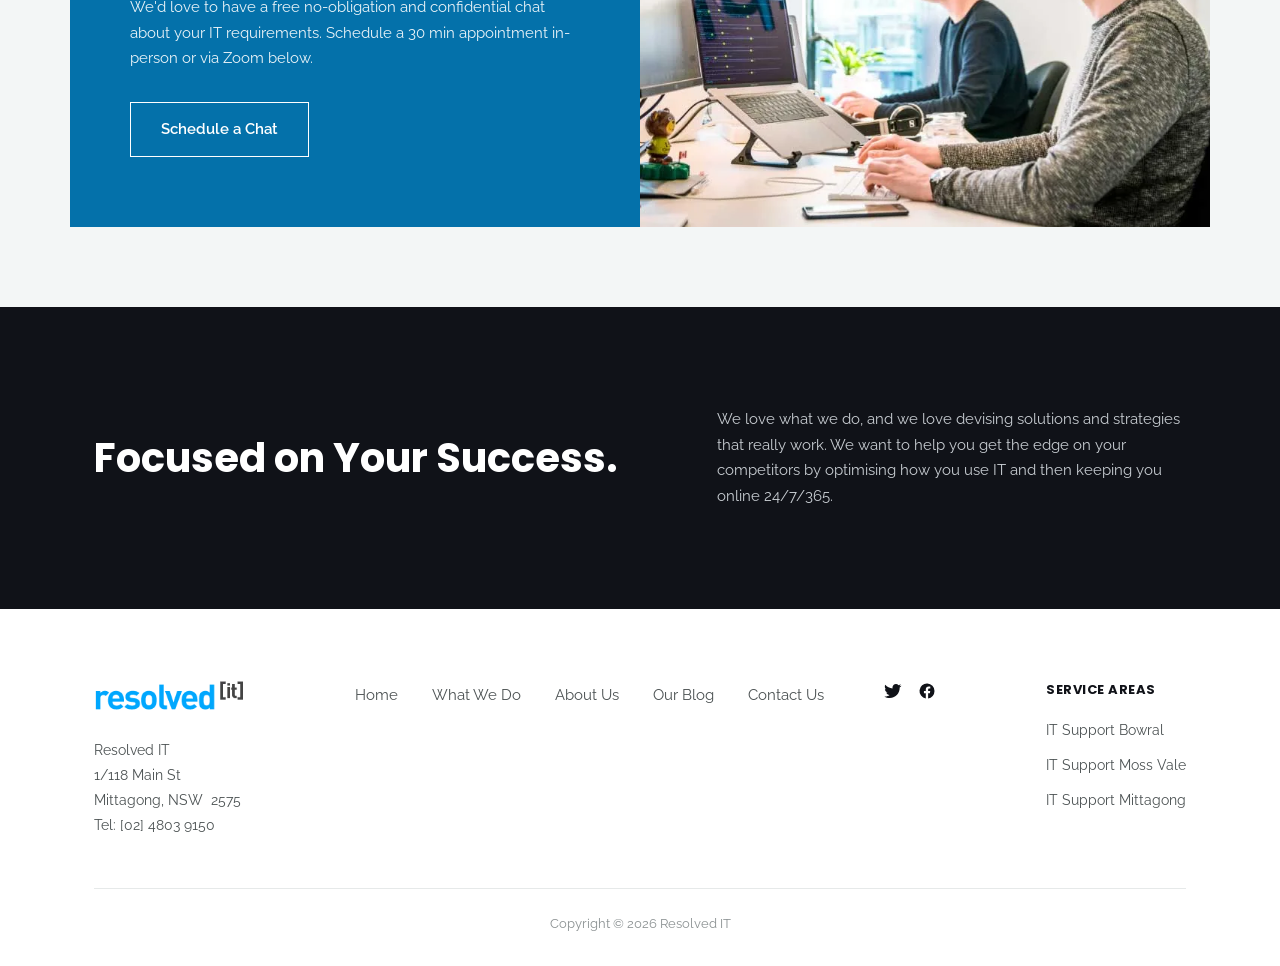
<file: security-systems.html>
<!DOCTYPE html>
<html lang="en">
<head>
<meta charset="UTF-8">
<meta name="viewport" content="width=device-width, initial-scale=1.0">
<title>Security Systems Southern Highlands | Resolved IT</title>
<meta name="description" content="Complete leading edge technology alarm systems for Southern Highlands businesses — custom design, integrated alarms, and expert licensed installation.">
<link rel="canonical" href="https://resolvedit.com.au/security-systems">
<meta property="og:type" content="website">
<meta property="og:site_name" content="Resolved IT">
<meta property="og:title" content="Security Systems Southern Highlands | Resolved IT">
<meta property="og:description" content="Complete leading edge technology alarm systems for Southern Highlands businesses — custom design, integrated alarms, and expert licensed installation.">
<meta property="og:url" content="https://resolvedit.com.au/security-systems">
<meta property="og:image" content="https://resolvedit.com.au/images/slide1.jpg">
<meta name="twitter:card" content="summary_large_image">
<meta name="twitter:title" content="Security Systems Southern Highlands | Resolved IT">
<meta name="twitter:description" content="Complete leading edge technology alarm systems for Southern Highlands businesses — custom design, integrated alarms, and expert licensed installation.">
<meta name="twitter:image" content="https://resolvedit.com.au/images/slide1.jpg">
<link rel="icon" href="images/it-for-favicon.gif">
<meta name="google-site-verification" content="nM9fAr307_Pzpjtm2pJRbRsD8ZBnFGImvzTqbT31AQE" />
<!-- Google tag (gtag.js) -->
<script async src="https://www.googletagmanager.com/gtag/js?id=G-P9R6VLPCQV"></script>
<script>
  window.dataLayer = window.dataLayer || [];
  function gtag(){dataLayer.push(arguments);}
  gtag('js', new Date());
  gtag('config', 'G-P9R6VLPCQV');
</script>
<script type="application/ld+json">
{
  "@context": "https://schema.org",
  "@type": "ProfessionalService",
  "@id": "https://resolvedit.com.au/#business",
  "name": "Resolved IT",
  "alternateName": "Resolved IT Southern Highlands",
  "description": "IT support, managed services, and security systems for businesses across the Southern Highlands of NSW, including Bowral, Mittagong, Moss Vale, Bundanoon, Robertson and Goulburn.",
  "url": "https://resolvedit.com.au/",
  "telephone": "+61248039150",
  "taxID": "76140285669",
  "image": "https://resolvedit.com.au/images/logo-dark-sticky-resolvedit.png",
  "logo": "https://resolvedit.com.au/images/logo-dark-sticky-resolvedit.png",
  "priceRange": "$$",
  "address": {
    "@type": "PostalAddress",
    "streetAddress": "1/118 Main St",
    "addressLocality": "Mittagong",
    "addressRegion": "NSW",
    "postalCode": "2575",
    "addressCountry": "AU"
  },
  "geo": { "@type": "GeoCoordinates", "latitude": -34.4512756, "longitude": 150.4460152 },
  "areaServed": [
    { "@type": "City", "name": "Bowral" },
    { "@type": "City", "name": "Mittagong" },
    { "@type": "City", "name": "Moss Vale" },
    { "@type": "City", "name": "Bundanoon" },
    { "@type": "City", "name": "Robertson" },
    { "@type": "City", "name": "Goulburn" },
    { "@type": "AdministrativeArea", "name": "Southern Highlands, NSW" }
  ],
  "openingHoursSpecification": {
    "@type": "OpeningHoursSpecification",
    "dayOfWeek": ["Monday","Tuesday","Wednesday","Thursday","Friday"],
    "opens": "08:30",
    "closes": "17:00"
  },
  "sameAs": [
    "https://www.facebook.com/resolvedit/",
    "https://twitter.com/resolvedit"
  ],
  "hasCredential": {
    "@type": "EducationalOccupationalCredential",
    "credentialCategory": "license",
    "name": "Master Security License",
    "identifier": "4107752977"
  }
}
</script>
<link rel="preconnect" href="https://fonts.googleapis.com">
<link rel="preconnect" href="https://fonts.gstatic.com" crossorigin>
<link href="https://fonts.googleapis.com/css2?family=Poppins:wght@600;700;800&family=Raleway:wght@400;500;600;700&display=swap" rel="stylesheet">
<link rel="stylesheet" href="css/style.css">
<script type="application/ld+json">
{
  "@context": "https://schema.org",
  "@type": "BreadcrumbList",
  "itemListElement": [
    { "@type": "ListItem", "position": 1, "name": "Home", "item": "https://resolvedit.com.au/" },
    { "@type": "ListItem", "position": 2, "name": "Our Services", "item": "https://resolvedit.com.au/services" },
    { "@type": "ListItem", "position": 3, "name": "Security Systems", "item": "https://resolvedit.com.au/security-systems" }
  ]
}
</script>
</head>
<body>

<header class="site-header" id="siteHeader">
  <div class="header-inner">
    <a href="/" class="logo">
      <picture class="logo-light">
        <source srcset="images/logo-DK-Resolved-IT-250x53.webp" type="image/webp">
        <img src="images/logo-DK-Resolved-IT-250x53.png" alt="Resolved IT logo" width="250" height="53">
      </picture>
      <picture class="logo-dark">
        <source srcset="images/logo-dark-sticky-resolvedit.webp" type="image/webp">
        <img src="images/logo-dark-sticky-resolvedit.png" alt="Resolved IT logo" width="212" height="45">
      </picture>
    </a>
    <nav class="main-nav">
      <ul>
        <li><a href="/">Home</a></li>
        <li><a href="services" class="current">What We Do</a></li>
        <li><a href="about">About Us</a></li>
        <li><a href="blog">Our Blog</a></li>
        <li><a href="contact">Contact Us</a></li>
      </ul>
    </nav>
    <div class="header-cta">
      <a href="tel:0248039150" class="call-btn">CALL NOW: [02] 4803 9150</a>
      <button class="menu-toggle" aria-label="Toggle menu">&#9776;</button>
    </div>
  </div>
</header>

<section class="page-banner">
  <div class="container">
    <h1>Security Systems<br>Southern Highlands</h1>
  </div>
</section>

<section class="content-page">
  <div class="container">
    <h2>Complete Leading Edge Technology Alarm Systems</h2>
    <p>At the heart of your business security needs, whether it's a sleek new alarm system for your office or a comprehensive upgrade for your expansive warehouse, we offer tailored solutions designed for reassurance and safety.</p>
    <p>Our expert team excels in providing a diverse array of security systems, including standalone, integrated, hardwired, and wireless options. These systems are meticulously chosen to suit a broad spectrum of businesses and industries, ensuring a perfect fit for your unique security requirements.</p>
    <p>We partner with top-tier Australian brands to bring you durable and effective security solutions, specifically crafted to fortify your business infrastructure. Our security systems boast advanced connectivity, offering monitoring capabilities over 4/5G, NBN, and IP networks, ensuring constant vigilance.</p>

    <h2>Custom Onsite Consulting &amp; Design for Southern Highlands Companies</h2>
    <p>Understanding that each business premise has its unique security needs, we offer bespoke consulting and design services. Our process begins with an onsite audit, where we closely examine your space and discuss your specific security needs. Our goal is to develop a customised plan that aligns with both your security demands and budget constraints.</p>
    <p>Our designs focus on comprehensive coverage, ensuring no area remains unprotected or vulnerable. We bring specialised expertise to cater to various industry-specific needs, from sprawling complexes and warehouses to other high-security-demand sites.</p>

    <h2>Sophisticated, Integrated Alarm Systems</h2>
    <p>Gone are the days when alarm systems were limited to mere lights and sirens. Our modern alarm solutions integrate seamlessly with your existing business infrastructure, providing you with full control and a unified security experience.</p>
    <p>This integration extends to various components such as door locks, smoke detectors, fire alarms, intercom systems, CCTV, motion sensors, safe alarms, reed switches, sirens, and strobe lights.</p>
    <p>What's more, these systems offer remote connectivity via 4G or NBN, enabling monitoring services and instant notifications via email or SMS about any detected activity. For added convenience, these systems can be armed or disarmed remotely using a mobile app.</p>

    <h2>Expert Installation by Licensed Professionals</h2>
    <p>Our installation team, proficient in both commercial and government projects, is equipped to handle a range of installations from compact office CCTV setups to extensive multi-site projects in challenging environments like mines, remote locations, and industrial areas.</p>
    <p>We hold a Master Security License (4107752977 via AST Technologies), and our in-house technicians are certified ACMA Master Cablers. This certification guarantees that your installation and security system adheres to the stringent Australian standards, ensuring top-tier quality and compliance.</p>

    <h2>Southern Highlands Security Alarm &amp; CCTV Installation</h2>
    <p>We work with clients throughout the Southern Highlands, NSW. From Goulburn in the South through Bundanoon to <a href="it-support-moss-vale">Moss Vale</a> and from the Northern Villages and <a href="it-support-mittagong">Mittagong</a> in the North down to <a href="it-support-bowral">Bowral</a>, and out to Robertson we can assist with your business's security needs.</p>
  </div>
</section>

<section class="clients clients-standalone">
  <div class="container">
    <h2>Clients We Work With</h2>
    <div class="clients-grid">
      <div class="client-logo"><picture><source srcset="images/logo-the-practice-bundanoon.webp" type="image/webp"><img src="images/logo-the-practice-bundanoon.jpg" alt="The Practice Bundanoon, Bundanoon — Resolved IT client" width="259" height="103"></picture></div>
      <div class="client-logo"><picture><source srcset="images/logo-first-national-real-estate.webp" type="image/webp"><img src="images/logo-first-national-real-estate.gif" alt="First National Real Estate, Moss Vale — Resolved IT client" width="259" height="103"></picture></div>
      <div class="client-logo"><picture><source srcset="images/logo-transactlaw.webp" type="image/webp"><img src="images/logo-transactlaw.jpg" alt="TransactLaw, Mittagong — Resolved IT client" width="259" height="103"></picture></div>
      <div class="client-logo"><picture><source srcset="images/logo-lifts4life.webp" type="image/webp"><img src="images/logo-lifts4life.jpg" alt="Lifts4Life, Illawarra — Resolved IT client" width="259" height="103"></picture></div>
      <div class="client-logo"><picture><source srcset="images/logo-clicklaw.webp" type="image/webp"><img src="images/logo-clicklaw.gif" alt="ClickLaw, Bowral — Resolved IT client" width="259" height="103"></picture></div>
      <div class="client-logo"><picture><source srcset="images/logo-highlandscleaning.webp" type="image/webp"><img src="images/logo-highlandscleaning.jpg" alt="Highlands Cleaning, Southern Highlands — Resolved IT client" width="259" height="103"></picture></div>
      <div class="client-logo"><picture><source srcset="images/logo-bowral-pool-spa.webp" type="image/webp"><img src="images/logo-bowral-pool-spa.gif" alt="Bowral Pool & Spa, Moss Vale — Resolved IT client" width="259" height="103"></picture></div>
      <div class="client-logo"><picture><source srcset="images/logo-alcorn-st-vet.webp" type="image/webp"><img src="images/logo-alcorn-st-vet.gif" alt="Alcorn St Vet, Bowral — Resolved IT client" width="259" height="103"></picture></div>
    </div>
  </div>
</section>

<section class="chat-cta" id="contact">
  <div class="chat-card">
    <div class="chat-card-text">
      <h2>Like to have a chat about your IT?</h2>
      <p>We'd love to have a free no-obligation and confidential chat about your IT requirements. Schedule a 30 min appointment in-person or via Zoom below.</p>
      <a href="contact" class="btn on-dark">Schedule a Chat</a>
    </div>
    <div class="chat-card-photo">
      <picture>
        <source srcset="images/cta-img.webp" type="image/webp">
        <img src="images/cta-img.jpg" alt="IT consultants working together at Resolved IT" width="775" height="547">
      </picture>
    </div>
  </div>
</section>

<section class="success">
  <div class="container success-grid">
    <h2>Focused on Your Success.</h2>
    <p>We love what we do, and we love devising solutions and strategies that really work. We want to help you get the edge on your competitors by optimising how you use IT and then keeping you online 24/7/365.</p>
  </div>
</section>

<footer>
  <div class="container">
    <div class="footer-top">
      <div class="footer-info">
        <div class="footer-logo"><picture>
          <source srcset="images/logo-dark-sticky-resolvedit.webp" type="image/webp">
          <img src="images/logo-dark-sticky-resolvedit.png" alt="Resolved IT logo, Mittagong NSW" width="212" height="45">
        </picture></div>
        <p>Resolved IT<br>1/118 Main St<br>Mittagong, NSW&nbsp; 2575<br>Tel: <a href="tel:0248039150">[02] 4803 9150</a></p>
      </div>
      <div class="footer-nav">
        <ul>
          <li><a href="/">Home</a></li>
          <li><a href="services">What We Do</a></li>
          <li><a href="about">About Us</a></li>
          <li><a href="blog">Our Blog</a></li>
          <li><a href="contact">Contact Us</a></li>
        </ul>
        <div class="socials">
          <a href="https://twitter.com/resolvedit" aria-label="Twitter"><svg width="18" height="18" viewBox="0 0 24 24" fill="currentColor"><path d="M23 4.9c-.8.4-1.7.6-2.6.8 1-.6 1.7-1.5 2-2.6-.9.5-1.9.9-3 1.1-.9-.9-2.1-1.5-3.4-1.5-2.6 0-4.7 2.1-4.7 4.7 0 .4 0 .7.1 1.1-3.9-.2-7.4-2.1-9.7-4.9-.4.7-.6 1.5-.6 2.3 0 1.6.8 3.1 2.1 3.9-.7 0-1.4-.2-2-.6v.1c0 2.3 1.6 4.2 3.8 4.6-.4.1-.8.2-1.2.2-.3 0-.6 0-.8-.1.6 1.9 2.3 3.2 4.4 3.3-1.6 1.3-3.6 2-5.8 2-.4 0-.8 0-1.1-.1 2.1 1.3 4.5 2.1 7.1 2.1 8.6 0 13.3-7.1 13.3-13.3v-.6c.9-.7 1.7-1.5 2.3-2.5z"/></svg></a>
          <a href="https://www.facebook.com/resolvedit/" aria-label="Facebook"><svg width="18" height="18" viewBox="0 0 24 24" fill="currentColor"><path d="M22 12a10 10 0 1 0-11.6 9.9v-7H7.9V12h2.5V9.8c0-2.5 1.5-3.9 3.8-3.9 1.1 0 2.2.2 2.2.2v2.5h-1.3c-1.2 0-1.6.8-1.6 1.6V12h2.8l-.4 2.9h-2.4v7A10 10 0 0 0 22 12z"/></svg></a>
        </div>
      </div>
      <div class="footer-areas">
        <h4>Service Areas</h4>
        <ul>
          <li><a href="it-support-bowral">IT Support Bowral</a></li>
          <li><a href="it-support-moss-vale">IT Support Moss Vale</a></li>
          <li><a href="it-support-mittagong">IT Support Mittagong</a></li>
        </ul>
      </div>
    </div>
    <div class="footer-bottom">
      Copyright &copy; 2026 Resolved IT
    </div>
  </div>
</footer>

<script>
  const header = document.getElementById('siteHeader');
  function onScroll(){
    if(window.scrollY > 40){ header.classList.add('scrolled'); }
    else { header.classList.remove('scrolled'); }
  }
  window.addEventListener('scroll', onScroll);
  onScroll();
</script>

</body>
</html>
</file>
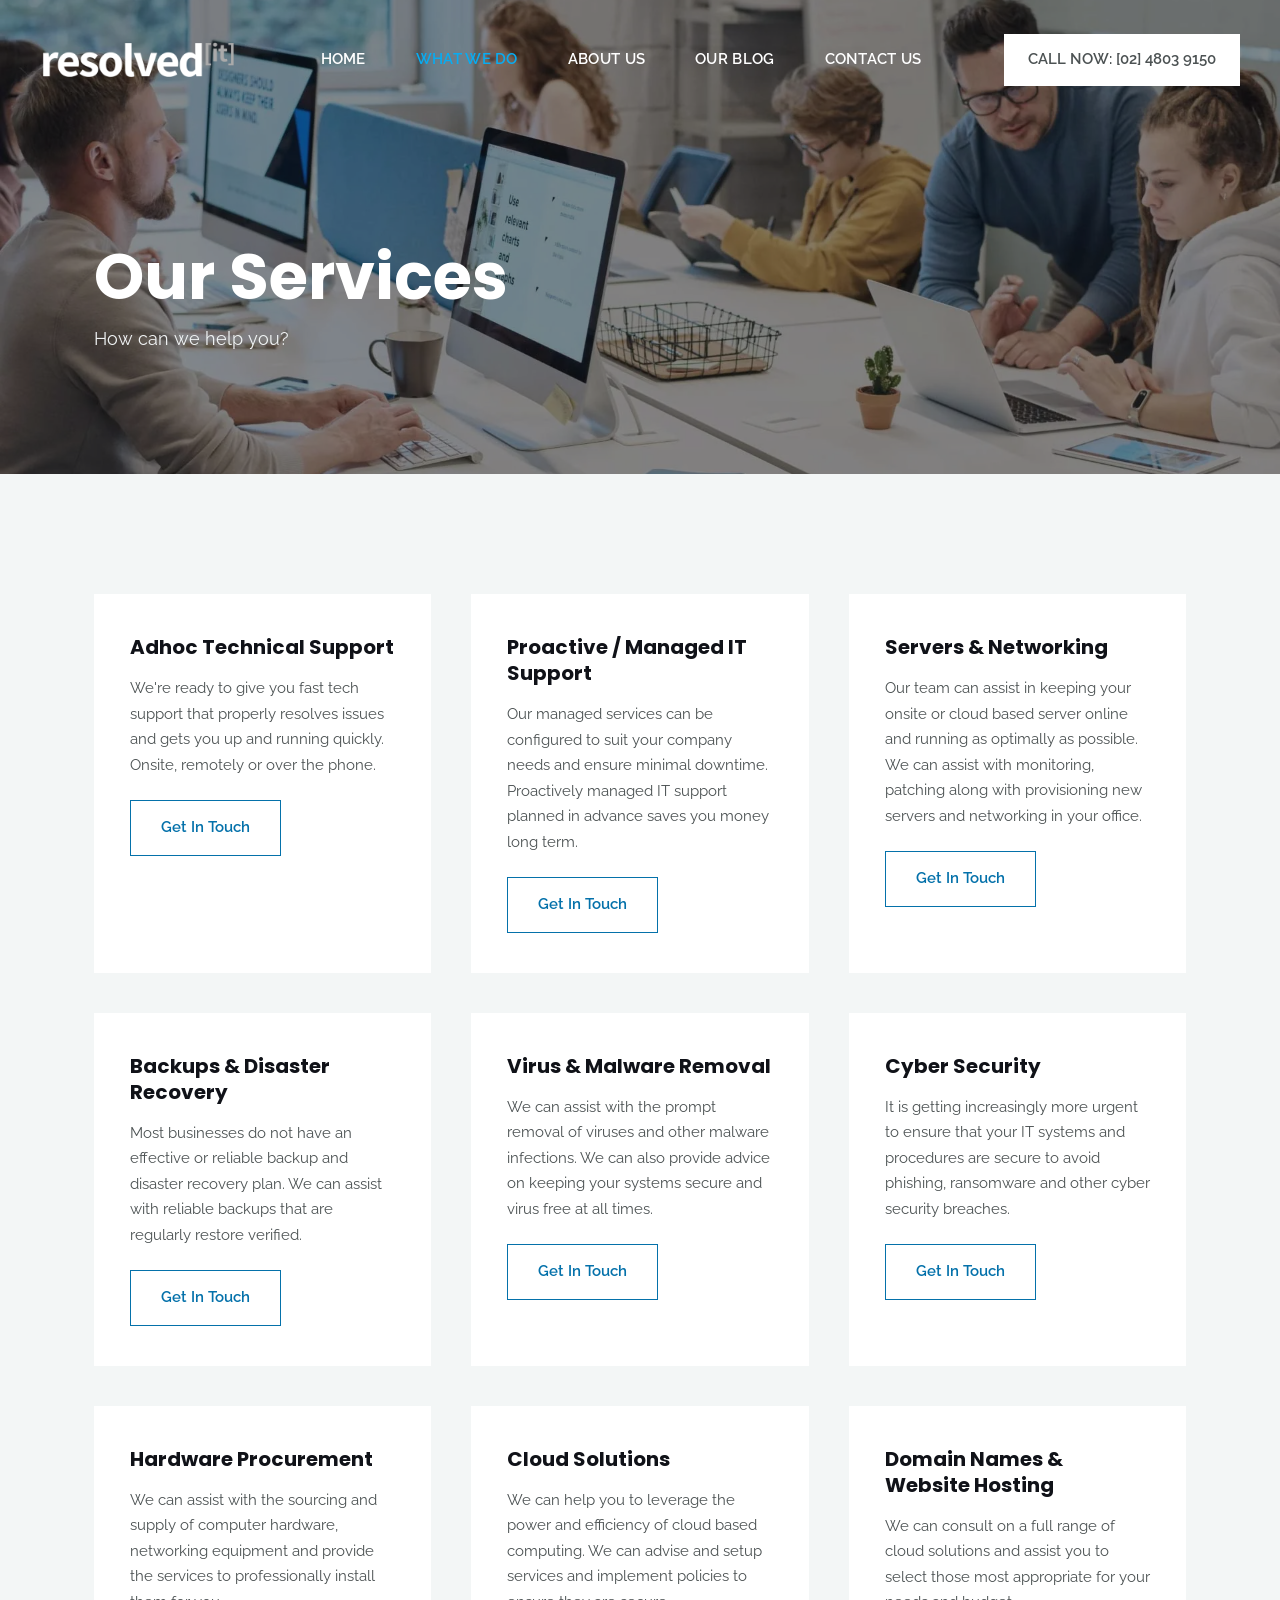
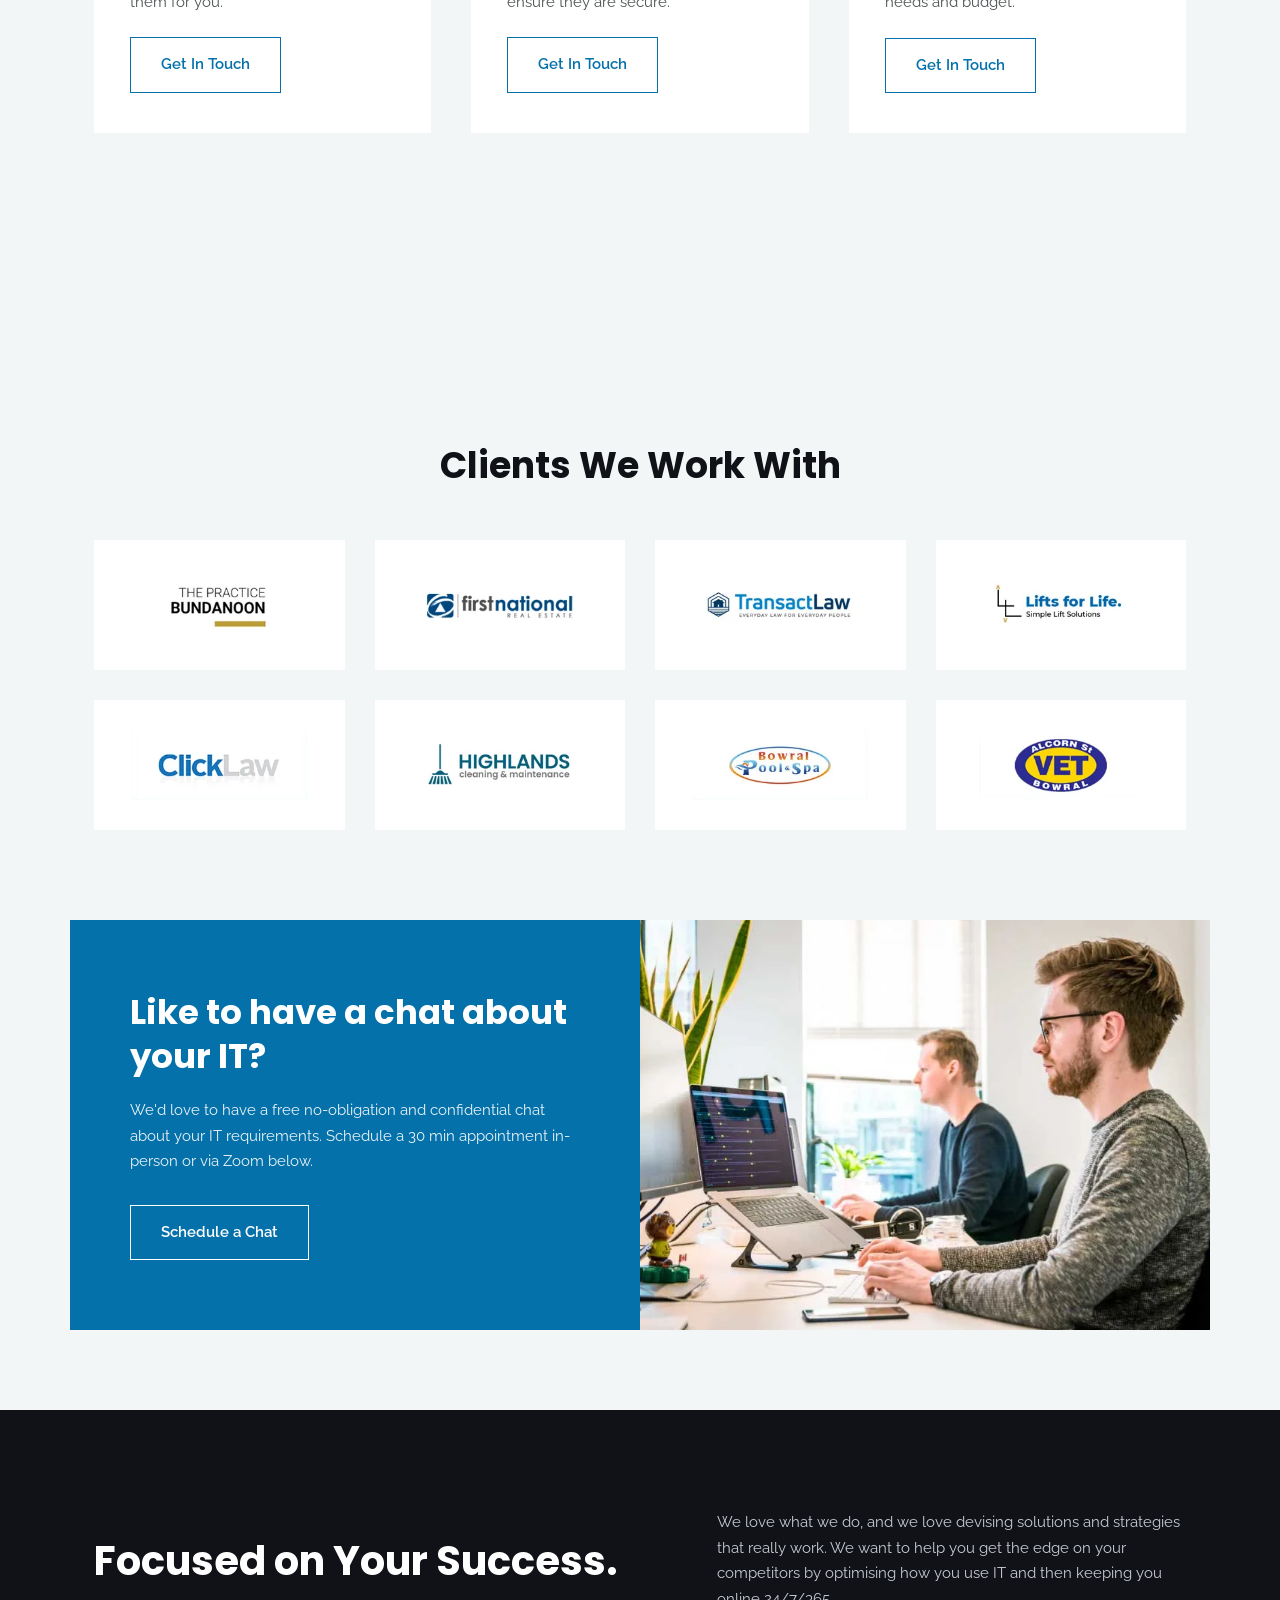
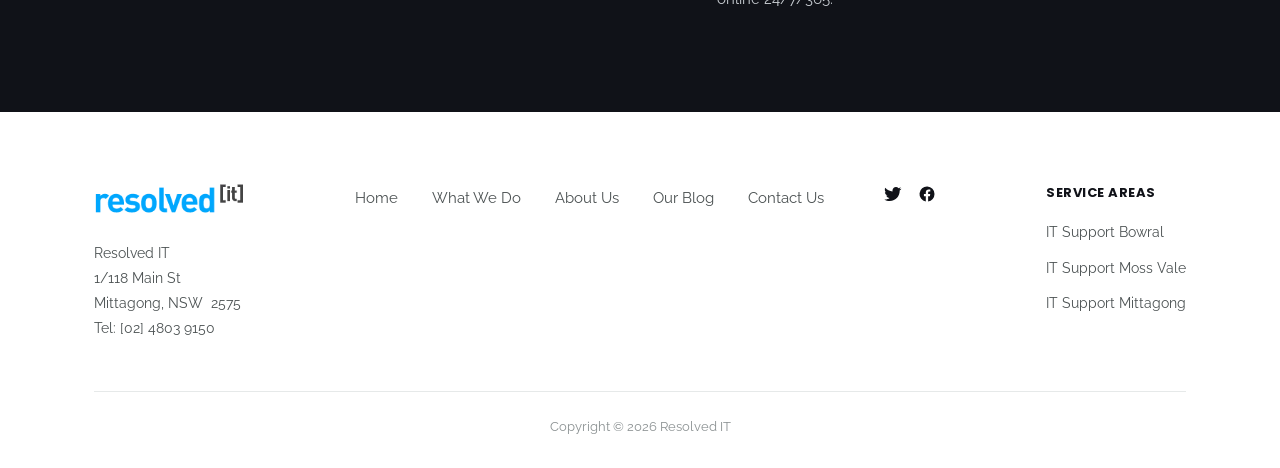
<file: services.html>
<!DOCTYPE html>
<html lang="en">
<head>
<meta charset="UTF-8">
<meta name="viewport" content="width=device-width, initial-scale=1.0">
<title>Our Services | Resolved IT | IT Support Southern Highlands</title>
<meta name="description" content="Full suite of professional IT services for Southern Highlands businesses — support, servers, backups, security, cloud and more.">
<link rel="canonical" href="https://resolvedit.com.au/services">
<meta property="og:type" content="website">
<meta property="og:site_name" content="Resolved IT">
<meta property="og:title" content="Our Services | Resolved IT | IT Support Southern Highlands">
<meta property="og:description" content="Full suite of professional IT services for Southern Highlands businesses — support, servers, backups, security, cloud and more.">
<meta property="og:url" content="https://resolvedit.com.au/services">
<meta property="og:image" content="https://resolvedit.com.au/images/slide1.jpg">
<meta name="twitter:card" content="summary_large_image">
<meta name="twitter:title" content="Our Services | Resolved IT | IT Support Southern Highlands">
<meta name="twitter:description" content="Full suite of professional IT services for Southern Highlands businesses — support, servers, backups, security, cloud and more.">
<meta name="twitter:image" content="https://resolvedit.com.au/images/slide1.jpg">
<link rel="icon" href="images/it-for-favicon.gif">
<meta name="google-site-verification" content="nM9fAr307_Pzpjtm2pJRbRsD8ZBnFGImvzTqbT31AQE" />
<!-- Google tag (gtag.js) -->
<script async src="https://www.googletagmanager.com/gtag/js?id=G-P9R6VLPCQV"></script>
<script>
  window.dataLayer = window.dataLayer || [];
  function gtag(){dataLayer.push(arguments);}
  gtag('js', new Date());
  gtag('config', 'G-P9R6VLPCQV');
</script>
<script type="application/ld+json">
{
  "@context": "https://schema.org",
  "@type": "ProfessionalService",
  "@id": "https://resolvedit.com.au/#business",
  "name": "Resolved IT",
  "alternateName": "Resolved IT Southern Highlands",
  "description": "IT support, managed services, and security systems for businesses across the Southern Highlands of NSW, including Bowral, Mittagong, Moss Vale, Bundanoon, Robertson and Goulburn.",
  "url": "https://resolvedit.com.au/",
  "telephone": "+61248039150",
  "taxID": "76140285669",
  "image": "https://resolvedit.com.au/images/logo-dark-sticky-resolvedit.png",
  "logo": "https://resolvedit.com.au/images/logo-dark-sticky-resolvedit.png",
  "priceRange": "$$",
  "address": {
    "@type": "PostalAddress",
    "streetAddress": "1/118 Main St",
    "addressLocality": "Mittagong",
    "addressRegion": "NSW",
    "postalCode": "2575",
    "addressCountry": "AU"
  },
  "geo": { "@type": "GeoCoordinates", "latitude": -34.4512756, "longitude": 150.4460152 },
  "areaServed": [
    { "@type": "City", "name": "Bowral" },
    { "@type": "City", "name": "Mittagong" },
    { "@type": "City", "name": "Moss Vale" },
    { "@type": "City", "name": "Bundanoon" },
    { "@type": "City", "name": "Robertson" },
    { "@type": "City", "name": "Goulburn" },
    { "@type": "AdministrativeArea", "name": "Southern Highlands, NSW" }
  ],
  "openingHoursSpecification": {
    "@type": "OpeningHoursSpecification",
    "dayOfWeek": ["Monday","Tuesday","Wednesday","Thursday","Friday"],
    "opens": "08:30",
    "closes": "17:00"
  },
  "sameAs": [
    "https://www.facebook.com/resolvedit/",
    "https://twitter.com/resolvedit"
  ],
  "hasCredential": {
    "@type": "EducationalOccupationalCredential",
    "credentialCategory": "license",
    "name": "Master Security License",
    "identifier": "4107752977"
  }
}
</script>
<link rel="preconnect" href="https://fonts.googleapis.com">
<link rel="preconnect" href="https://fonts.gstatic.com" crossorigin>
<link href="https://fonts.googleapis.com/css2?family=Poppins:wght@600;700;800&family=Raleway:wght@400;500;600;700&display=swap" rel="stylesheet">
<link rel="stylesheet" href="css/style.css">
<script type="application/ld+json">
{
  "@context": "https://schema.org",
  "@type": "BreadcrumbList",
  "itemListElement": [
    { "@type": "ListItem", "position": 1, "name": "Home", "item": "https://resolvedit.com.au/" },
    { "@type": "ListItem", "position": 2, "name": "Our Services", "item": "https://resolvedit.com.au/services" }
  ]
}
</script>
</head>
<body>

<header class="site-header" id="siteHeader">
  <div class="header-inner">
    <a href="/" class="logo">
      <picture class="logo-light">
        <source srcset="images/logo-DK-Resolved-IT-250x53.webp" type="image/webp">
        <img src="images/logo-DK-Resolved-IT-250x53.png" alt="Resolved IT logo" width="250" height="53">
      </picture>
      <picture class="logo-dark">
        <source srcset="images/logo-dark-sticky-resolvedit.webp" type="image/webp">
        <img src="images/logo-dark-sticky-resolvedit.png" alt="Resolved IT logo" width="212" height="45">
      </picture>
    </a>
    <nav class="main-nav">
      <ul>
        <li><a href="/">Home</a></li>
        <li><a href="services" class="current">What We Do</a></li>
        <li><a href="about">About Us</a></li>
        <li><a href="blog">Our Blog</a></li>
        <li><a href="contact">Contact Us</a></li>
      </ul>
    </nav>
    <div class="header-cta">
      <a href="tel:0248039150" class="call-btn">CALL NOW: [02] 4803 9150</a>
      <button class="menu-toggle" aria-label="Toggle menu">&#9776;</button>
    </div>
  </div>
</header>

<section class="page-banner">
  <div class="container">
    <h1>Our Services</h1>
    <p>How can we help you?</p>
  </div>
</section>

<section class="services-full">
  <div class="container">
    <div class="services-full-grid">
      <div class="service-box">
        <h3>Adhoc Technical Support</h3>
        <p>We're ready to give you fast tech support that properly resolves issues and gets you up and running quickly. Onsite, remotely or over the phone.</p>
        <a href="contact" class="btn">Get In Touch</a>
      </div>
      <div class="service-box">
        <h3>Proactive / Managed IT Support</h3>
        <p>Our managed services can be configured to suit your company needs and ensure minimal downtime. Proactively managed IT support planned in advance saves you money long term.</p>
        <a href="contact" class="btn">Get In Touch</a>
      </div>
      <div class="service-box">
        <h3>Servers &amp; Networking</h3>
        <p>Our team can assist in keeping your onsite or cloud based server online and running as optimally as possible. We can assist with monitoring, patching along with provisioning new servers and networking in your office.</p>
        <a href="contact" class="btn">Get In Touch</a>
      </div>
      <div class="service-box">
        <h3>Backups &amp; Disaster Recovery</h3>
        <p>Most businesses do not have an effective or reliable backup and disaster recovery plan. We can assist with reliable backups that are regularly restore verified.</p>
        <a href="contact" class="btn">Get In Touch</a>
      </div>
      <div class="service-box">
        <h3>Virus &amp; Malware Removal</h3>
        <p>We can assist with the prompt removal of viruses and other malware infections. We can also provide advice on keeping your systems secure and virus free at all times.</p>
        <a href="contact" class="btn">Get In Touch</a>
      </div>
      <div class="service-box">
        <h3>Cyber Security</h3>
        <p>It is getting increasingly more urgent to ensure that your IT systems and procedures are secure to avoid phishing, ransomware and other cyber security breaches.</p>
        <a href="contact" class="btn">Get In Touch</a>
      </div>
      <div class="service-box">
        <h3>Hardware Procurement</h3>
        <p>We can assist with the sourcing and supply of computer hardware, networking equipment and provide the services to professionally install them for you.</p>
        <a href="contact" class="btn">Get In Touch</a>
      </div>
      <div class="service-box">
        <h3>Cloud Solutions</h3>
        <p>We can help you to leverage the power and efficiency of cloud based computing. We can advise and setup services and implement policies to ensure they are secure.</p>
        <a href="contact" class="btn">Get In Touch</a>
      </div>
      <div class="service-box">
        <h3>Domain Names &amp; Website Hosting</h3>
        <p>We can consult on a full range of cloud solutions and assist you to select those most appropriate for your needs and budget.</p>
        <a href="contact" class="btn">Get In Touch</a>
      </div>
    </div>
  </div>
</section>

<section class="clients clients-standalone">
  <div class="container">
    <h2>Clients We Work With</h2>
    <div class="clients-grid">
      <div class="client-logo"><picture><source srcset="images/logo-the-practice-bundanoon.webp" type="image/webp"><img src="images/logo-the-practice-bundanoon.jpg" alt="The Practice Bundanoon, Bundanoon — Resolved IT client" width="259" height="103"></picture></div>
      <div class="client-logo"><picture><source srcset="images/logo-first-national-real-estate.webp" type="image/webp"><img src="images/logo-first-national-real-estate.gif" alt="First National Real Estate, Moss Vale — Resolved IT client" width="259" height="103"></picture></div>
      <div class="client-logo"><picture><source srcset="images/logo-transactlaw.webp" type="image/webp"><img src="images/logo-transactlaw.jpg" alt="TransactLaw, Mittagong — Resolved IT client" width="259" height="103"></picture></div>
      <div class="client-logo"><picture><source srcset="images/logo-lifts4life.webp" type="image/webp"><img src="images/logo-lifts4life.jpg" alt="Lifts4Life, Illawarra — Resolved IT client" width="259" height="103"></picture></div>
      <div class="client-logo"><picture><source srcset="images/logo-clicklaw.webp" type="image/webp"><img src="images/logo-clicklaw.gif" alt="ClickLaw, Bowral — Resolved IT client" width="259" height="103"></picture></div>
      <div class="client-logo"><picture><source srcset="images/logo-highlandscleaning.webp" type="image/webp"><img src="images/logo-highlandscleaning.jpg" alt="Highlands Cleaning, Southern Highlands — Resolved IT client" width="259" height="103"></picture></div>
      <div class="client-logo"><picture><source srcset="images/logo-bowral-pool-spa.webp" type="image/webp"><img src="images/logo-bowral-pool-spa.gif" alt="Bowral Pool & Spa, Moss Vale — Resolved IT client" width="259" height="103"></picture></div>
      <div class="client-logo"><picture><source srcset="images/logo-alcorn-st-vet.webp" type="image/webp"><img src="images/logo-alcorn-st-vet.gif" alt="Alcorn St Vet, Bowral — Resolved IT client" width="259" height="103"></picture></div>
    </div>
  </div>
</section>

<section class="chat-cta" id="contact">
  <div class="chat-card">
    <div class="chat-card-text">
      <h2>Like to have a chat about your IT?</h2>
      <p>We'd love to have a free no-obligation and confidential chat about your IT requirements. Schedule a 30 min appointment in-person or via Zoom below.</p>
      <a href="contact" class="btn on-dark">Schedule a Chat</a>
    </div>
    <div class="chat-card-photo">
      <picture>
        <source srcset="images/cta-img.webp" type="image/webp">
        <img src="images/cta-img.jpg" alt="IT consultants working together at Resolved IT" width="775" height="547">
      </picture>
    </div>
  </div>
</section>

<section class="success">
  <div class="container success-grid">
    <h2>Focused on Your Success.</h2>
    <p>We love what we do, and we love devising solutions and strategies that really work. We want to help you get the edge on your competitors by optimising how you use IT and then keeping you online 24/7/365.</p>
  </div>
</section>

<footer>
  <div class="container">
    <div class="footer-top">
      <div class="footer-info">
        <div class="footer-logo"><picture>
          <source srcset="images/logo-dark-sticky-resolvedit.webp" type="image/webp">
          <img src="images/logo-dark-sticky-resolvedit.png" alt="Resolved IT logo, Mittagong NSW" width="212" height="45">
        </picture></div>
        <p>Resolved IT<br>1/118 Main St<br>Mittagong, NSW&nbsp; 2575<br>Tel: <a href="tel:0248039150">[02] 4803 9150</a></p>
      </div>
      <div class="footer-nav">
        <ul>
          <li><a href="/">Home</a></li>
          <li><a href="services">What We Do</a></li>
          <li><a href="about">About Us</a></li>
          <li><a href="blog">Our Blog</a></li>
          <li><a href="contact">Contact Us</a></li>
        </ul>
        <div class="socials">
          <a href="https://twitter.com/resolvedit" aria-label="Twitter"><svg width="18" height="18" viewBox="0 0 24 24" fill="currentColor"><path d="M23 4.9c-.8.4-1.7.6-2.6.8 1-.6 1.7-1.5 2-2.6-.9.5-1.9.9-3 1.1-.9-.9-2.1-1.5-3.4-1.5-2.6 0-4.7 2.1-4.7 4.7 0 .4 0 .7.1 1.1-3.9-.2-7.4-2.1-9.7-4.9-.4.7-.6 1.5-.6 2.3 0 1.6.8 3.1 2.1 3.9-.7 0-1.4-.2-2-.6v.1c0 2.3 1.6 4.2 3.8 4.6-.4.1-.8.2-1.2.2-.3 0-.6 0-.8-.1.6 1.9 2.3 3.2 4.4 3.3-1.6 1.3-3.6 2-5.8 2-.4 0-.8 0-1.1-.1 2.1 1.3 4.5 2.1 7.1 2.1 8.6 0 13.3-7.1 13.3-13.3v-.6c.9-.7 1.7-1.5 2.3-2.5z"/></svg></a>
          <a href="https://www.facebook.com/resolvedit/" aria-label="Facebook"><svg width="18" height="18" viewBox="0 0 24 24" fill="currentColor"><path d="M22 12a10 10 0 1 0-11.6 9.9v-7H7.9V12h2.5V9.8c0-2.5 1.5-3.9 3.8-3.9 1.1 0 2.2.2 2.2.2v2.5h-1.3c-1.2 0-1.6.8-1.6 1.6V12h2.8l-.4 2.9h-2.4v7A10 10 0 0 0 22 12z"/></svg></a>
        </div>
      </div>
      <div class="footer-areas">
        <h4>Service Areas</h4>
        <ul>
          <li><a href="it-support-bowral">IT Support Bowral</a></li>
          <li><a href="it-support-moss-vale">IT Support Moss Vale</a></li>
          <li><a href="it-support-mittagong">IT Support Mittagong</a></li>
        </ul>
      </div>
    </div>
    <div class="footer-bottom">
      Copyright &copy; 2026 Resolved IT
    </div>
  </div>
</footer>

<script>
  const header = document.getElementById('siteHeader');
  function onScroll(){
    if(window.scrollY > 40){ header.classList.add('scrolled'); }
    else { header.classList.remove('scrolled'); }
  }
  window.addEventListener('scroll', onScroll);
  onScroll();
</script>

</body>
</html>
</file>
<file: css/style.css>
:root{
  --blue:#0471AA;
  --link-blue:#08ACF2;
  --navy:#101218;
  --bg:#F3F6F6;
  --text:#4c5253;
  --white:#ffffff;
}
*{box-sizing:border-box;margin:0;padding:0;}
html{scroll-behavior:smooth;}
body{
  font-family:'Raleway',sans-serif;
  color:var(--text);
  background:var(--bg);
  line-height:1.7;
  font-size:16px;
}
img{max-width:100%;display:block;}
a{text-decoration:none;color:inherit;}
h1,h2,h3{font-family:'Poppins',sans-serif;font-weight:700;color:var(--navy);line-height:1.3;}
.container{max-width:1140px;margin:0 auto;padding:0 24px;}

/* Ghost / outline buttons */
.btn{
  display:inline-block;
  font-family:'Raleway',sans-serif;
  font-weight:600;
  font-size:15px;
  padding:14px 30px;
  border:1px solid var(--blue);
  color:var(--blue);
  background:transparent;
  transition:all .25s ease;
}
.btn:hover{background:var(--blue);color:#fff;}
.btn.on-dark{border-color:#fff;color:#fff;}
.btn.on-dark:hover{background:#fff;color:var(--navy);}

.text-link{
  display:inline-flex;align-items:center;gap:10px;
  color:#fff;font-size:22px;text-decoration:underline;font-weight:400;
}
.text-link:hover{opacity:.85;}
.text-link .arrow{text-decoration:none;font-size:18px;}

/* Header — transparent + absolute over the hero, swaps to solid white on scroll */
header.site-header{
  position:absolute;top:0;left:0;right:0;z-index:100;
  height:120px;
  background:transparent;
  transition:background .25s ease, box-shadow .25s ease, height .25s ease;
}
header.site-header.scrolled{
  position:fixed;
  background:#fff;
  height:90px;
  box-shadow:0 2px 14px rgba(0,0,0,.08);
}
header.site-header.solid{
  position:relative;
  background:#fff;
}
.header-inner{
  max-width:1600px;margin:0 auto;padding:0 40px;
  height:100%;
  display:flex;align-items:center;justify-content:space-between;
}
.logo{display:inline-block;transition:transform .25s ease;}
.logo:hover{transform:translateY(-3px) scale(1.05);}
.logo .logo-light img{height:42px;width:auto;aspect-ratio:250/53;}
.logo .logo-dark img{height:42px;width:auto;aspect-ratio:212/45;}
.logo .logo-dark{display:none;}
header.site-header.scrolled .logo .logo-light,
header.site-header.solid .logo .logo-light{display:none;}
header.site-header.scrolled .logo .logo-dark,
header.site-header.solid .logo .logo-dark{display:block;}

nav.main-nav ul{
  list-style:none;display:flex;align-items:center;height:100%;
}
nav.main-nav a{
  display:block;
  font-weight:600;font-size:15px;color:#fff;
  text-transform:uppercase;letter-spacing:.3px;
  padding:0 25px;
  transition:opacity .2s;
}
nav.main-nav a:hover{opacity:.7;}
nav.main-nav a.current{color:var(--link-blue);}
header.site-header.scrolled nav.main-nav a,
header.site-header.solid nav.main-nav a{color:var(--text);}
header.site-header.scrolled nav.main-nav a.current,
header.site-header.solid nav.main-nav a.current{color:var(--link-blue);}
.header-cta{
  display:flex;align-items:center;gap:24px;
}
.call-btn{
  display:inline-block;
  background:#fff;color:var(--text);font-weight:600;font-size:15px;
  padding:13px 24px;white-space:nowrap;
}
.menu-toggle{display:none;background:none;border:none;font-size:26px;cursor:pointer;color:#fff;}
header.site-header.scrolled .menu-toggle,
header.site-header.solid .menu-toggle{color:var(--blue);}

/* Hero (homepage) */
.hero{
  position:relative;
  background:url('../images/slide1.jpg') center/cover no-repeat;
  background-image:image-set(url('../images/slide1.webp') type('image/webp'), url('../images/slide1.jpg') type('image/jpeg'));
  background-size:cover;background-position:center;background-repeat:no-repeat;
  color:#fff;
  height:97vh;
  display:flex;
  align-items:center;
  text-align:left;
}
.hero::before{
  content:"";position:absolute;inset:0;
  background:var(--navy);opacity:.26;
}
.hero .container{position:relative;width:100%;}
.hero h1{
  color:#fff;font-size:72px;line-height:1.15;max-width:820px;margin:0 0 20px;
}
.hero p{
  font-size:20px;max-width:560px;margin:0 0 28px;color:#f0f3f4;font-weight:400;
}

/* Page banner (subpages) */
.page-banner{
  position:relative;
  background:url('../images/hero-bg.jpg') center/cover no-repeat;
  background-image:image-set(url('../images/hero-bg.webp') type('image/webp'), url('../images/hero-bg.jpg') type('image/jpeg'));
  background-size:cover;background-position:center;background-repeat:no-repeat;
  color:#fff;
  padding:240px 0 120px;
}
.page-banner::before{
  content:"";position:absolute;inset:0;background:var(--navy);opacity:.5;
}
.page-banner .container{position:relative;}
.page-banner h1{color:#fff;font-size:64px;line-height:1.15;}
.page-banner p{color:#f0f3f4;font-size:18px;margin-top:10px;}

/* Services section (homepage teaser) */
.services{padding:120px 0;background:var(--bg);}
.section-title{text-align:center;font-size:48px;margin-bottom:70px;max-width:900px;margin-left:auto;margin-right:auto;}
.services-grid{
  display:grid;grid-template-columns:repeat(3,1fr);gap:50px;
  margin-bottom:60px;
  text-align:left;
}
.service-card{border-left:1px solid #dfe4e4;padding-left:50px;}
.service-card:first-child{border-left:none;padding-left:0;}
.service-card h3{font-size:22px;margin-bottom:18px;}
.service-card p{font-size:15px;color:var(--text);margin-bottom:20px;}
.service-card a.readmore{
  display:inline-block;font-weight:600;font-size:13px;color:var(--navy);
  border:1px solid var(--navy);padding:14px 16px;transition:all .2s;
}
.service-card a.readmore:hover{background:var(--navy);color:#fff;}
.services-cta{text-align:center;}

/* Full services grid (What We Do page) — 3x3, no dividers, card style */
.services-full{padding:120px 0;background:var(--bg);}
.services-full-grid{
  display:grid;grid-template-columns:repeat(3,1fr);gap:40px;
  margin-bottom:70px;
}
.service-box{background:#fff;padding:40px 36px;}
.service-box h3{font-size:20px;margin-bottom:16px;}
.service-box p{font-size:15px;margin-bottom:22px;}

/* About — full-bleed duotone photo, lightly darkened */
.about{
  position:relative;
  background:url('../images/slide1.jpg') center/cover no-repeat;
  background-image:image-set(url('../images/slide1.webp') type('image/webp'), url('../images/slide1.jpg') type('image/jpeg'));
  background-size:cover;background-position:center;background-repeat:no-repeat;
  padding:130px 0;
  color:#fff;
}
.about::before{
  content:"";position:absolute;inset:0;background:#000;opacity:.26;
}
.about .container{position:relative;}
.about-grid{
  display:grid;grid-template-columns:1.1fr 1fr;gap:60px;align-items:center;
}
.about h2{font-size:44px;margin-bottom:22px;color:#fff;}
.about p{font-size:16px;margin-bottom:26px;color:#eaf3f8;}
.about picture{display:block;width:100%;}
.about img{border-radius:2px;width:100%;height:auto;aspect-ratio:800/533;}

/* About page — text intro section */
.about-intro{padding:120px 0 80px;background:var(--bg);}
.about-intro .container{max-width:820px;}
.about-intro h2{font-size:44px;margin-bottom:24px;}
.about-intro p{font-size:16px;margin-bottom:18px;}

/* Testimonials */
.testimonials{padding:40px 0 120px;background:var(--bg);}
.testimonials h2{text-align:center;font-size:36px;margin-bottom:56px;}
.testimonials-grid{
  display:grid;grid-template-columns:repeat(3,1fr);gap:40px;
}
.testimonial{background:#fff;padding:36px 32px;}
.testimonial .stars{color:#f5a623;font-size:15px;margin-bottom:16px;letter-spacing:2px;}
.testimonial p{font-size:15px;margin-bottom:22px;font-style:italic;}
.testimonial .author{font-weight:700;color:var(--navy);font-size:14px;}
.testimonial .company{font-size:13px;color:var(--text);}

/* Long-form content page (Security Systems) */
.content-page{padding:120px 0;background:var(--bg);}
.content-page .container{max-width:820px;}
.content-page h2{font-size:32px;margin:50px 0 18px;}
.content-page h2:first-child{margin-top:0;}
.content-page p{font-size:16px;margin-bottom:18px;}

/* Clients + Why Choose Us */
.clients{padding:120px 0 200px;background:var(--bg);text-align:center;}
.clients h2{font-size:36px;margin-bottom:50px;}
.clients-grid{
  display:grid;grid-template-columns:repeat(4,1fr);gap:30px;
  margin-bottom:90px;
}
.client-logo{
  background:#fff;display:flex;align-items:center;justify-content:center;
  padding:30px;height:130px;
}
.clients-grid img{height:70px;max-height:70px;width:auto;max-width:100%;margin:0 auto;}
.why-choose{max-width:780px;margin:0 auto;}
.why-choose h2{font-size:38px;margin-bottom:22px;}
.why-choose p{font-size:16px;margin-bottom:14px;color:var(--text);}

/* Standalone clients section (used on inner pages without Why Choose Us) */
.clients-standalone{padding-bottom:0;}

/* Chat CTA — contained blue+photo card sitting on the light page bg */
.chat-cta{padding:0 0 80px;background:var(--bg);}
.chat-card{
  display:grid;grid-template-columns:1fr 1fr;
  max-width:1140px;margin:0 auto;
}
.chat-card-text{background:var(--blue);color:#fff;padding:70px 60px;}
.chat-card-text h2{color:#fff;font-size:34px;margin-bottom:20px;}
.chat-card-text p{color:#eaf3f8;margin-bottom:30px;font-size:15px;}
.chat-card-photo{background-size:cover;background-position:center;min-height:100%;}
.chat-card-photo picture{display:block;height:100%;}
.chat-card-photo img{width:100%;height:100%;object-fit:cover;display:block;}

/* Focused on success — full-bleed navy, asymmetric two-column */
.success{background:var(--navy);color:#fff;padding:100px 0;}
.success-grid{
  display:grid;grid-template-columns:1.2fr 1fr;gap:60px;align-items:center;
}
.success h2{color:#fff;font-size:40px;}
.success p{color:#c7ccd1;font-size:15px;}

/* Partners — plain section on the light page background */
.partners{padding:100px 0;text-align:center;background:var(--bg);}
.partners h2{font-size:34px;margin-bottom:56px;}
.partners-grid{
  display:grid;grid-template-columns:repeat(2,1fr);gap:60px;max-width:640px;margin:0 auto;
}
.partner-card img{height:80px;max-height:80px;width:auto;margin:0 auto 18px;}
.partner-card h3{font-size:18px;}
.partner-card h3 a{color:var(--navy);font-weight:700;text-decoration:underline;}

/* Newsletter — full-bleed blue bar, two-column */
.newsletter{padding:60px 0;background:var(--blue);color:#fff;}
.newsletter-grid{
  display:grid;grid-template-columns:1.3fr 1fr;gap:40px;align-items:center;
}
.newsletter h2{color:#fff;font-size:26px;margin-bottom:10px;}
.newsletter p{color:#eaf3f8;font-size:14px;margin:0;}
.newsletter form{
  display:flex;
}
.newsletter input[type=email]{
  flex:1;padding:15px 18px;border:none;font-family:inherit;font-size:15px;background:#f4f6f6;color:var(--text);
}
.newsletter button{
  padding:15px 26px;background:#fff;color:var(--text);border:none;font-weight:600;cursor:pointer;font-size:14px;white-space:nowrap;
}
.newsletter button:hover{background:var(--navy);color:#fff;}

/* Footer — light */
footer{background:#fff;color:var(--text);padding:70px 0 30px;}
.footer-top{
  display:flex;justify-content:space-between;align-items:flex-start;flex-wrap:wrap;gap:30px;
  margin-bottom:50px;
}
.footer-logo{display:inline-block;transition:transform .25s ease;}
.footer-logo:hover{transform:translateY(-3px) scale(1.05);}
.footer-logo img{height:32px;width:auto;aspect-ratio:212/45;margin-bottom:18px;}
.footer-info p{font-size:14px;line-height:1.8;}
.footer-info a{color:var(--text);}
.footer-nav{display:flex;align-items:center;gap:60px;flex-wrap:wrap;}
.footer-nav ul{list-style:none;display:flex;gap:34px;flex-wrap:wrap;}
.footer-nav a{color:var(--text);font-size:15px;}
.footer-nav a:hover{color:var(--blue);}
.footer-areas h4{font-family:'Poppins',sans-serif;font-size:13px;color:var(--navy);margin-bottom:14px;text-transform:uppercase;letter-spacing:.5px;}
.footer-areas ul{list-style:none;display:flex;flex-direction:column;gap:8px;}
.footer-areas a{color:var(--text);font-size:14px;}
.footer-areas a:hover{color:var(--blue);}
.socials{display:flex;gap:16px;}
.socials a{color:var(--navy);font-size:18px;}
.footer-bottom{
  border-top:1px solid #e6e9e9;padding-top:24px;
  text-align:center;font-size:13px;color:#8b9192;
}

/* Contact page */
.contact-section{padding:120px 0;background:var(--bg);}
.contact-grid{
  display:grid;grid-template-columns:1fr 1.3fr;gap:70px;
}
.contact-info{background:#fff;padding:40px;}
.contact-info h3{font-size:20px;margin:30px 0 10px;}
.contact-info h3:first-child{margin-top:0;}
.contact-info p{font-size:15px;margin-bottom:6px;}
.contact-info .socials a{color:var(--blue);}
.contact-form{background:#fff;padding:40px;}
.contact-form .form-row{display:grid;grid-template-columns:1fr 1fr;gap:20px;margin-bottom:20px;}
.contact-form label{display:block;font-size:13px;font-weight:600;margin-bottom:8px;color:var(--navy);}
.contact-form input,
.contact-form textarea{
  width:100%;padding:14px 16px;border:1px solid #d7dcdc;font-family:inherit;font-size:15px;background:#fff;
}
.contact-form textarea{min-height:140px;resize:vertical;}
.contact-form .full{margin-bottom:20px;}
.contact-form button{
  padding:14px 32px;background:var(--blue);color:#fff;border:none;font-weight:600;font-size:15px;cursor:pointer;transition:background .2s;
}
.contact-form button:hover{background:var(--navy);}
.map-embed{max-width:1140px;margin:60px auto 0;padding:0 24px;}
.map-embed iframe{display:block;width:100%;}

/* Blog index */
.blog-section{padding:120px 0;background:var(--bg);}
.blog-list{max-width:820px;margin:0 auto;display:flex;flex-direction:column;gap:40px;}
.blog-post{background:#fff;padding:40px;}
.blog-post .meta{font-size:13px;color:var(--blue);font-weight:600;text-transform:uppercase;margin-bottom:12px;}
.blog-post h2{font-size:26px;margin-bottom:14px;}
.blog-post p{font-size:15px;margin-bottom:18px;}

/* Individual blog post article page */
.article-section{padding:100px 0;background:var(--bg);}
.article-section .container{max-width:780px;}
.article-body{background:#fff;padding:60px;}
.article-body .meta{font-size:13px;color:var(--blue);font-weight:600;text-transform:uppercase;margin-bottom:16px;}
.article-body h1{font-size:40px;margin-bottom:24px;}
.article-body h2{font-size:24px;margin:36px 0 14px;}
.article-body p{font-size:16px;margin-bottom:18px;}
.article-body ul{margin:0 0 18px 22px;}
.article-body li{font-size:16px;margin-bottom:10px;}
.article-back{display:block;margin-bottom:30px;font-size:14px;font-weight:600;color:var(--blue);}

/* FAQ section — two-column */
.faq-section{padding:100px 0;background:var(--bg);}
.faq-section h2{text-align:center;font-size:40px;margin-bottom:60px;}
.faq-grid{display:grid;grid-template-columns:1fr 1fr;gap:40px 60px;}
.faq-item h3{font-size:17px;margin-bottom:10px;}
.faq-item p{font-size:15px;color:var(--text);}

@media(max-width:900px){
  .faq-grid{grid-template-columns:1fr;gap:36px;}
  .article-body{padding:40px 30px;}
  .chat-card{grid-template-columns:1fr;}
  .success-grid{grid-template-columns:1fr;}
  .newsletter-grid{grid-template-columns:1fr;text-align:center;}
  .newsletter form{max-width:420px;margin:20px auto 0;}
  .footer-top{flex-direction:column;}
  .footer-nav{flex-direction:column;align-items:flex-start;gap:20px;}
  .services-grid{grid-template-columns:1fr;}
  .services-full-grid{grid-template-columns:1fr;}
  .testimonials-grid{grid-template-columns:1fr;}
  .service-card{border-left:none;padding-left:0;}
  .about-grid{grid-template-columns:1fr;}
  .clients-grid{grid-template-columns:repeat(2,1fr);}
  .partners-grid{grid-template-columns:1fr;}
  .contact-grid{grid-template-columns:1fr;}
  .contact-form .form-row{grid-template-columns:1fr;}
  .hero{height:auto;padding:200px 0 100px;text-align:center;}
  .hero h1{font-size:38px;margin:0 auto 20px;}
  .hero p{margin:0 auto 28px;}
  .page-banner{padding:180px 0 80px;}
  .page-banner h1{font-size:38px;}
  .section-title{font-size:32px;}
  nav.main-nav{display:none;}
  .menu-toggle{display:block;}
  header.site-header{position:fixed;background:#fff;height:80px;}
  header.site-header .logo-light{display:none;}
  header.site-header .logo-dark{display:block;}
  header.site-header nav.main-nav a{color:var(--text);}
  header.site-header .menu-toggle{color:var(--blue);}
}
</file>
